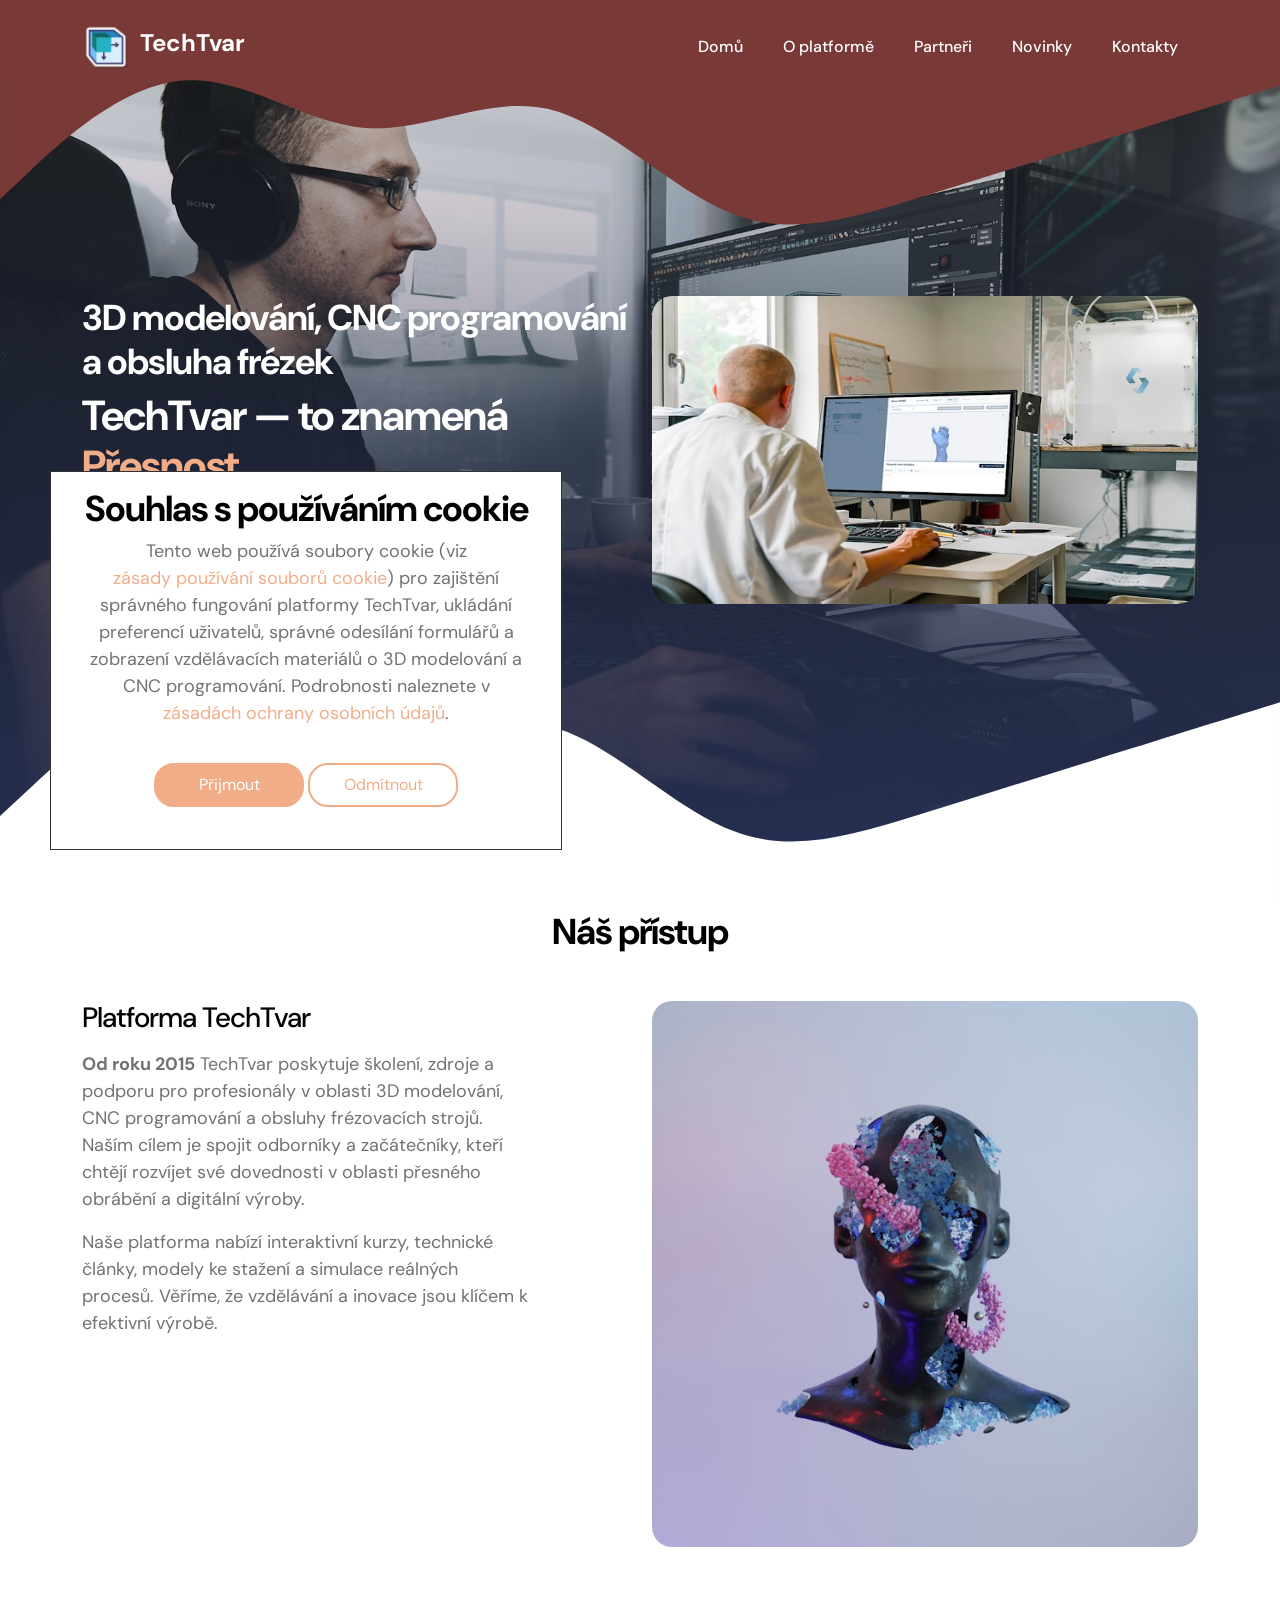
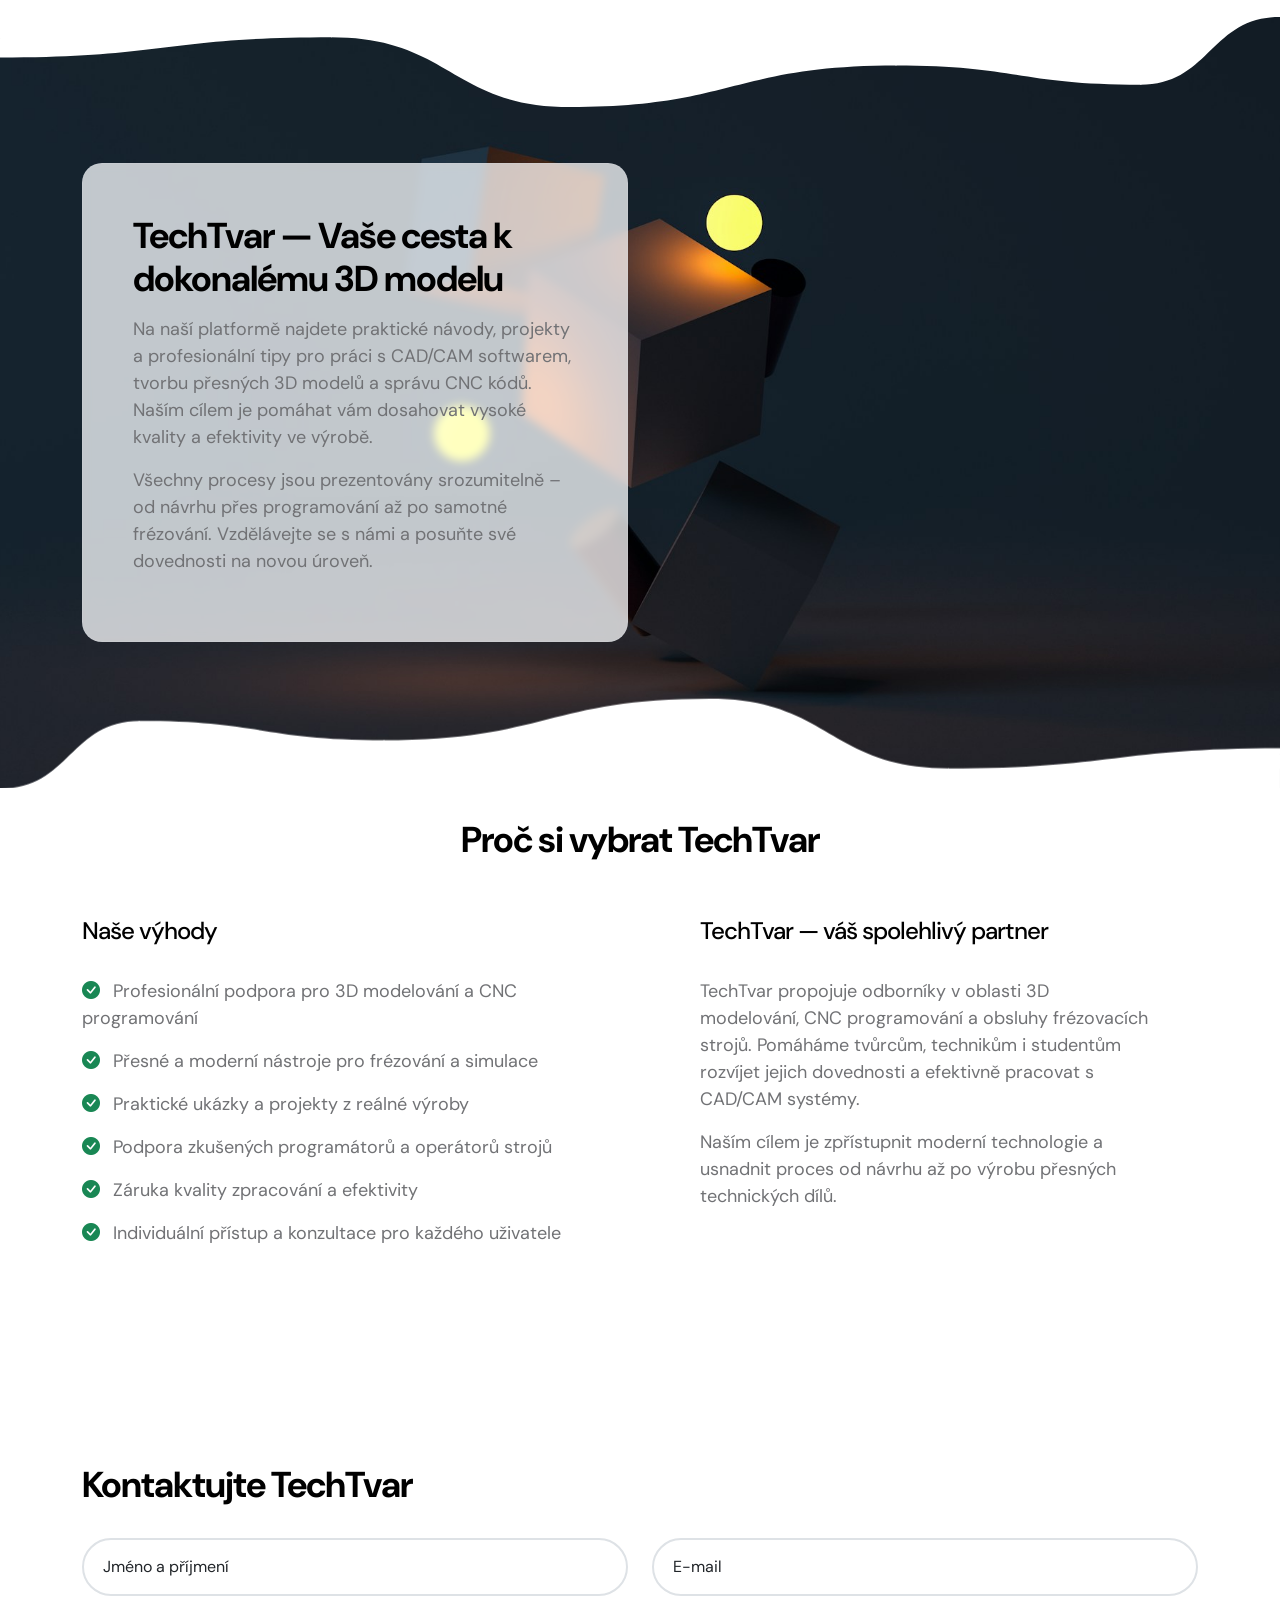
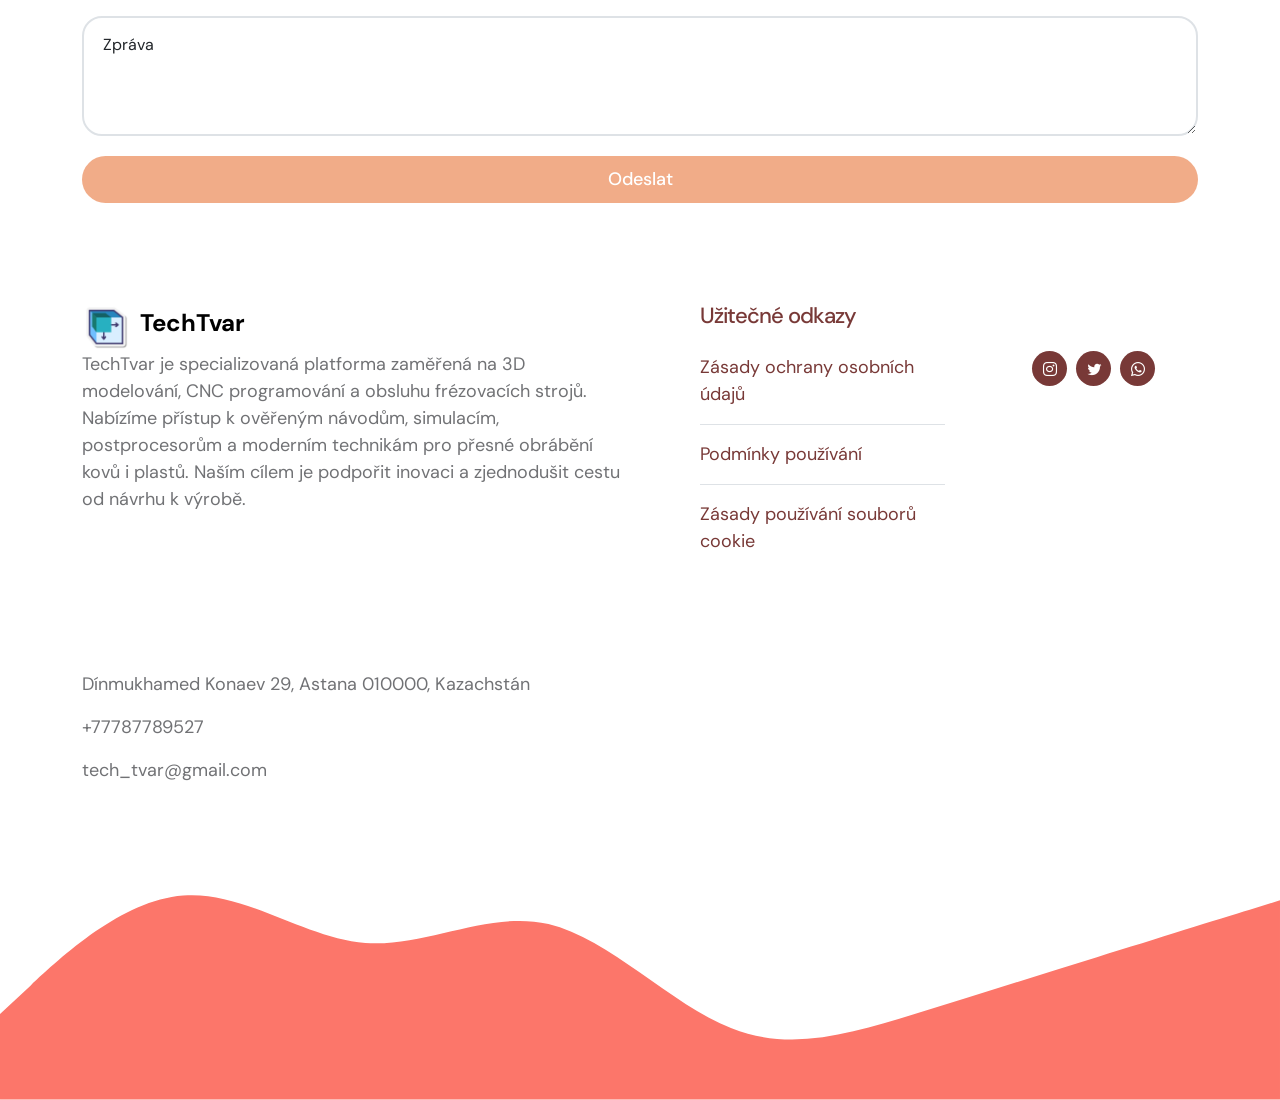
<file: index.html>
<!DOCTYPE html>
<html lang="en">
    <head>
        <meta charset="utf-8" />
        <meta name="viewport" content="width=device-width, initial-scale=1" />

        <meta
            name="description"
            content="Platforma pro 3D modelování, programování CNC a obsluhu frézovacích strojů. Najdete návody, CAD/CAM šablony, postprocesory, simulace a ověřené postupy pro přesné obrábění."
        />

        <title>TechTvar</title>

        <!-- CSS FILES -->
        <link rel="preconnect" href="https://fonts.googleapis.com" />

        <link rel="preconnect" href="https://fonts.gstatic.com" crossorigin />
        <link rel="shortcut icon" href="images/logo.png" type="image/x-icon" />

        <link
            href="https://fonts.googleapis.com/css2?family=DM+Sans:ital,wght@0,400;0,500;0,700;1,400&display=swap"
            rel="stylesheet"
        />

        <link href="css/bootstrap.min.css" rel="stylesheet" />

        <link href="css/bootstrap-icons.css" rel="stylesheet" />

        <link href="css/templatemo-tiya-golf-club.css" rel="stylesheet" />

        <!--

TemplateMo 587 Tiya Golf Club

https://templatemo.com/tm-587-tiya-golf-club

-->
    </head>

    <body>
        <main>
            <nav class="navbar navbar-expand-lg">
                <div class="container">
                    <a
                        class="navbar-brand d-flex align-items-center"
                        href="index.html"
                    >
                        <img
                            src="images/logo.png"
                            class="navbar-brand-image img-fluid"
                            alt="TechTvar"
                        />
                        <span class="navbar-brand-text">TechTvar</span>
                    </a>

                    <div class="d-lg-none ms-auto me-3">
                        <a
                            class="btn custom-btn custom-border-btn"
                            data-bs-toggle="offcanvas"
                            href="#offcanvasExample"
                            role="button"
                            aria-controls="offcanvasExample"
                            >Vstup pro klienty</a
                        >
                    </div>

                    <button
                        class="navbar-toggler"
                        type="button"
                        data-bs-toggle="collapse"
                        data-bs-target="#navbarNav"
                        aria-controls="navbarNav"
                        aria-expanded="false"
                        aria-label="Toggle navigation"
                    >
                        <span class="navbar-toggler-icon"></span>
                    </button>

                    <div class="collapse navbar-collapse" id="navbarNav">
                        <ul class="navbar-nav ms-lg-auto">
                            <li class="nav-item">
                                <a class="nav-link" href="index.html">Domů</a>
                            </li>

                            <li class="nav-item">
                                <a class="nav-link" href="about.html"
                                    >O platformě</a
                                >
                            </li>

                            <li class="nav-item">
                                <a class="nav-link" href="testimonials.html"
                                    >Partneři</a
                                >
                            </li>

                            <li class="nav-item">
                                <a class="nav-link" href="blog.html">Novinky</a>
                            </li>

                            <li class="nav-item">
                                <a class="nav-link" href="contact.html"
                                    >Kontakty</a
                                >
                            </li>
                        </ul>
                    </div>
                </div>
            </nav>

            <section
                class="hero-section d-flex justify-content-center align-items-center"
                id="section_1"
            >
                <div class="section-overlay"></div>

                <svg xmlns="http://www.w3.org/2000/svg" viewBox="0 0 1440 320">
                    <path
                        fill="#783937FF"
                        fill-opacity="1"
                        d="M0,224L34.3,192C68.6,160,137,96,206,90.7C274.3,85,343,139,411,144C480,149,549,107,617,122.7C685.7,139,754,213,823,240C891.4,267,960,245,1029,224C1097.1,203,1166,181,1234,160C1302.9,139,1371,117,1406,106.7L1440,96L1440,0L1405.7,0C1371.4,0,1303,0,1234,0C1165.7,0,1097,0,1029,0C960,0,891,0,823,0C754.3,0,686,0,617,0C548.6,0,480,0,411,0C342.9,0,274,0,206,0C137.1,0,69,0,34,0L0,0Z"
                    ></path>
                </svg>

                <div class="container">
                    <div class="row">
                        <div class="col-lg-6 col-12 mb-5 mb-lg-0">
                            <h2 class="text-white">
                                3D modelování, CNC programování a obsluha frézek
                            </h2>

                            <h1
                                class="cd-headline rotate-1 text-white mb-4 pb-2"
                            >
                                <span>TechTvar — to znamená</span>
                                <span class="cd-words-wrapper">
                                    <b class="is-visible">Přesnost</b>
                                    <b>Inovace</b>
                                    <b>Profesionální přístup</b>
                                </span>
                            </h1>

                            <div class="custom-btn-group">
                                <a href="blog.html" class="btn custom-btn me-3"
                                    >Náš Blog</a
                                >
                                <a href="contact.html" class="link"
                                    >Kontaktujte nás</a
                                >
                            </div>
                        </div>

                        <div class="col-lg-6 col-12">
                            <div class="ratio ratio-16x9">
                                <img
                                    src="images/hero.jpg"
                                    alt="TechTvar 3D modelování"
                                />
                            </div>
                        </div>
                    </div>
                </div>

                <svg xmlns="http://www.w3.org/2000/svg" viewBox="0 0 1440 320">
                    <path
                        fill="#ffffff"
                        fill-opacity="1"
                        d="M0,224L34.3,192C68.6,160,137,96,206,90.7C274.3,85,343,139,411,144C480,149,549,107,617,122.7C685.7,139,754,213,823,240C891.4,267,960,245,1029,224C1097.1,203,1166,181,1234,160C1302.9,139,1371,117,1406,106.7L1440,96L1440,320L1405.7,320C1371.4,320,1303,320,1234,320C1165.7,320,1097,320,1029,320C960,320,891,320,823,320C754.3,320,686,320,617,320C548.6,320,480,320,411,320C342.9,320,274,320,206,320C137.1,320,69,320,34,320L0,320Z"
                    ></path>
                </svg>
            </section>

            <section class="about-section section-padding" id="section_2">
                <div class="container">
                    <div class="row">
                        <div class="col-lg-12 col-12 text-center">
                            <h2 class="mb-lg-5 mb-4">Náš přístup</h2>
                        </div>

                        <div class="col-lg-5 col-12 me-auto mb-4 mb-lg-0">
                            <h3 class="mb-3">Platforma TechTvar</h3>

                            <p>
                                <strong>Od roku 2015</strong> TechTvar poskytuje
                                školení, zdroje a podporu pro profesionály v
                                oblasti 3D modelování, CNC programování a
                                obsluhy frézovacích strojů. Naším cílem je
                                spojit odborníky a začátečníky, kteří chtějí
                                rozvíjet své dovednosti v oblasti přesného
                                obrábění a digitální výroby.
                            </p>

                            <p>
                                Naše platforma nabízí interaktivní kurzy,
                                technické články, modely ke stažení a simulace
                                reálných procesů. Věříme, že vzdělávání a
                                inovace jsou klíčem k efektivní výrobě.
                            </p>
                        </div>

                        <div
                            class="col-lg-6 col-md-6 col-12 mb-4 mb-lg-0 mb-md-0"
                        >
                            <div class="member-block">
                                <div class="member-block-image-wrap">
                                    <img
                                        src="images/approach.jpg"
                                        class="member-block-image img-fluid"
                                        alt="3D modelování a CNC práce"
                                    />
                                </div>
                            </div>
                        </div>
                    </div>
                </div>
            </section>

            <section class="section-bg-image">
                <svg
                    viewBox="0 0 1265 144"
                    xmlns="http://www.w3.org/2000/svg"
                    xmlns:xlink="http://www.w3.org/1999/xlink"
                >
                    <path
                        fill="rgba(255, 255, 255, 1)"
                        d="M 0 40 C 164 40 164 20 328 20 L 328 20 L 328 0 L 0 0 Z"
                        stroke-width="0"
                    ></path>
                    <path
                        fill="rgba(255, 255, 255, 1)"
                        d="M 327 20 C 445.5 20 445.5 89 564 89 L 564 89 L 564 0 L 327 0 Z"
                        stroke-width="0"
                    ></path>
                    <path
                        fill="rgba(255, 255, 255, 1)"
                        d="M 563 89 C 724.5 89 724.5 48 886 48 L 886 48 L 886 0 L 563 0 Z"
                        stroke-width="0"
                    ></path>
                    <path
                        fill="rgba(255, 255, 255, 1)"
                        d="M 885 48 C 1006.5 48 1006.5 67 1128 67 L 1128 67 L 1128 0 L 885 0 Z"
                        stroke-width="0"
                    ></path>
                    <path
                        fill="rgba(255, 255, 255, 1)"
                        d="M 1127 67 C 1196 67 1196 0 1265 0 L 1265 0 L 1265 0 L 1127 0 Z"
                        stroke-width="0"
                    ></path>
                </svg>

                <div class="container">
                    <div class="row">
                        <div class="col-lg-6 col-12">
                            <div class="section-bg-image-block">
                                <h2 class="mb-lg-3">
                                    TechTvar — Vaše cesta k dokonalému 3D modelu
                                </h2>
                                <p>
                                    Na naší platformě najdete praktické návody,
                                    projekty a profesionální tipy pro práci s
                                    CAD/CAM softwarem, tvorbu přesných 3D modelů
                                    a správu CNC kódů. Naším cílem je pomáhat
                                    vám dosahovat vysoké kvality a efektivity ve
                                    výrobě.
                                </p>
                                <p>
                                    Všechny procesy jsou prezentovány
                                    srozumitelně – od návrhu přes programování
                                    až po samotné frézování. Vzdělávejte se s
                                    námi a posuňte své dovednosti na novou
                                    úroveň.
                                </p>
                            </div>
                        </div>
                    </div>
                </div>

                <svg
                    viewBox="0 0 1265 144"
                    xmlns="http://www.w3.org/2000/svg"
                    xmlns:xlink="http://www.w3.org/1999/xlink"
                >
                    <path
                        fill="rgba(255, 255, 255, 1)"
                        d="M 0 40 C 164 40 164 20 328 20 L 328 20 L 328 0 L 0 0 Z"
                        stroke-width="0"
                    ></path>
                    <path
                        fill="rgba(255, 255, 255, 1)"
                        d="M 327 20 C 445.5 20 445.5 89 564 89 L 564 89 L 564 0 L 327 0 Z"
                        stroke-width="0"
                    ></path>
                    <path
                        fill="rgba(255, 255, 255, 1)"
                        d="M 563 89 C 724.5 89 724.5 48 886 48 L 886 48 L 886 0 L 563 0 Z"
                        stroke-width="0"
                    ></path>
                    <path
                        fill="rgba(255, 255, 255, 1)"
                        d="M 885 48 C 1006.5 48 1006.5 67 1128 67 L 1128 67 L 1128 0 L 885 0 Z"
                        stroke-width="0"
                    ></path>
                    <path
                        fill="rgba(255, 255, 255, 1)"
                        d="M 1127 67 C 1196 67 1196 0 1265 0 L 1265 0 L 1265 0 L 1127 0 Z"
                        stroke-width="0"
                    ></path>
                </svg>
            </section>

            <section class="membership-section section-padding" id="section_3">
                <div class="container">
                    <div class="row">
                        <div
                            class="col-lg-12 col-12 text-center mx-auto mb-lg-5 mb-4"
                        >
                            <h2><span>Proč</span> si vybrat TechTvar</h2>
                        </div>

                        <div class="col-lg-6 col-12 mb-3 mb-lg-0">
                            <h4 class="mb-4 pb-lg-2">Naše výhody</h4>

                            <ul class="list-unstyled">
                                <li class="mb-3">
                                    <i
                                        class="bi-check-circle-fill me-2 text-success"
                                    ></i>
                                    Profesionální podpora pro 3D modelování a
                                    CNC programování
                                </li>
                                <li class="mb-3">
                                    <i
                                        class="bi-check-circle-fill me-2 text-success"
                                    ></i>
                                    Přesné a moderní nástroje pro frézování a
                                    simulace
                                </li>
                                <li class="mb-3">
                                    <i
                                        class="bi-check-circle-fill me-2 text-success"
                                    ></i>
                                    Praktické ukázky a projekty z reálné výroby
                                </li>
                                <li class="mb-3">
                                    <i
                                        class="bi-check-circle-fill me-2 text-success"
                                    ></i>
                                    Podpora zkušených programátorů a operátorů
                                    strojů
                                </li>
                                <li class="mb-3">
                                    <i
                                        class="bi-check-circle-fill me-2 text-success"
                                    ></i>
                                    Záruka kvality zpracování a efektivity
                                </li>
                                <li class="mb-3">
                                    <i
                                        class="bi-check-circle-fill me-2 text-success"
                                    ></i>
                                    Individuální přístup a konzultace pro
                                    každého uživatele
                                </li>
                            </ul>
                        </div>

                        <div class="col-lg-5 col-12 mx-auto">
                            <h4 class="mb-4 pb-lg-2">
                                TechTvar — váš spolehlivý partner
                            </h4>
                            <p>
                                TechTvar propojuje odborníky v oblasti 3D
                                modelování, CNC programování a obsluhy
                                frézovacích strojů. Pomáháme tvůrcům, technikům
                                i studentům rozvíjet jejich dovednosti a
                                efektivně pracovat s CAD/CAM systémy.
                            </p>
                            <p>
                                Naším cílem je zpřístupnit moderní technologie a
                                usnadnit proces od návrhu až po výrobu přesných
                                technických dílů.
                            </p>
                        </div>
                    </div>
                </div>
            </section>

            <section class="contact-section section-padding" id="section_5">
                <div class="container">
                    <div class="row">
                        <div class="col-lg-12 col-12">
                            <form
                                action="thanks.html"
                                method="get"
                                class="custom-form contact-form"
                                role="form"
                            >
                                <h2 class="mb-4 pb-2">Kontaktujte TechTvar</h2>

                                <div class="row">
                                    <div class="col-lg-6 col-md-6 col-12">
                                        <div class="form-floating">
                                            <input
                                                type="text"
                                                name="full-name"
                                                id="full-name"
                                                class="form-control"
                                                placeholder="Jméno a příjmení"
                                                required
                                            />
                                            <label for="full-name"
                                                >Jméno a příjmení</label
                                            >
                                        </div>
                                    </div>

                                    <div class="col-lg-6 col-md-6 col-12">
                                        <div class="form-floating">
                                            <input
                                                type="email"
                                                name="email"
                                                id="email"
                                                pattern="[^ @]*@[^ @]*"
                                                class="form-control"
                                                placeholder="E-mail"
                                                required
                                            />
                                            <label for="email">E-mail</label>
                                        </div>
                                    </div>

                                    <div class="col-lg-12 col-12">
                                        <div class="form-floating">
                                            <textarea
                                                class="form-control"
                                                id="message"
                                                name="message"
                                                placeholder="Popište svou zprávu"
                                            ></textarea>
                                            <label for="message">Zpráva</label>
                                        </div>

                                        <button
                                            type="submit"
                                            class="form-control"
                                        >
                                            Odeslat
                                        </button>
                                    </div>
                                </div>
                            </form>
                        </div>
                    </div>
                </div>
            </section>
        </main>

        <footer class="site-footer">
            <div class="container">
                <div class="row">
                    <div class="col-lg-6 col-12 me-auto mb-5 mb-lg-0">
                        <a
                            class="navbar-brand d-flex align-items-center"
                            href="index.html"
                        >
                            <img
                                src="images/logo.png"
                                class="navbar-brand-image img-fluid"
                                alt="TechTvar"
                            />
                            <span class="navbar-brand-text"> TechTvar </span>
                        </a>
                        <p>
                            TechTvar je specializovaná platforma zaměřená na 3D
                            modelování, CNC programování a obsluhu frézovacích
                            strojů. Nabízíme přístup k ověřeným návodům,
                            simulacím, postprocesorům a moderním technikám pro
                            přesné obrábění kovů i plastů. Naším cílem je
                            podpořit inovaci a zjednodušit cestu od návrhu k
                            výrobě.
                        </p>
                    </div>

                    <div class="col-lg-3 col-12">
                        <h5 class="site-footer-title mb-4">Užitečné odkazy</h5>

                        <p class="d-flex border-bottom pb-3 mb-3 me-lg-3">
                            <a href="privacy-policy.html"
                                >Zásady ochrany osobních údajů</a
                            >
                        </p>

                        <p class="d-flex border-bottom pb-3 mb-3 me-lg-3">
                            <a href="terms-of-use.html">Podmínky používání</a>
                        </p>

                        <p class="d-flex me-lg-3">
                            <a href="cookie-policy.html"
                                >Zásady používání souborů cookie</a
                            >
                        </p>
                    </div>

                    <div class="col-lg-2 col-12 ms-auto">
                        <ul class="social-icon mt-lg-5 mt-3 mb-4">
                            <li class="social-icon-item">
                                <a
                                    href="https://www.instagram.com/"
                                    class="social-icon-link bi-instagram"
                                    target="_blank"
                                ></a>
                            </li>

                            <li class="social-icon-item">
                                <a
                                    href="https://twitter.com/"
                                    class="social-icon-link bi-twitter"
                                    target="_blank"
                                ></a>
                            </li>

                            <li class="social-icon-item">
                                <a
                                    href="https://wa.me/77001234567"
                                    class="social-icon-link bi-whatsapp"
                                    target="_blank"
                                ></a>
                            </li>
                        </ul>
                    </div>

                    <div style="padding-bottom: 100px; padding-top: 100px">
                        <p>Dínmukhamed Konaev 29, Astana 010000, Kazachstán</p>
                        <p>+77787789527</p>
                        <p>tech_tvar@gmail.com</p>
                    </div>
                </div>
            </div>

            <svg xmlns="http://www.w3.org/2000/svg" viewBox="0 0 1440 320">
                <path
                    fill="#FC766AFF"
                    fill-opacity="1"
                    d="M0,224L34.3,192C68.6,160,137,96,206,90.7C274.3,85,343,139,411,144C480,149,549,107,617,122.7C685.7,139,754,213,823,240C891.4,267,960,245,1029,224C1097.1,203,1166,181,1234,160C1302.9,139,1371,117,1406,106.7L1440,96L1440,320L1405.7,320C1371.4,320,1303,320,1234,320C1165.7,320,1097,320,1029,320C960,320,891,320,823,320C754.3,320,686,320,617,320C548.6,320,480,320,411,320C342.9,320,274,320,206,320C137.1,320,69,320,34,320L0,320Z"
                ></path>
            </svg>
        </footer>

        <!-- Cookie banner -->
        <div class="cookie-wrapper show" draggable="false">
            <div>
                <i class="bx bx-cookie"></i>
                <h2 style="text-align: center">Souhlas s používáním cookie</h2>
            </div>

            <div class="data">
                <p>
                    Tento web používá soubory cookie (viz
                    <a href="cookie-policy.html"
                        >zásady používání souborů cookie</a
                    >) pro zajištění správného fungování platformy TechTvar,
                    ukládání preferencí uživatelů, správné odesílání formulářů a
                    zobrazení vzdělávacích materiálů o 3D modelování a CNC
                    programování. Podrobnosti naleznete v
                    <a href="privacy-policy.html"
                        >zásadách ochrany osobních údajů</a
                    >.
                </p>
            </div>

            <div class="buttons">
                <button class="cookie-button" id="acceptBtn">Přijmout</button>
                <button class="cookie-button" id="declineBtn">Odmítnout</button>
            </div>
        </div>

        <!-- JAVASCRIPT FILES -->
        <script src="js/jquery.min.js"></script>
        <script src="js/bootstrap.bundle.min.js"></script>
        <script src="js/jquery.sticky.js"></script>
        <script src="js/animated-headline.js"></script>
        <script src="js/modernizr.js"></script>
        <script src="js/custom.js"></script>
        <script src="js/cookiebanner.js"></script>
    </body>
</html>
</file>
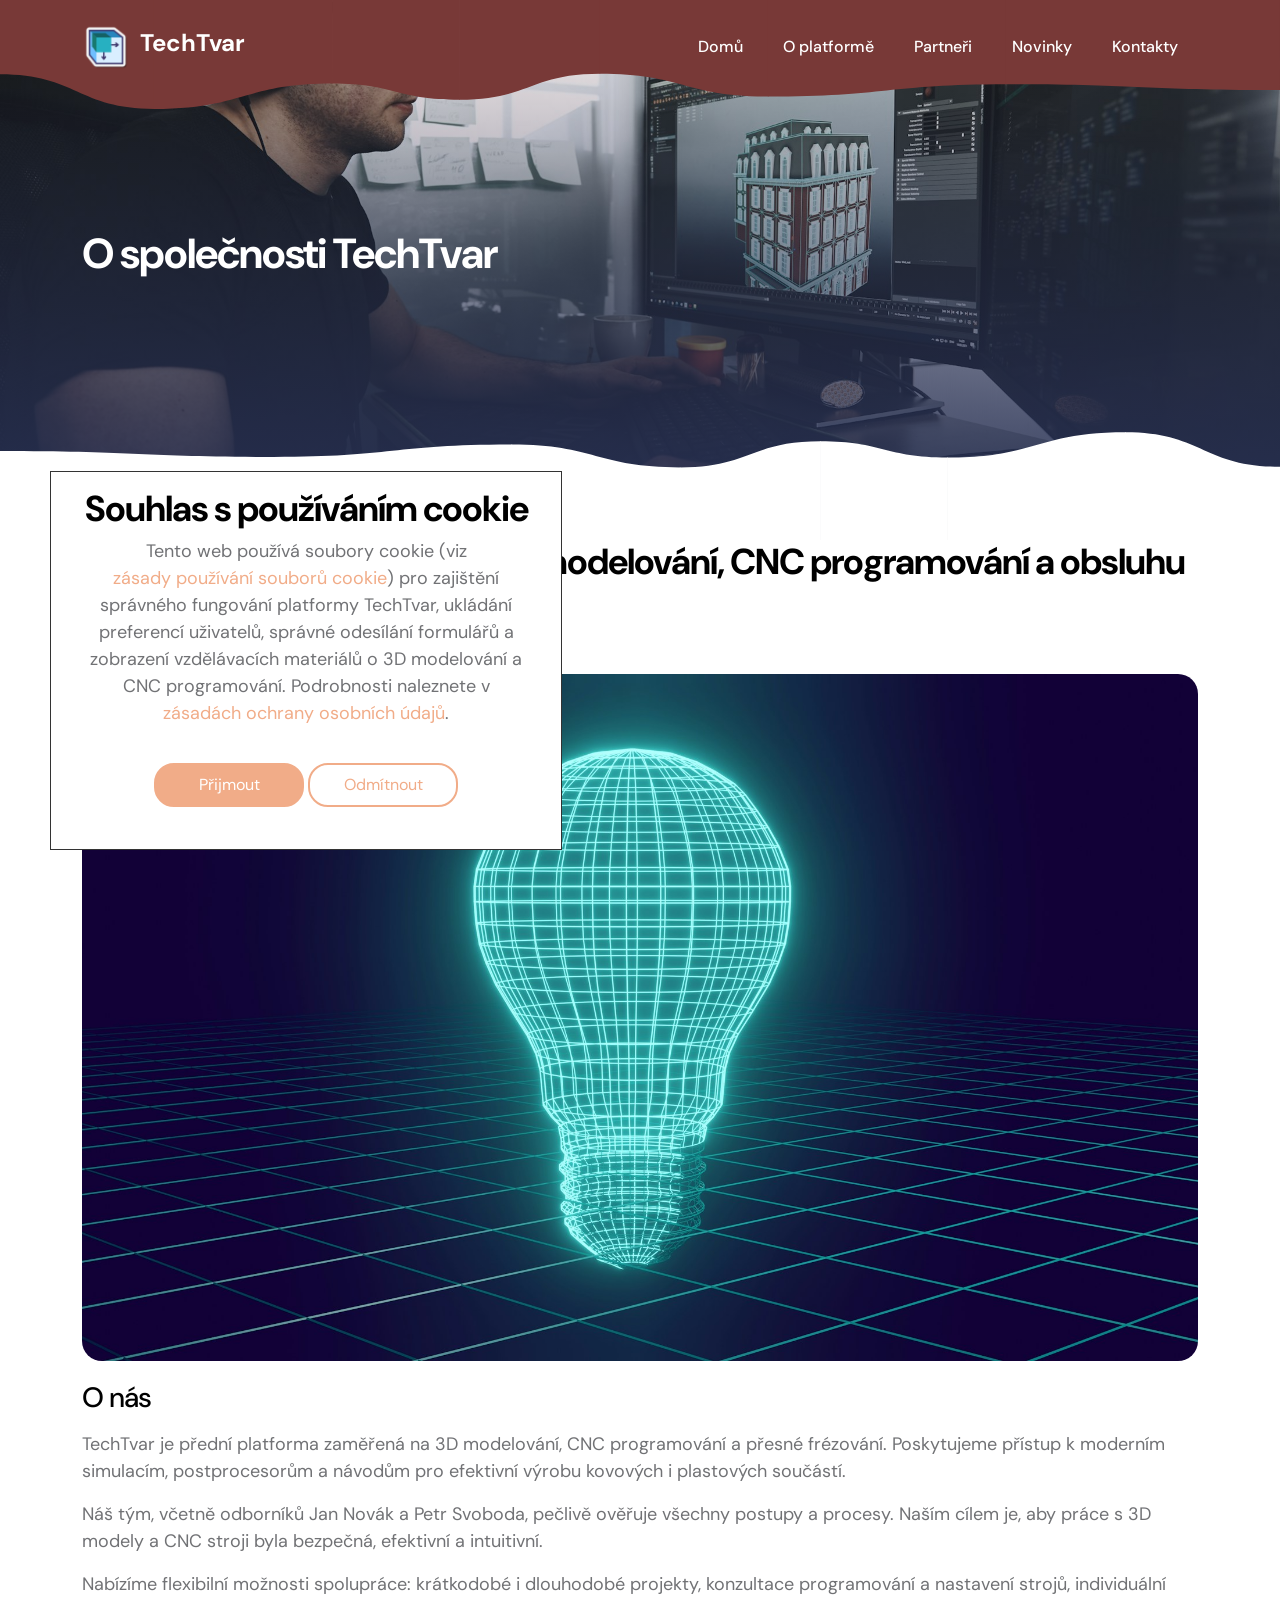
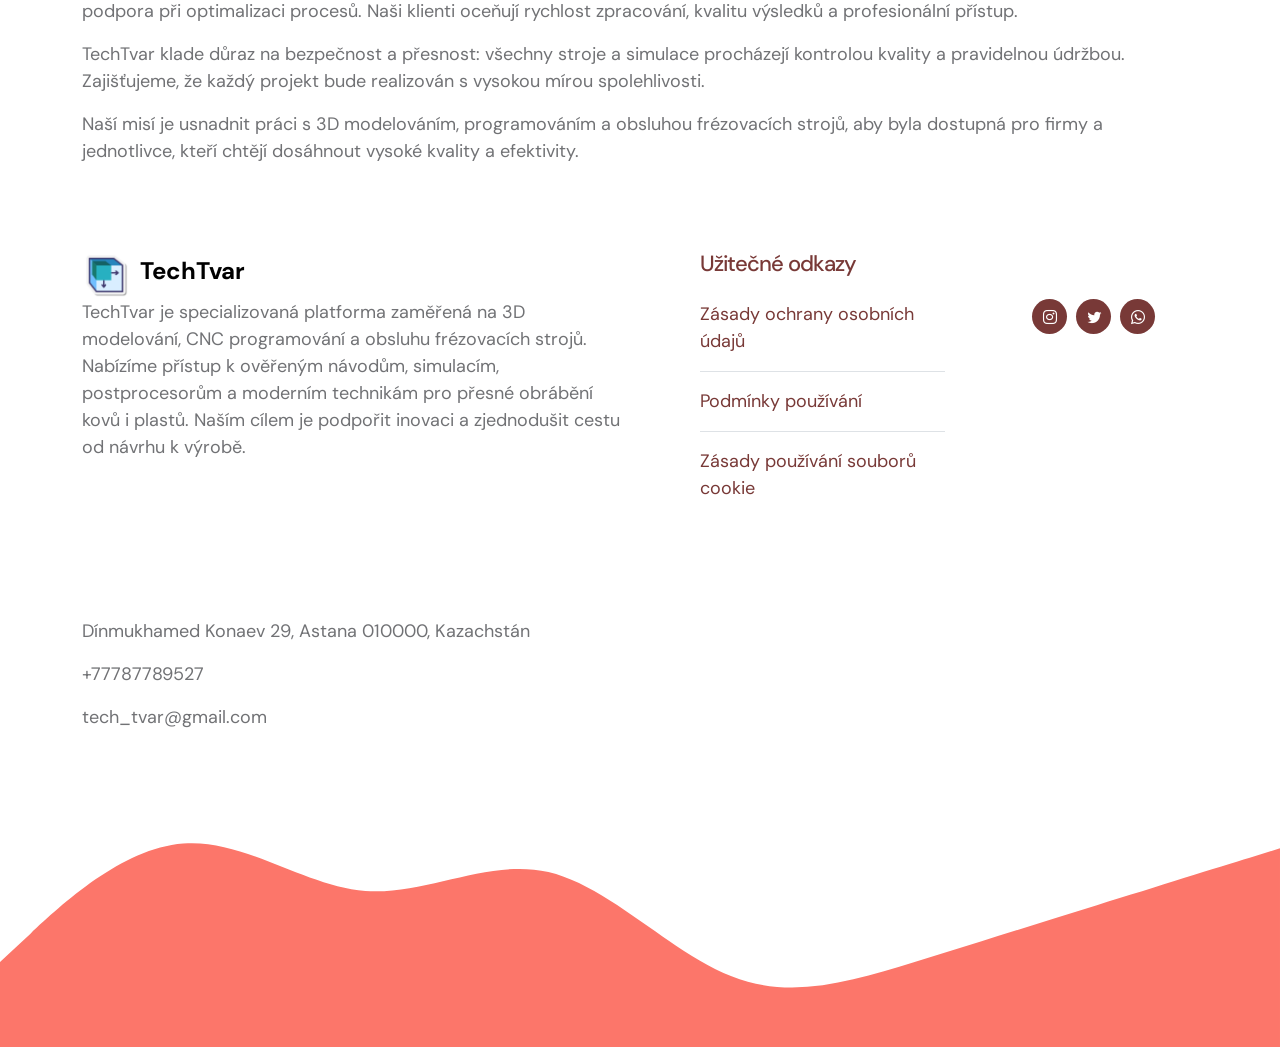
<file: about.html>
<!DOCTYPE html>
<html lang="en">
    <head>
        <meta charset="utf-8" />
        <meta name="viewport" content="width=device-width, initial-scale=1" />

        <meta
            name="description"
            content="Platforma pro 3D modelování, programování CNC a obsluhu frézovacích strojů. Najdete návody, CAD/CAM šablony, postprocesory, simulace a ověřené postupy pro přesné obrábění."
        />

        <title>TechTvar</title>

        <!-- CSS FILES -->
        <link rel="preconnect" href="https://fonts.googleapis.com" />

        <link rel="preconnect" href="https://fonts.gstatic.com" crossorigin />
        <link rel="shortcut icon" href="images/logo.png" type="image/x-icon" />

        <link
            href="https://fonts.googleapis.com/css2?family=DM+Sans:ital,wght@0,400;0,500;0,700;1,400&display=swap"
            rel="stylesheet"
        />

        <link href="css/bootstrap.min.css" rel="stylesheet" />

        <link href="css/bootstrap-icons.css" rel="stylesheet" />

        <link href="css/templatemo-tiya-golf-club.css" rel="stylesheet" />

        <!--

TemplateMo 587 Tiya Golf Club

https://templatemo.com/tm-587-tiya-golf-club

-->
    </head>

    <body>
        <main>
            <nav class="navbar navbar-expand-lg">
                <div class="container">
                    <a
                        class="navbar-brand d-flex align-items-center"
                        href="index.html"
                    >
                        <img
                            src="images/logo.png"
                            class="navbar-brand-image img-fluid"
                            alt="TechTvar"
                        />
                        <span class="navbar-brand-text">TechTvar</span>
                    </a>

                    <div class="d-lg-none ms-auto me-3">
                        <a
                            class="btn custom-btn custom-border-btn"
                            data-bs-toggle="offcanvas"
                            href="#offcanvasExample"
                            role="button"
                            aria-controls="offcanvasExample"
                            >Vstup pro klienty</a
                        >
                    </div>

                    <button
                        class="navbar-toggler"
                        type="button"
                        data-bs-toggle="collapse"
                        data-bs-target="#navbarNav"
                        aria-controls="navbarNav"
                        aria-expanded="false"
                        aria-label="Toggle navigation"
                    >
                        <span class="navbar-toggler-icon"></span>
                    </button>

                    <div class="collapse navbar-collapse" id="navbarNav">
                        <ul class="navbar-nav ms-lg-auto">
                            <li class="nav-item">
                                <a class="nav-link" href="index.html">Domů</a>
                            </li>

                            <li class="nav-item">
                                <a class="nav-link" href="about.html"
                                    >O platformě</a
                                >
                            </li>

                            <li class="nav-item">
                                <a class="nav-link" href="testimonials.html"
                                    >Partneři</a
                                >
                            </li>

                            <li class="nav-item">
                                <a class="nav-link" href="blog.html">Novinky</a>
                            </li>

                            <li class="nav-item">
                                <a class="nav-link" href="contact.html"
                                    >Kontakty</a
                                >
                            </li>
                        </ul>
                    </div>
                </div>
            </nav>

            <section
                class="hero-section hero-50 d-flex justify-content-center align-items-center"
                id="section_1"
            >
                <div class="section-overlay"></div>

                <svg
                    viewBox="0 0 1962 178"
                    xmlns="http://www.w3.org/2000/svg"
                    xmlns:xlink="http://www.w3.org/1999/xlink"
                >
                    <path
                        fill="#783937FF"
                        d="M 0 114 C 118.5 114 118.5 167 237 167 L 237 167 L 237 0 L 0 0 Z"
                        stroke-width="0"
                    ></path>
                    <path
                        fill="#783937FF"
                        d="M 236 167 C 373 167 373 128 510 128 L 510 128 L 510 0 L 236 0 Z"
                        stroke-width="0"
                    ></path>
                    <path
                        fill="#783937FF"
                        d="M 509 128 C 607 128 607 153 705 153 L 705 153 L 705 0 L 509 0 Z"
                        stroke-width="0"
                    ></path>
                    <path
                        fill="#783937FF"
                        d="M 704 153 C 812 153 812 113 920 113 L 920 113 L 920 0 L 704 0 Z"
                        stroke-width="0"
                    ></path>
                    <path
                        fill="#783937FF"
                        d="M 919 113 C 1048.5 113 1048.5 148 1178 148 L 1178 148 L 1178 0 L 919 0 Z"
                        stroke-width="0"
                    ></path>
                    <path
                        fill="#783937FF"
                        d="M 1177 148 C 1359.5 148 1359.5 129 1542 129 L 1542 129 L 1542 0 L 1177 0 Z"
                        stroke-width="0"
                    ></path>
                    <path
                        fill="#783937FF"
                        d="M 1541 129 C 1751.5 129 1751.5 138 1962 138 L 1962 138 L 1962 0 L 1541 0 Z"
                        stroke-width="0"
                    ></path>
                </svg>

                <div class="container">
                    <div class="row">
                        <div class="col-lg-6 col-12">
                            <h1 class="text-white mb-4 pb-2">
                                O společnosti TechTvar
                            </h1>
                        </div>
                    </div>
                </div>

                <svg
                    viewBox="0 0 1962 178"
                    xmlns="http://www.w3.org/2000/svg"
                    xmlns:xlink="http://www.w3.org/1999/xlink"
                >
                    <path
                        fill="#ffffff"
                        d="M 0 114 C 118.5 114 118.5 167 237 167 L 237 167 L 237 0 L 0 0 Z"
                        stroke-width="0"
                    ></path>
                    <path
                        fill="#ffffff"
                        d="M 236 167 C 373 167 373 128 510 128 L 510 128 L 510 0 L 236 0 Z"
                        stroke-width="0"
                    ></path>
                    <path
                        fill="#ffffff"
                        d="M 509 128 C 607 128 607 153 705 153 L 705 153 L 705 0 L 509 0 Z"
                        stroke-width="0"
                    ></path>
                    <path
                        fill="#ffffff"
                        d="M 704 153 C 812 153 812 113 920 113 L 920 113 L 920 0 L 704 0 Z"
                        stroke-width="0"
                    ></path>
                    <path
                        fill="#ffffff"
                        d="M 919 113 C 1048.5 113 1048.5 148 1178 148 L 1178 148 L 1178 0 L 919 0 Z"
                        stroke-width="0"
                    ></path>
                    <path
                        fill="#ffffff"
                        d="M 1177 148 C 1359.5 148 1359.5 129 1542 129 L 1542 129 L 1542 0 L 1177 0 Z"
                        stroke-width="0"
                    ></path>
                    <path
                        fill="#ffffff"
                        d="M 1541 129 C 1751.5 129 1751.5 138 1962 138 L 1962 138 L 1962 0 L 1541 0 Z"
                        stroke-width="0"
                    ></path>
                </svg>
            </section>

            <section class="about-section section-padding" id="section_2">
                <div class="container">
                    <div class="row">
                        <div class="col-lg-12 col-md-12 col-12 mx-auto">
                            <h2 class="mb-lg-5 mb-4">
                                TechTvar — Platforma pro 3D modelování, CNC
                                programování a obsluhu frézovacích strojů
                            </h2>

                            <div class="custom-block-image-wrap">
                                <img
                                    src="images/professional-golf-player.jpg"
                                    class="custom-block-image img-fluid"
                                    alt=""
                                    style="width: 100%"
                                />
                            </div>

                            <div class="custom-block-info">
                                <h3 class="mb-3">O nás</h3>

                                <p>
                                    TechTvar je přední platforma zaměřená na 3D
                                    modelování, CNC programování a přesné
                                    frézování. Poskytujeme přístup k moderním
                                    simulacím, postprocesorům a návodům pro
                                    efektivní výrobu kovových i plastových
                                    součástí.
                                </p>

                                <p>
                                    Náš tým, včetně odborníků Jan Novák a Petr
                                    Svoboda, pečlivě ověřuje všechny postupy a
                                    procesy. Naším cílem je, aby práce s 3D
                                    modely a CNC stroji byla bezpečná, efektivní
                                    a intuitivní.
                                </p>

                                <p>
                                    Nabízíme flexibilní možnosti spolupráce:
                                    krátkodobé i dlouhodobé projekty, konzultace
                                    programování a nastavení strojů,
                                    individuální podpora při optimalizaci
                                    procesů. Naši klienti oceňují rychlost
                                    zpracování, kvalitu výsledků a profesionální
                                    přístup.
                                </p>

                                <p>
                                    TechTvar klade důraz na bezpečnost a
                                    přesnost: všechny stroje a simulace
                                    procházejí kontrolou kvality a pravidelnou
                                    údržbou. Zajišťujeme, že každý projekt bude
                                    realizován s vysokou mírou spolehlivosti.
                                </p>

                                <p>
                                    Naší misí je usnadnit práci s 3D
                                    modelováním, programováním a obsluhou
                                    frézovacích strojů, aby byla dostupná pro
                                    firmy a jednotlivce, kteří chtějí dosáhnout
                                    vysoké kvality a efektivity.
                                </p>
                            </div>
                        </div>
                    </div>
                </div>
            </section>
        </main>

        <footer class="site-footer">
            <div class="container">
                <div class="row">
                    <div class="col-lg-6 col-12 me-auto mb-5 mb-lg-0">
                        <a
                            class="navbar-brand d-flex align-items-center"
                            href="index.html"
                        >
                            <img
                                src="images/logo.png"
                                class="navbar-brand-image img-fluid"
                                alt="TechTvar"
                            />
                            <span class="navbar-brand-text"> TechTvar </span>
                        </a>
                        <p>
                            TechTvar je specializovaná platforma zaměřená na 3D
                            modelování, CNC programování a obsluhu frézovacích
                            strojů. Nabízíme přístup k ověřeným návodům,
                            simulacím, postprocesorům a moderním technikám pro
                            přesné obrábění kovů i plastů. Naším cílem je
                            podpořit inovaci a zjednodušit cestu od návrhu k
                            výrobě.
                        </p>
                    </div>

                    <div class="col-lg-3 col-12">
                        <h5 class="site-footer-title mb-4">Užitečné odkazy</h5>

                        <p class="d-flex border-bottom pb-3 mb-3 me-lg-3">
                            <a href="privacy-policy.html"
                                >Zásady ochrany osobních údajů</a
                            >
                        </p>

                        <p class="d-flex border-bottom pb-3 mb-3 me-lg-3">
                            <a href="terms-of-use.html">Podmínky používání</a>
                        </p>

                        <p class="d-flex me-lg-3">
                            <a href="cookie-policy.html"
                                >Zásady používání souborů cookie</a
                            >
                        </p>
                    </div>

                    <div class="col-lg-2 col-12 ms-auto">
                        <ul class="social-icon mt-lg-5 mt-3 mb-4">
                            <li class="social-icon-item">
                                <a
                                    href="https://www.instagram.com/"
                                    class="social-icon-link bi-instagram"
                                    target="_blank"
                                ></a>
                            </li>

                            <li class="social-icon-item">
                                <a
                                    href="https://twitter.com/"
                                    class="social-icon-link bi-twitter"
                                    target="_blank"
                                ></a>
                            </li>

                            <li class="social-icon-item">
                                <a
                                    href="https://wa.me/77001234567"
                                    class="social-icon-link bi-whatsapp"
                                    target="_blank"
                                ></a>
                            </li>
                        </ul>
                    </div>

                    <div style="padding-bottom: 100px; padding-top: 100px">
                        <p>Dínmukhamed Konaev 29, Astana 010000, Kazachstán</p>
                        <p>+77787789527</p>
                        <p>tech_tvar@gmail.com</p>
                    </div>
                </div>
            </div>

            <svg xmlns="http://www.w3.org/2000/svg" viewBox="0 0 1440 320">
                <path
                    fill="#FC766AFF"
                    fill-opacity="1"
                    d="M0,224L34.3,192C68.6,160,137,96,206,90.7C274.3,85,343,139,411,144C480,149,549,107,617,122.7C685.7,139,754,213,823,240C891.4,267,960,245,1029,224C1097.1,203,1166,181,1234,160C1302.9,139,1371,117,1406,106.7L1440,96L1440,320L1405.7,320C1371.4,320,1303,320,1234,320C1165.7,320,1097,320,1029,320C960,320,891,320,823,320C754.3,320,686,320,617,320C548.6,320,480,320,411,320C342.9,320,274,320,206,320C137.1,320,69,320,34,320L0,320Z"
                ></path>
            </svg>
        </footer>

        <!-- Cookie banner -->
        <div class="cookie-wrapper show" draggable="false">
            <div>
                <i class="bx bx-cookie"></i>
                <h2 style="text-align: center">Souhlas s používáním cookie</h2>
            </div>

            <div class="data">
                <p>
                    Tento web používá soubory cookie (viz
                    <a href="cookie-policy.html"
                        >zásady používání souborů cookie</a
                    >) pro zajištění správného fungování platformy TechTvar,
                    ukládání preferencí uživatelů, správné odesílání formulářů a
                    zobrazení vzdělávacích materiálů o 3D modelování a CNC
                    programování. Podrobnosti naleznete v
                    <a href="privacy-policy.html"
                        >zásadách ochrany osobních údajů</a
                    >.
                </p>
            </div>

            <div class="buttons">
                <button class="cookie-button" id="acceptBtn">Přijmout</button>
                <button class="cookie-button" id="declineBtn">Odmítnout</button>
            </div>
        </div>

        <!-- JAVASCRIPT FILES -->
        <script src="js/jquery.min.js"></script>
        <script src="js/bootstrap.bundle.min.js"></script>
        <script src="js/jquery.sticky.js"></script>
        <script src="js/animated-headline.js"></script>
        <script src="js/modernizr.js"></script>
        <script src="js/custom.js"></script>
        <script src="js/cookiebanner.js"></script>
    </body>
</html>
</file>
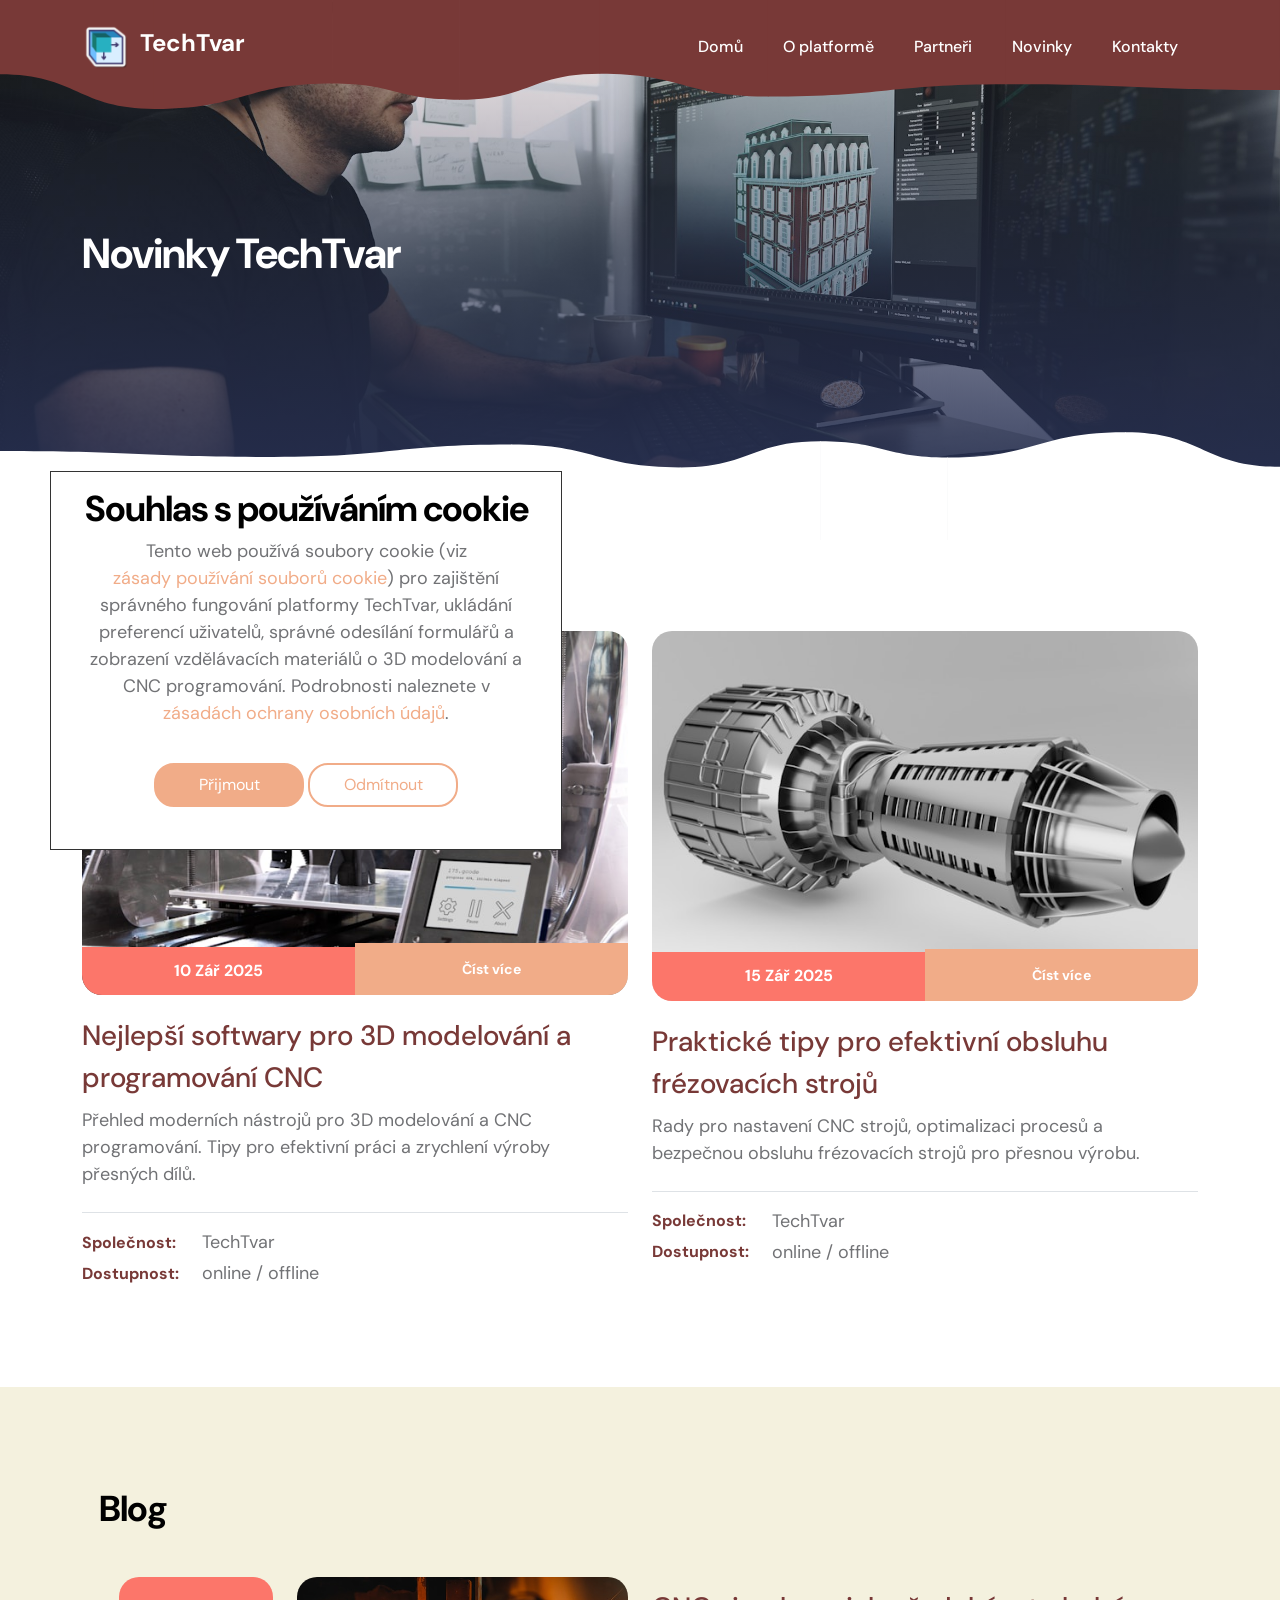
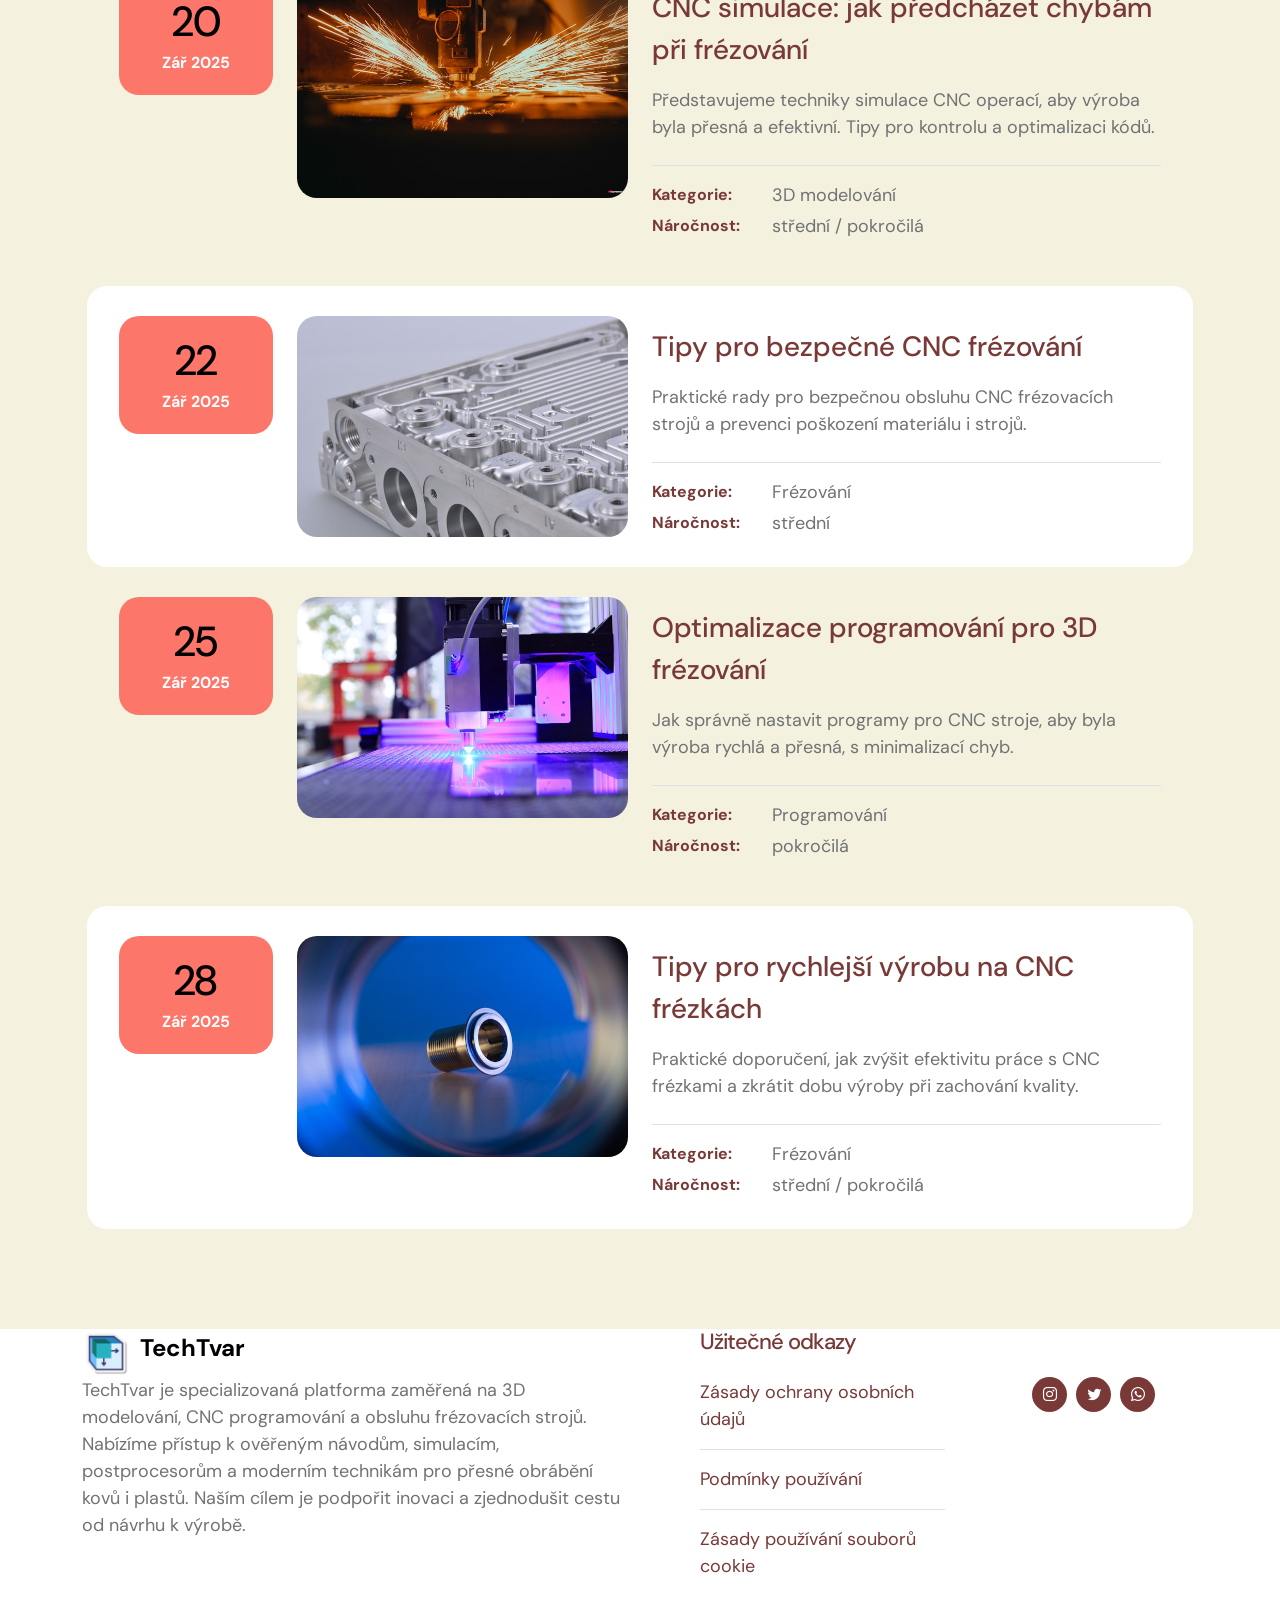
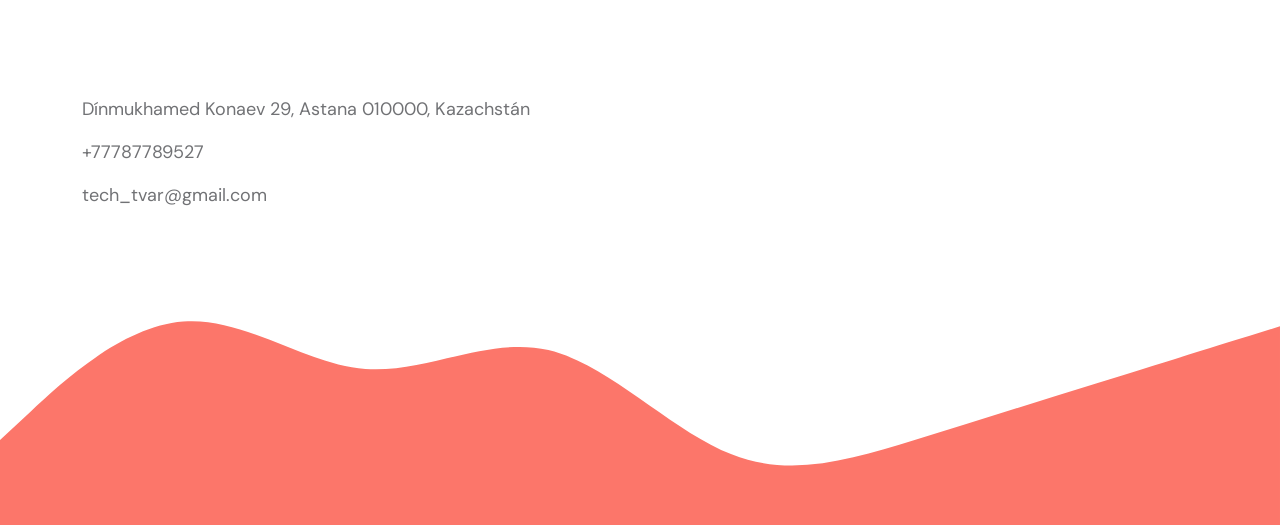
<file: blog.html>
<!DOCTYPE html>
<html lang="en">
    <head>
        <meta charset="utf-8" />
        <meta name="viewport" content="width=device-width, initial-scale=1" />

        <meta
            name="description"
            content="Platforma pro 3D modelování, programování CNC a obsluhu frézovacích strojů. Najdete návody, CAD/CAM šablony, postprocesory, simulace a ověřené postupy pro přesné obrábění."
        />

        <title>TechTvar</title>

        <!-- CSS FILES -->
        <link rel="preconnect" href="https://fonts.googleapis.com" />

        <link rel="preconnect" href="https://fonts.gstatic.com" crossorigin />
        <link rel="shortcut icon" href="images/logo.png" type="image/x-icon" />

        <link
            href="https://fonts.googleapis.com/css2?family=DM+Sans:ital,wght@0,400;0,500;0,700;1,400&display=swap"
            rel="stylesheet"
        />

        <link href="css/bootstrap.min.css" rel="stylesheet" />

        <link href="css/bootstrap-icons.css" rel="stylesheet" />

        <link href="css/templatemo-tiya-golf-club.css" rel="stylesheet" />

        <!--

TemplateMo 587 Tiya Golf Club

https://templatemo.com/tm-587-tiya-golf-club

-->
    </head>

    <body>
        <main>
            <nav class="navbar navbar-expand-lg">
                <div class="container">
                    <a
                        class="navbar-brand d-flex align-items-center"
                        href="index.html"
                    >
                        <img
                            src="images/logo.png"
                            class="navbar-brand-image img-fluid"
                            alt="TechTvar"
                        />
                        <span class="navbar-brand-text">TechTvar</span>
                    </a>

                    <div class="d-lg-none ms-auto me-3">
                        <a
                            class="btn custom-btn custom-border-btn"
                            data-bs-toggle="offcanvas"
                            href="#offcanvasExample"
                            role="button"
                            aria-controls="offcanvasExample"
                            >Vstup pro klienty</a
                        >
                    </div>

                    <button
                        class="navbar-toggler"
                        type="button"
                        data-bs-toggle="collapse"
                        data-bs-target="#navbarNav"
                        aria-controls="navbarNav"
                        aria-expanded="false"
                        aria-label="Toggle navigation"
                    >
                        <span class="navbar-toggler-icon"></span>
                    </button>

                    <div class="collapse navbar-collapse" id="navbarNav">
                        <ul class="navbar-nav ms-lg-auto">
                            <li class="nav-item">
                                <a class="nav-link" href="index.html">Domů</a>
                            </li>

                            <li class="nav-item">
                                <a class="nav-link" href="about.html"
                                    >O platformě</a
                                >
                            </li>

                            <li class="nav-item">
                                <a class="nav-link" href="testimonials.html"
                                    >Partneři</a
                                >
                            </li>

                            <li class="nav-item">
                                <a class="nav-link" href="blog.html">Novinky</a>
                            </li>

                            <li class="nav-item">
                                <a class="nav-link" href="contact.html"
                                    >Kontakty</a
                                >
                            </li>
                        </ul>
                    </div>
                </div>
            </nav>
            <section
                class="hero-section hero-50 d-flex justify-content-center align-items-center"
                id="section_1"
            >
                <div class="section-overlay"></div>

                <svg
                    viewBox="0 0 1962 178"
                    xmlns="http://www.w3.org/2000/svg"
                    xmlns:xlink="http://www.w3.org/1999/xlink"
                >
                    <path
                        fill="#783937FF"
                        d="M 0 114 C 118.5 114 118.5 167 237 167 L 237 167 L 237 0 L 0 0 Z"
                        stroke-width="0"
                    ></path>
                    <path
                        fill="#783937FF"
                        d="M 236 167 C 373 167 373 128 510 128 L 510 128 L 510 0 L 236 0 Z"
                        stroke-width="0"
                    ></path>
                    <path
                        fill="#783937FF"
                        d="M 509 128 C 607 128 607 153 705 153 L 705 153 L 705 0 L 509 0 Z"
                        stroke-width="0"
                    ></path>
                    <path
                        fill="#783937FF"
                        d="M 704 153 C 812 153 812 113 920 113 L 920 113 L 920 0 L 704 0 Z"
                        stroke-width="0"
                    ></path>
                    <path
                        fill="#783937FF"
                        d="M 919 113 C 1048.5 113 1048.5 148 1178 148 L 1178 148 L 1178 0 L 919 0 Z"
                        stroke-width="0"
                    ></path>
                    <path
                        fill="#783937FF"
                        d="M 1177 148 C 1359.5 148 1359.5 129 1542 129 L 1542 129 L 1542 0 L 1177 0 Z"
                        stroke-width="0"
                    ></path>
                    <path
                        fill="#783937FF"
                        d="M 1541 129 C 1751.5 129 1751.5 138 1962 138 L 1962 138 L 1962 0 L 1541 0 Z"
                        stroke-width="0"
                    ></path>
                </svg>

                <div class="container">
                    <div class="row">
                        <div class="col-lg-6 col-12">
                            <h1 class="text-white mb-4 pb-2">
                                Novinky TechTvar
                            </h1>
                        </div>
                    </div>
                </div>

                <svg
                    viewBox="0 0 1962 178"
                    xmlns="http://www.w3.org/2000/svg"
                    xmlns:xlink="http://www.w3.org/1999/xlink"
                >
                    <path
                        fill="#ffffff"
                        d="M 0 114 C 118.5 114 118.5 167 237 167 L 237 167 L 237 0 L 0 0 Z"
                        stroke-width="0"
                    ></path>
                    <path
                        fill="#ffffff"
                        d="M 236 167 C 373 167 373 128 510 128 L 510 128 L 510 0 L 236 0 Z"
                        stroke-width="0"
                    ></path>
                    <path
                        fill="#ffffff"
                        d="M 509 128 C 607 128 607 153 705 153 L 705 153 L 705 0 L 509 0 Z"
                        stroke-width="0"
                    ></path>
                    <path
                        fill="#ffffff"
                        d="M 704 153 C 812 153 812 113 920 113 L 920 113 L 920 0 L 704 0 Z"
                        stroke-width="0"
                    ></path>
                    <path
                        fill="#ffffff"
                        d="M 919 113 C 1048.5 113 1048.5 148 1178 148 L 1178 148 L 1178 0 L 919 0 Z"
                        stroke-width="0"
                    ></path>
                    <path
                        fill="#ffffff"
                        d="M 1177 148 C 1359.5 148 1359.5 129 1542 129 L 1542 129 L 1542 0 L 1177 0 Z"
                        stroke-width="0"
                    ></path>
                    <path
                        fill="#ffffff"
                        d="M 1541 129 C 1751.5 129 1751.5 138 1962 138 L 1962 138 L 1962 0 L 1541 0 Z"
                        stroke-width="0"
                    ></path>
                </svg>
            </section>

            <section class="events-section section-padding" id="blog">
                <div class="container">
                    <div class="row">
                        <div class="col-lg-12 col-12">
                            <h2 class="mb-lg-5 mb-4">Blog</h2>
                        </div>

                        <!-- Blog Card 1 -->
                        <div class="col-lg-6 col-12 mb-5 mb-lg-0">
                            <div class="custom-block-image-wrap">
                                <a>
                                    <img
                                        src="images/blog-1.jpg"
                                        class="custom-block-image img-fluid"
                                        alt=""
                                    />
                                </a>

                                <div class="custom-block-date-wrap">
                                    <strong class="text-white"
                                        >10 Zář 2025</strong
                                    >
                                </div>

                                <div class="custom-btn-wrap">
                                    <a class="btn custom-btn">Číst více</a>
                                </div>
                            </div>

                            <div class="custom-block-info">
                                <a class="events-title mb-2">
                                    Nejlepší softwary pro 3D modelování a
                                    programování CNC
                                </a>
                                <p class="mb-0">
                                    Přehled moderních nástrojů pro 3D modelování
                                    a CNC programování. Tipy pro efektivní práci
                                    a zrychlení výroby přesných dílů.
                                </p>

                                <div class="border-top mt-4 pt-3">
                                    <div
                                        class="d-flex flex-wrap align-items-center mb-1"
                                    >
                                        <span class="custom-block-span"
                                            >Společnost:</span
                                        >
                                        <p class="mb-0">TechTvar</p>
                                    </div>
                                    <div
                                        class="d-flex flex-wrap align-items-center"
                                    >
                                        <span class="custom-block-span"
                                            >Dostupnost:</span
                                        >
                                        <p class="mb-0">online / offline</p>
                                    </div>
                                </div>
                            </div>
                        </div>

                        <!-- Blog Card 2 -->
                        <div class="col-lg-6 col-12">
                            <div class="custom-block-image-wrap">
                                <a>
                                    <img
                                        src="images/blog-2.jpg"
                                        class="custom-block-image img-fluid"
                                        alt=""
                                    />
                                </a>

                                <div class="custom-block-date-wrap">
                                    <strong class="text-white"
                                        >15 Zář 2025</strong
                                    >
                                </div>

                                <div class="custom-btn-wrap">
                                    <a class="btn custom-btn">Číst více</a>
                                </div>
                            </div>

                            <div class="custom-block-info">
                                <a class="events-title mb-2">
                                    Praktické tipy pro efektivní obsluhu
                                    frézovacích strojů
                                </a>
                                <p class="mb-0">
                                    Rady pro nastavení CNC strojů, optimalizaci
                                    procesů a bezpečnou obsluhu frézovacích
                                    strojů pro přesnou výrobu.
                                </p>

                                <div class="border-top mt-4 pt-3">
                                    <div
                                        class="d-flex flex-wrap align-items-center mb-1"
                                    >
                                        <span class="custom-block-span"
                                            >Společnost:</span
                                        >
                                        <p class="mb-0">TechTvar</p>
                                    </div>
                                    <div
                                        class="d-flex flex-wrap align-items-center"
                                    >
                                        <span class="custom-block-span"
                                            >Dostupnost:</span
                                        >
                                        <p class="mb-0">online / offline</p>
                                    </div>
                                </div>
                            </div>
                        </div>
                    </div>
                </div>
            </section>

            <section
                class="events-section section-bg section-padding"
                id="blog"
            >
                <div class="container">
                    <div class="row">
                        <div class="col-lg-12 col-12">
                            <h2 class="mb-lg-3">Blog</h2>
                        </div>

                        <!-- Row 1 -->
                        <div class="row custom-block mb-3">
                            <div
                                class="col-lg-2 col-md-4 col-12 order-2 order-md-0 order-lg-0"
                            >
                                <div
                                    class="custom-block-date-wrap d-flex d-lg-block d-md-block align-items-center mt-3 mt-lg-0 mt-md-0"
                                >
                                    <h6
                                        class="custom-block-date mb-lg-1 mb-0 me-3 me-lg-0 me-md-0"
                                    >
                                        20
                                    </h6>
                                    <strong class="text-white">Zář 2025</strong>
                                </div>
                            </div>

                            <div
                                class="col-lg-4 col-md-8 col-12 order-1 order-lg-0"
                            >
                                <div class="custom-block-image-wrap">
                                    <a>
                                        <img
                                            src="images/blog-3.jpg"
                                            class="custom-block-image img-fluid"
                                            alt=""
                                        />
                                        <i
                                            class="custom-block-icon bi-link"
                                        ></i>
                                    </a>
                                </div>
                            </div>

                            <div class="col-lg-6 col-12 order-3 order-lg-0">
                                <div class="custom-block-info mt-2 mt-lg-0">
                                    <a class="events-title mb-3">
                                        CNC simulace: jak předcházet chybám při
                                        frézování
                                    </a>
                                    <p class="mb-0">
                                        Představujeme techniky simulace CNC
                                        operací, aby výroba byla přesná a
                                        efektivní. Tipy pro kontrolu a
                                        optimalizaci kódů.
                                    </p>
                                    <div
                                        class="d-flex flex-wrap border-top mt-4 pt-3"
                                    >
                                        <div class="mb-4 mb-lg-0">
                                            <div
                                                class="d-flex flex-wrap align-items-center mb-1"
                                            >
                                                <span class="custom-block-span"
                                                    >Kategorie:</span
                                                >
                                                <p class="mb-0">
                                                    3D modelování
                                                </p>
                                            </div>
                                            <div
                                                class="d-flex flex-wrap align-items-center"
                                            >
                                                <span class="custom-block-span"
                                                    >Náročnost:</span
                                                >
                                                <p class="mb-0">
                                                    střední / pokročilá
                                                </p>
                                            </div>
                                        </div>
                                    </div>
                                </div>
                            </div>
                        </div>

                        <!-- Row 2 -->
                        <div class="row custom-block custom-block-bg">
                            <div
                                class="col-lg-2 col-md-4 col-12 order-2 order-md-0 order-lg-0"
                            >
                                <div
                                    class="custom-block-date-wrap d-flex d-lg-block d-md-block align-items-center mt-3 mt-lg-0 mt-md-0"
                                >
                                    <h6
                                        class="custom-block-date mb-lg-1 mb-0 me-3 me-lg-0 me-md-0"
                                    >
                                        22
                                    </h6>
                                    <strong class="text-white">Zář 2025</strong>
                                </div>
                            </div>

                            <div
                                class="col-lg-4 col-md-8 col-12 order-1 order-lg-0"
                            >
                                <div class="custom-block-image-wrap">
                                    <a>
                                        <img
                                            src="images/blog-4.jpg"
                                            class="custom-block-image img-fluid"
                                            alt=""
                                        />
                                        <i
                                            class="custom-block-icon bi-link"
                                        ></i>
                                    </a>
                                </div>
                            </div>

                            <div class="col-lg-6 col-12 order-3 order-lg-0">
                                <div class="custom-block-info mt-2 mt-lg-0">
                                    <a class="events-title mb-3">
                                        Tipy pro bezpečné CNC frézování
                                    </a>
                                    <p class="mb-0">
                                        Praktické rady pro bezpečnou obsluhu CNC
                                        frézovacích strojů a prevenci poškození
                                        materiálu i strojů.
                                    </p>
                                    <div
                                        class="d-flex flex-wrap border-top mt-4 pt-3"
                                    >
                                        <div class="mb-4 mb-lg-0">
                                            <div
                                                class="d-flex flex-wrap align-items-center mb-1"
                                            >
                                                <span class="custom-block-span"
                                                    >Kategorie:</span
                                                >
                                                <p class="mb-0">Frézování</p>
                                            </div>
                                            <div
                                                class="d-flex flex-wrap align-items-center"
                                            >
                                                <span class="custom-block-span"
                                                    >Náročnost:</span
                                                >
                                                <p class="mb-0">střední</p>
                                            </div>
                                        </div>
                                    </div>
                                </div>
                            </div>
                        </div>

                        <!-- Row 3 -->
                        <div class="row custom-block mb-3">
                            <div
                                class="col-lg-2 col-md-4 col-12 order-2 order-md-0 order-lg-0"
                            >
                                <div
                                    class="custom-block-date-wrap d-flex d-lg-block d-md-block align-items-center mt-3 mt-lg-0 mt-md-0"
                                >
                                    <h6
                                        class="custom-block-date mb-lg-1 mb-0 me-3 me-lg-0 me-md-0"
                                    >
                                        25
                                    </h6>
                                    <strong class="text-white">Zář 2025</strong>
                                </div>
                            </div>

                            <div
                                class="col-lg-4 col-md-8 col-12 order-1 order-lg-0"
                            >
                                <div class="custom-block-image-wrap">
                                    <a>
                                        <img
                                            src="images/blog-5.jpg"
                                            class="custom-block-image img-fluid"
                                            alt=""
                                        />
                                        <i
                                            class="custom-block-icon bi-link"
                                        ></i>
                                    </a>
                                </div>
                            </div>

                            <div class="col-lg-6 col-12 order-3 order-lg-0">
                                <div class="custom-block-info mt-2 mt-lg-0">
                                    <a class="events-title mb-3">
                                        Optimalizace programování pro 3D
                                        frézování
                                    </a>
                                    <p class="mb-0">
                                        Jak správně nastavit programy pro CNC
                                        stroje, aby byla výroba rychlá a přesná,
                                        s minimalizací chyb.
                                    </p>
                                    <div
                                        class="d-flex flex-wrap border-top mt-4 pt-3"
                                    >
                                        <div class="mb-4 mb-lg-0">
                                            <div
                                                class="d-flex flex-wrap align-items-center mb-1"
                                            >
                                                <span class="custom-block-span"
                                                    >Kategorie:</span
                                                >
                                                <p class="mb-0">Programování</p>
                                            </div>
                                            <div
                                                class="d-flex flex-wrap align-items-center"
                                            >
                                                <span class="custom-block-span"
                                                    >Náročnost:</span
                                                >
                                                <p class="mb-0">pokročilá</p>
                                            </div>
                                        </div>
                                    </div>
                                </div>
                            </div>
                        </div>

                        <!-- Row 4 -->
                        <div class="row custom-block custom-block-bg">
                            <div
                                class="col-lg-2 col-md-4 col-12 order-2 order-md-0 order-lg-0"
                            >
                                <div
                                    class="custom-block-date-wrap d-flex d-lg-block d-md-block align-items-center mt-3 mt-lg-0 mt-md-0"
                                >
                                    <h6
                                        class="custom-block-date mb-lg-1 mb-0 me-3 me-lg-0 me-md-0"
                                    >
                                        28
                                    </h6>
                                    <strong class="text-white">Zář 2025</strong>
                                </div>
                            </div>

                            <div
                                class="col-lg-4 col-md-8 col-12 order-1 order-lg-0"
                            >
                                <div class="custom-block-image-wrap">
                                    <a>
                                        <img
                                            src="images/blog-6.jpg"
                                            class="custom-block-image img-fluid"
                                            alt=""
                                        />
                                        <i
                                            class="custom-block-icon bi-link"
                                        ></i>
                                    </a>
                                </div>
                            </div>

                            <div class="col-lg-6 col-12 order-3 order-lg-0">
                                <div class="custom-block-info mt-2 mt-lg-0">
                                    <a class="events-title mb-3">
                                        Tipy pro rychlejší výrobu na CNC
                                        frézkách
                                    </a>
                                    <p class="mb-0">
                                        Praktické doporučení, jak zvýšit
                                        efektivitu práce s CNC frézkami a
                                        zkrátit dobu výroby při zachování
                                        kvality.
                                    </p>
                                    <div
                                        class="d-flex flex-wrap border-top mt-4 pt-3"
                                    >
                                        <div class="mb-4 mb-lg-0">
                                            <div
                                                class="d-flex flex-wrap align-items-center mb-1"
                                            >
                                                <span class="custom-block-span"
                                                    >Kategorie:</span
                                                >
                                                <p class="mb-0">Frézování</p>
                                            </div>
                                            <div
                                                class="d-flex flex-wrap align-items-center"
                                            >
                                                <span class="custom-block-span"
                                                    >Náročnost:</span
                                                >
                                                <p class="mb-0">
                                                    střední / pokročilá
                                                </p>
                                            </div>
                                        </div>
                                    </div>
                                </div>
                            </div>
                        </div>
                    </div>
                </div>
            </section>
        </main>

        <footer class="site-footer">
            <div class="container">
                <div class="row">
                    <div class="col-lg-6 col-12 me-auto mb-5 mb-lg-0">
                        <a
                            class="navbar-brand d-flex align-items-center"
                            href="index.html"
                        >
                            <img
                                src="images/logo.png"
                                class="navbar-brand-image img-fluid"
                                alt="TechTvar"
                            />
                            <span class="navbar-brand-text"> TechTvar </span>
                        </a>
                        <p>
                            TechTvar je specializovaná platforma zaměřená na 3D
                            modelování, CNC programování a obsluhu frézovacích
                            strojů. Nabízíme přístup k ověřeným návodům,
                            simulacím, postprocesorům a moderním technikám pro
                            přesné obrábění kovů i plastů. Naším cílem je
                            podpořit inovaci a zjednodušit cestu od návrhu k
                            výrobě.
                        </p>
                    </div>

                    <div class="col-lg-3 col-12">
                        <h5 class="site-footer-title mb-4">Užitečné odkazy</h5>

                        <p class="d-flex border-bottom pb-3 mb-3 me-lg-3">
                            <a href="privacy-policy.html"
                                >Zásady ochrany osobních údajů</a
                            >
                        </p>

                        <p class="d-flex border-bottom pb-3 mb-3 me-lg-3">
                            <a href="terms-of-use.html">Podmínky používání</a>
                        </p>

                        <p class="d-flex me-lg-3">
                            <a href="cookie-policy.html"
                                >Zásady používání souborů cookie</a
                            >
                        </p>
                    </div>

                    <div class="col-lg-2 col-12 ms-auto">
                        <ul class="social-icon mt-lg-5 mt-3 mb-4">
                            <li class="social-icon-item">
                                <a
                                    href="https://www.instagram.com/"
                                    class="social-icon-link bi-instagram"
                                    target="_blank"
                                ></a>
                            </li>

                            <li class="social-icon-item">
                                <a
                                    href="https://twitter.com/"
                                    class="social-icon-link bi-twitter"
                                    target="_blank"
                                ></a>
                            </li>

                            <li class="social-icon-item">
                                <a
                                    href="https://wa.me/77001234567"
                                    class="social-icon-link bi-whatsapp"
                                    target="_blank"
                                ></a>
                            </li>
                        </ul>
                    </div>

                    <div style="padding-bottom: 100px; padding-top: 100px">
                        <p>Dínmukhamed Konaev 29, Astana 010000, Kazachstán</p>
                        <p>+77787789527</p>
                        <p>tech_tvar@gmail.com</p>
                    </div>
                </div>
            </div>

            <svg xmlns="http://www.w3.org/2000/svg" viewBox="0 0 1440 320">
                <path
                    fill="#FC766AFF"
                    fill-opacity="1"
                    d="M0,224L34.3,192C68.6,160,137,96,206,90.7C274.3,85,343,139,411,144C480,149,549,107,617,122.7C685.7,139,754,213,823,240C891.4,267,960,245,1029,224C1097.1,203,1166,181,1234,160C1302.9,139,1371,117,1406,106.7L1440,96L1440,320L1405.7,320C1371.4,320,1303,320,1234,320C1165.7,320,1097,320,1029,320C960,320,891,320,823,320C754.3,320,686,320,617,320C548.6,320,480,320,411,320C342.9,320,274,320,206,320C137.1,320,69,320,34,320L0,320Z"
                ></path>
            </svg>
        </footer>

        <!-- Cookie banner -->
        <div class="cookie-wrapper show" draggable="false">
            <div>
                <i class="bx bx-cookie"></i>
                <h2 style="text-align: center">Souhlas s používáním cookie</h2>
            </div>

            <div class="data">
                <p>
                    Tento web používá soubory cookie (viz
                    <a href="cookie-policy.html"
                        >zásady používání souborů cookie</a
                    >) pro zajištění správného fungování platformy TechTvar,
                    ukládání preferencí uživatelů, správné odesílání formulářů a
                    zobrazení vzdělávacích materiálů o 3D modelování a CNC
                    programování. Podrobnosti naleznete v
                    <a href="privacy-policy.html"
                        >zásadách ochrany osobních údajů</a
                    >.
                </p>
            </div>

            <div class="buttons">
                <button class="cookie-button" id="acceptBtn">Přijmout</button>
                <button class="cookie-button" id="declineBtn">Odmítnout</button>
            </div>
        </div>

        <!-- JAVASCRIPT FILES -->
        <script src="js/jquery.min.js"></script>
        <script src="js/bootstrap.bundle.min.js"></script>
        <script src="js/jquery.sticky.js"></script>
        <script src="js/animated-headline.js"></script>
        <script src="js/modernizr.js"></script>
        <script src="js/custom.js"></script>
        <script src="js/cookiebanner.js"></script>
    </body>
</html>
</file>
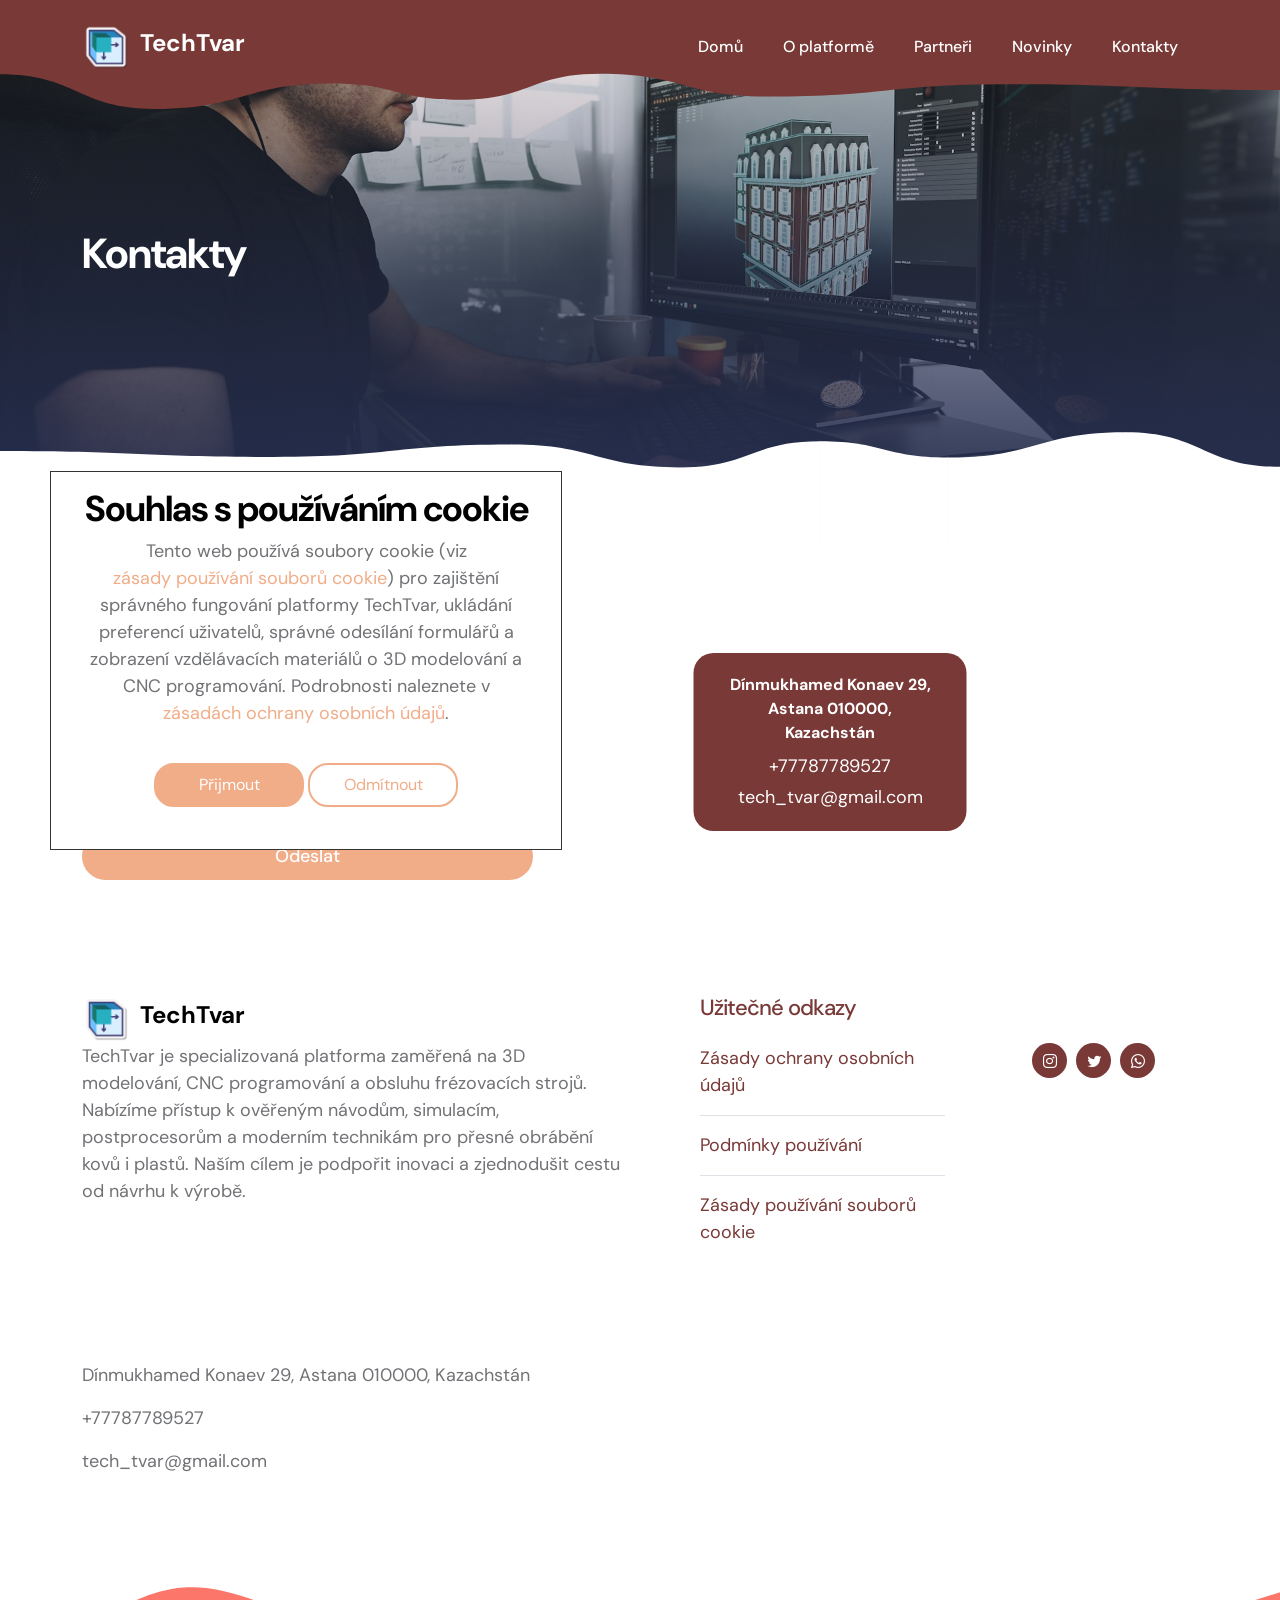
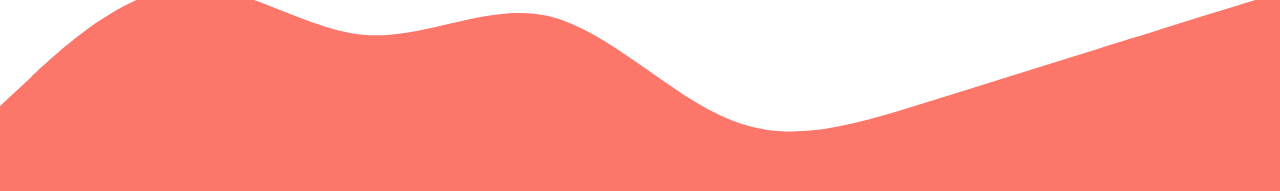
<file: contact.html>
<!DOCTYPE html>
<html lang="en">
    <head>
        <meta charset="utf-8" />
        <meta name="viewport" content="width=device-width, initial-scale=1" />

        <meta
            name="description"
            content="Platforma pro 3D modelování, programování CNC a obsluhu frézovacích strojů. Najdete návody, CAD/CAM šablony, postprocesory, simulace a ověřené postupy pro přesné obrábění."
        />

        <title>TechTvar</title>

        <!-- CSS FILES -->
        <link rel="preconnect" href="https://fonts.googleapis.com" />

        <link rel="preconnect" href="https://fonts.gstatic.com" crossorigin />
        <link rel="shortcut icon" href="images/logo.png" type="image/x-icon" />

        <link
            href="https://fonts.googleapis.com/css2?family=DM+Sans:ital,wght@0,400;0,500;0,700;1,400&display=swap"
            rel="stylesheet"
        />

        <link href="css/bootstrap.min.css" rel="stylesheet" />

        <link href="css/bootstrap-icons.css" rel="stylesheet" />

        <link href="css/templatemo-tiya-golf-club.css" rel="stylesheet" />

        <!--

TemplateMo 587 Tiya Golf Club

https://templatemo.com/tm-587-tiya-golf-club

-->
    </head>

    <body>
        <main>
            <nav class="navbar navbar-expand-lg">
                <div class="container">
                    <a
                        class="navbar-brand d-flex align-items-center"
                        href="index.html"
                    >
                        <img
                            src="images/logo.png"
                            class="navbar-brand-image img-fluid"
                            alt="TechTvar"
                        />
                        <span class="navbar-brand-text">TechTvar</span>
                    </a>

                    <div class="d-lg-none ms-auto me-3">
                        <a
                            class="btn custom-btn custom-border-btn"
                            data-bs-toggle="offcanvas"
                            href="#offcanvasExample"
                            role="button"
                            aria-controls="offcanvasExample"
                            >Vstup pro klienty</a
                        >
                    </div>

                    <button
                        class="navbar-toggler"
                        type="button"
                        data-bs-toggle="collapse"
                        data-bs-target="#navbarNav"
                        aria-controls="navbarNav"
                        aria-expanded="false"
                        aria-label="Toggle navigation"
                    >
                        <span class="navbar-toggler-icon"></span>
                    </button>

                    <div class="collapse navbar-collapse" id="navbarNav">
                        <ul class="navbar-nav ms-lg-auto">
                            <li class="nav-item">
                                <a class="nav-link" href="index.html">Domů</a>
                            </li>

                            <li class="nav-item">
                                <a class="nav-link" href="about.html"
                                    >O platformě</a
                                >
                            </li>

                            <li class="nav-item">
                                <a class="nav-link" href="testimonials.html"
                                    >Partneři</a
                                >
                            </li>

                            <li class="nav-item">
                                <a class="nav-link" href="blog.html">Novinky</a>
                            </li>

                            <li class="nav-item">
                                <a class="nav-link" href="contact.html"
                                    >Kontakty</a
                                >
                            </li>
                        </ul>
                    </div>
                </div>
            </nav>

            <section
                class="hero-section hero-50 d-flex justify-content-center align-items-center"
                id="section_1"
            >
                <div class="section-overlay"></div>

                <svg
                    viewBox="0 0 1962 178"
                    xmlns="http://www.w3.org/2000/svg"
                    xmlns:xlink="http://www.w3.org/1999/xlink"
                >
                    <path
                        fill="#783937FF"
                        d="M 0 114 C 118.5 114 118.5 167 237 167 L 237 167 L 237 0 L 0 0 Z"
                        stroke-width="0"
                    ></path>
                    <path
                        fill="#783937FF"
                        d="M 236 167 C 373 167 373 128 510 128 L 510 128 L 510 0 L 236 0 Z"
                        stroke-width="0"
                    ></path>
                    <path
                        fill="#783937FF"
                        d="M 509 128 C 607 128 607 153 705 153 L 705 153 L 705 0 L 509 0 Z"
                        stroke-width="0"
                    ></path>
                    <path
                        fill="#783937FF"
                        d="M 704 153 C 812 153 812 113 920 113 L 920 113 L 920 0 L 704 0 Z"
                        stroke-width="0"
                    ></path>
                    <path
                        fill="#783937FF"
                        d="M 919 113 C 1048.5 113 1048.5 148 1178 148 L 1178 148 L 1178 0 L 919 0 Z"
                        stroke-width="0"
                    ></path>
                    <path
                        fill="#783937FF"
                        d="M 1177 148 C 1359.5 148 1359.5 129 1542 129 L 1542 129 L 1542 0 L 1177 0 Z"
                        stroke-width="0"
                    ></path>
                    <path
                        fill="#783937FF"
                        d="M 1541 129 C 1751.5 129 1751.5 138 1962 138 L 1962 138 L 1962 0 L 1541 0 Z"
                        stroke-width="0"
                    ></path>
                </svg>

                <div class="container">
                    <div class="row">
                        <div class="col-lg-6 col-12">
                            <h1 class="text-white mb-4 pb-2">Kontakty</h1>
                        </div>
                    </div>
                </div>

                <svg
                    viewBox="0 0 1962 178"
                    xmlns="http://www.w3.org/2000/svg"
                    xmlns:xlink="http://www.w3.org/1999/xlink"
                >
                    <path
                        fill="#ffffff"
                        d="M 0 114 C 118.5 114 118.5 167 237 167 L 237 167 L 237 0 L 0 0 Z"
                        stroke-width="0"
                    ></path>
                    <path
                        fill="#ffffff"
                        d="M 236 167 C 373 167 373 128 510 128 L 510 128 L 510 0 L 236 0 Z"
                        stroke-width="0"
                    ></path>
                    <path
                        fill="#ffffff"
                        d="M 509 128 C 607 128 607 153 705 153 L 705 153 L 705 0 L 509 0 Z"
                        stroke-width="0"
                    ></path>
                    <path
                        fill="#ffffff"
                        d="M 704 153 C 812 153 812 113 920 113 L 920 113 L 920 0 L 704 0 Z"
                        stroke-width="0"
                    ></path>
                    <path
                        fill="#ffffff"
                        d="M 919 113 C 1048.5 113 1048.5 148 1178 148 L 1178 148 L 1178 0 L 919 0 Z"
                        stroke-width="0"
                    ></path>
                    <path
                        fill="#ffffff"
                        d="M 1177 148 C 1359.5 148 1359.5 129 1542 129 L 1542 129 L 1542 0 L 1177 0 Z"
                        stroke-width="0"
                    ></path>
                    <path
                        fill="#ffffff"
                        d="M 1541 129 C 1751.5 129 1751.5 138 1962 138 L 1962 138 L 1962 0 L 1541 0 Z"
                        stroke-width="0"
                    ></path>
                </svg>
            </section>

            <section class="contact-section section-padding" id="section_5">
                <div class="container">
                    <div class="row">
                        <div class="col-lg-5 col-12">
                            <form
                                action="thanks.html"
                                method="get"
                                class="custom-form contact-form"
                                role="form"
                            >
                                <h2 class="mb-4 pb-2">Kontaktujte TechTvar</h2>

                                <div class="row">
                                    <div class="col-lg-6 col-md-6 col-12">
                                        <div class="form-floating">
                                            <input
                                                type="text"
                                                name="full-name"
                                                id="full-name"
                                                class="form-control"
                                                placeholder="Jméno a příjmení"
                                                required
                                            />
                                            <label for="full-name"
                                                >Jméno a příjmení</label
                                            >
                                        </div>
                                    </div>

                                    <div class="col-lg-6 col-md-6 col-12">
                                        <div class="form-floating">
                                            <input
                                                type="email"
                                                name="email"
                                                id="email"
                                                pattern="[^ @]*@[^ @]*"
                                                class="form-control"
                                                placeholder="E-mail"
                                                required
                                            />
                                            <label for="email">E-mail</label>
                                        </div>
                                    </div>

                                    <div class="col-lg-12 col-12">
                                        <div class="form-floating">
                                            <textarea
                                                class="form-control"
                                                id="message"
                                                name="message"
                                                placeholder="Popište vaši zprávu"
                                            ></textarea>
                                            <label for="message">Zpráva</label>
                                        </div>

                                        <button
                                            type="submit"
                                            class="form-control"
                                        >
                                            Odeslat
                                        </button>
                                    </div>
                                </div>
                            </form>
                        </div>

                        <div class="col-lg-6 col-12">
                            <div class="contact-info mt-5">
                                <div class="contact-info-item">
                                    <div class="contact-info-body">
                                        <strong>
                                            Dínmukhamed Konaev 29, Astana
                                            010000, Kazachstán
                                        </strong>
                                        <p class="mt-2 mb-1">
                                            <a
                                                href="tel: 010-020-0340"
                                                class="contact-link"
                                            >
                                                +77787789527
                                            </a>
                                        </p>
                                        <p class="mb-0">
                                            <a
                                                href="mailto:tech_tvar@gmail.com"
                                                class="contact-link"
                                            >
                                                tech_tvar@gmail.com
                                            </a>
                                        </p>
                                    </div>
                                </div>

                                <iframe
                                    src="https://www.google.com/maps/embed?pb=!1m18!1m12!1m3!1d39082.22852734897!2d71.38241844850648!3d51.142101377578776!2m3!1f0!2f0!3f0!3m2!1i1024!2i768!4f13.1!3m3!1m2!1s0x424581c41c225839%3A0x519a70c075bb96f9!2sDostavka%20Tsvetov%20Astana%2C%20Tsvety%20V%20Astane%20-%20Kruglosutochno!5e0!3m2!1suk!2sua!4v1758278994433!5m2!1suk!2sua"
                                    width="100%"
                                    height="300px"
                                    style="border: 0"
                                    allowfullscreen=""
                                    loading="lazy"
                                    referrerpolicy="no-referrer-when-downgrade"
                                ></iframe>
                            </div>
                        </div>
                    </div>
                </div>
            </section>
        </main>

        <footer class="site-footer">
            <div class="container">
                <div class="row">
                    <div class="col-lg-6 col-12 me-auto mb-5 mb-lg-0">
                        <a
                            class="navbar-brand d-flex align-items-center"
                            href="index.html"
                        >
                            <img
                                src="images/logo.png"
                                class="navbar-brand-image img-fluid"
                                alt="TechTvar"
                            />
                            <span class="navbar-brand-text"> TechTvar </span>
                        </a>
                        <p>
                            TechTvar je specializovaná platforma zaměřená na 3D
                            modelování, CNC programování a obsluhu frézovacích
                            strojů. Nabízíme přístup k ověřeným návodům,
                            simulacím, postprocesorům a moderním technikám pro
                            přesné obrábění kovů i plastů. Naším cílem je
                            podpořit inovaci a zjednodušit cestu od návrhu k
                            výrobě.
                        </p>
                    </div>

                    <div class="col-lg-3 col-12">
                        <h5 class="site-footer-title mb-4">Užitečné odkazy</h5>

                        <p class="d-flex border-bottom pb-3 mb-3 me-lg-3">
                            <a href="privacy-policy.html"
                                >Zásady ochrany osobních údajů</a
                            >
                        </p>

                        <p class="d-flex border-bottom pb-3 mb-3 me-lg-3">
                            <a href="terms-of-use.html">Podmínky používání</a>
                        </p>

                        <p class="d-flex me-lg-3">
                            <a href="cookie-policy.html"
                                >Zásady používání souborů cookie</a
                            >
                        </p>
                    </div>

                    <div class="col-lg-2 col-12 ms-auto">
                        <ul class="social-icon mt-lg-5 mt-3 mb-4">
                            <li class="social-icon-item">
                                <a
                                    href="https://www.instagram.com/"
                                    class="social-icon-link bi-instagram"
                                    target="_blank"
                                ></a>
                            </li>

                            <li class="social-icon-item">
                                <a
                                    href="https://twitter.com/"
                                    class="social-icon-link bi-twitter"
                                    target="_blank"
                                ></a>
                            </li>

                            <li class="social-icon-item">
                                <a
                                    href="https://wa.me/77001234567"
                                    class="social-icon-link bi-whatsapp"
                                    target="_blank"
                                ></a>
                            </li>
                        </ul>
                    </div>

                    <div style="padding-bottom: 100px; padding-top: 100px">
                        <p>Dínmukhamed Konaev 29, Astana 010000, Kazachstán</p>
                        <p>+77787789527</p>
                        <p>tech_tvar@gmail.com</p>
                    </div>
                </div>
            </div>

            <svg xmlns="http://www.w3.org/2000/svg" viewBox="0 0 1440 320">
                <path
                    fill="#FC766AFF"
                    fill-opacity="1"
                    d="M0,224L34.3,192C68.6,160,137,96,206,90.7C274.3,85,343,139,411,144C480,149,549,107,617,122.7C685.7,139,754,213,823,240C891.4,267,960,245,1029,224C1097.1,203,1166,181,1234,160C1302.9,139,1371,117,1406,106.7L1440,96L1440,320L1405.7,320C1371.4,320,1303,320,1234,320C1165.7,320,1097,320,1029,320C960,320,891,320,823,320C754.3,320,686,320,617,320C548.6,320,480,320,411,320C342.9,320,274,320,206,320C137.1,320,69,320,34,320L0,320Z"
                ></path>
            </svg>
        </footer>

        <!-- Cookie banner -->
        <div class="cookie-wrapper show" draggable="false">
            <div>
                <i class="bx bx-cookie"></i>
                <h2 style="text-align: center">Souhlas s používáním cookie</h2>
            </div>

            <div class="data">
                <p>
                    Tento web používá soubory cookie (viz
                    <a href="cookie-policy.html"
                        >zásady používání souborů cookie</a
                    >) pro zajištění správného fungování platformy TechTvar,
                    ukládání preferencí uživatelů, správné odesílání formulářů a
                    zobrazení vzdělávacích materiálů o 3D modelování a CNC
                    programování. Podrobnosti naleznete v
                    <a href="privacy-policy.html"
                        >zásadách ochrany osobních údajů</a
                    >.
                </p>
            </div>

            <div class="buttons">
                <button class="cookie-button" id="acceptBtn">Přijmout</button>
                <button class="cookie-button" id="declineBtn">Odmítnout</button>
            </div>
        </div>

        <!-- JAVASCRIPT FILES -->
        <script src="js/jquery.min.js"></script>
        <script src="js/bootstrap.bundle.min.js"></script>
        <script src="js/jquery.sticky.js"></script>
        <script src="js/animated-headline.js"></script>
        <script src="js/modernizr.js"></script>
        <script src="js/custom.js"></script>
        <script src="js/cookiebanner.js"></script>
    </body>
</html>
</file>
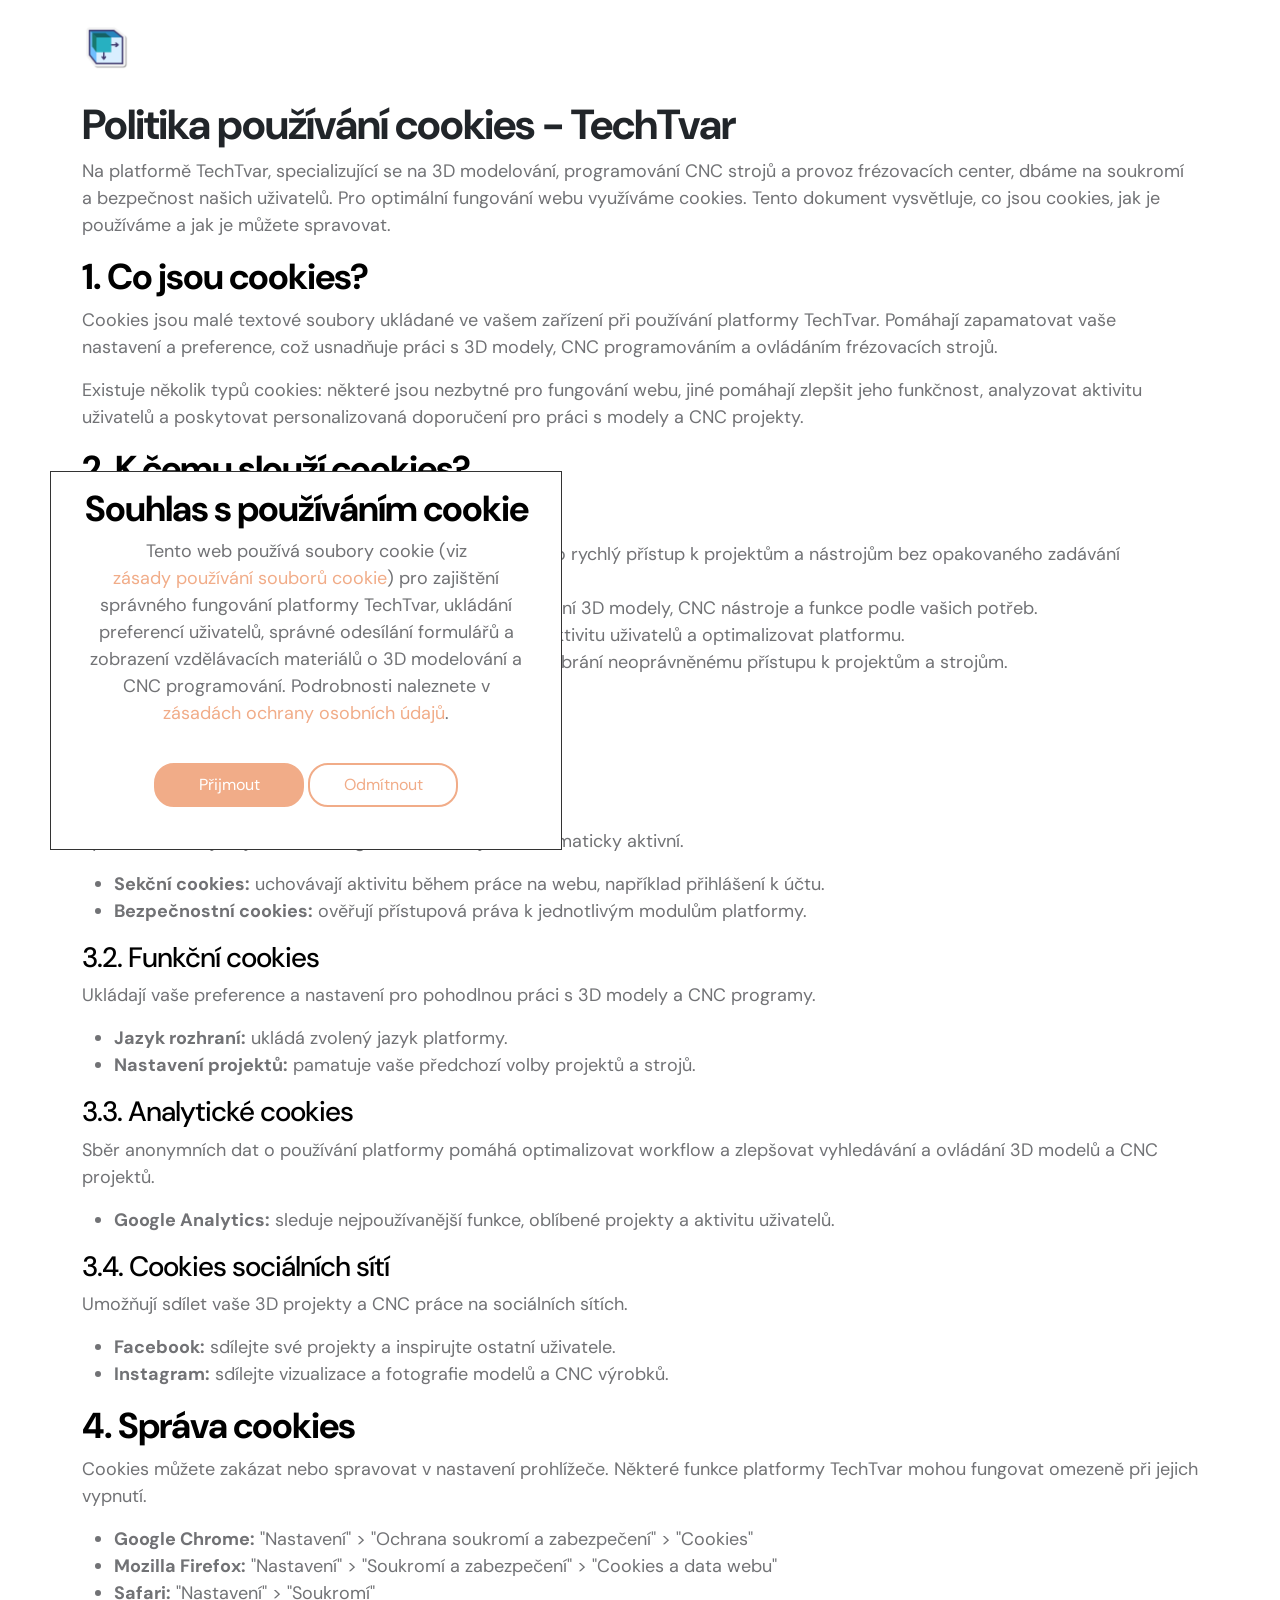
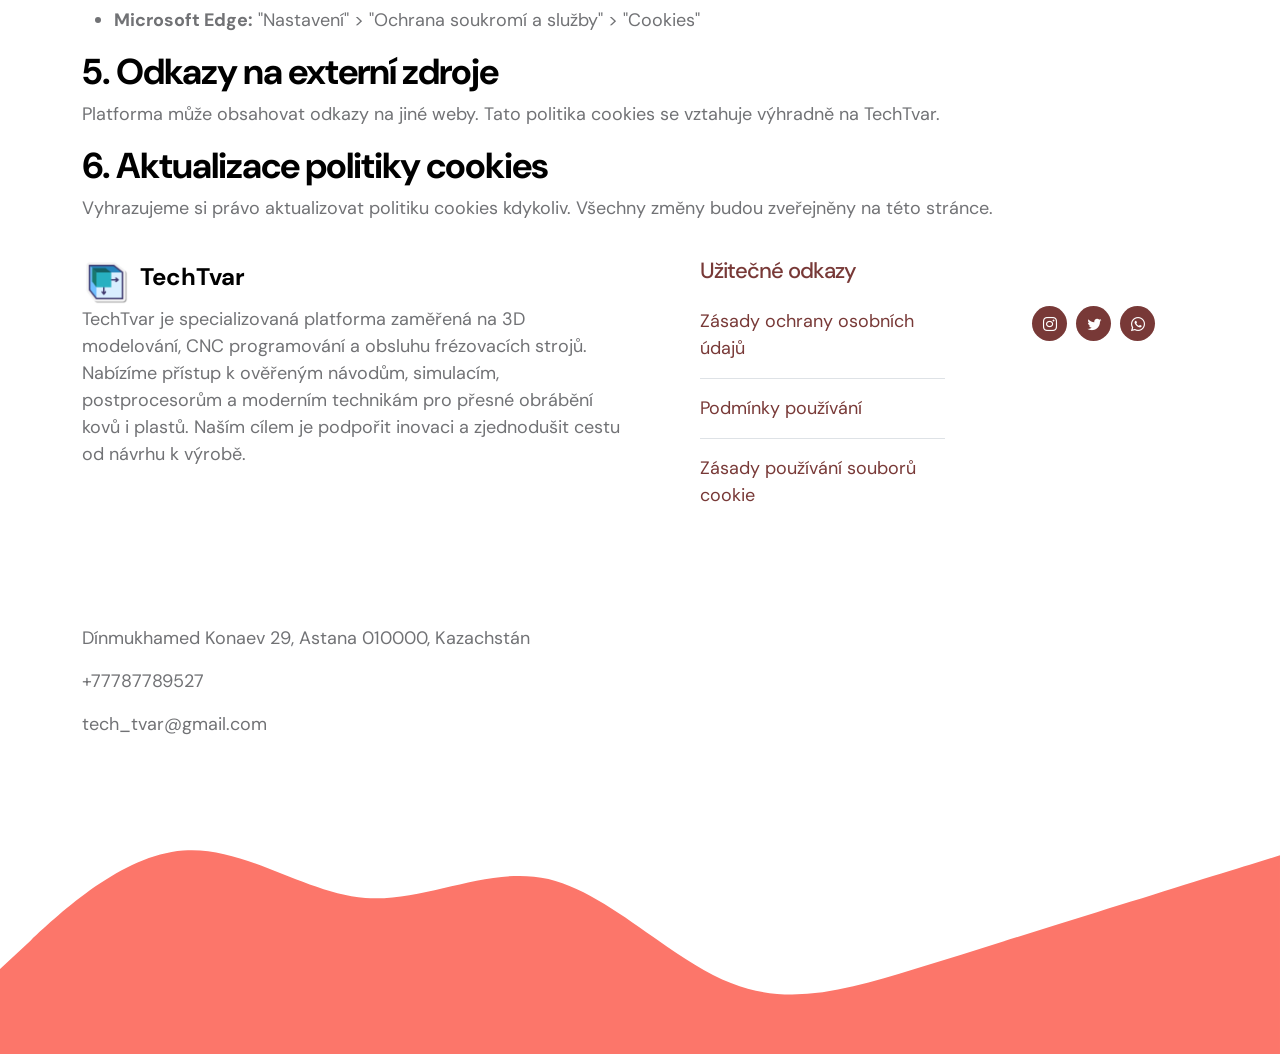
<file: cookie-policy.html>
<!DOCTYPE html>
<html lang="en">
    <head>
        <meta charset="utf-8" />
        <meta name="viewport" content="width=device-width, initial-scale=1" />

        <meta
            name="description"
            content="Platforma pro 3D modelování, programování CNC a obsluhu frézovacích strojů. Najdete návody, CAD/CAM šablony, postprocesory, simulace a ověřené postupy pro přesné obrábění."
        />

        <title>TechTvar</title>

        <!-- CSS FILES -->
        <link rel="preconnect" href="https://fonts.googleapis.com" />

        <link rel="preconnect" href="https://fonts.gstatic.com" crossorigin />
        <link rel="shortcut icon" href="images/logo.png" type="image/x-icon" />

        <link
            href="https://fonts.googleapis.com/css2?family=DM+Sans:ital,wght@0,400;0,500;0,700;1,400&display=swap"
            rel="stylesheet"
        />

        <link href="css/bootstrap.min.css" rel="stylesheet" />

        <link href="css/bootstrap-icons.css" rel="stylesheet" />

        <link href="css/templatemo-tiya-golf-club.css" rel="stylesheet" />

        <!--

TemplateMo 587 Tiya Golf Club

https://templatemo.com/tm-587-tiya-golf-club

-->
    </head>

    <body>
        <main>
            <nav class="navbar navbar-expand-lg">
                <div class="container">
                    <a
                        class="navbar-brand d-flex align-items-center"
                        href="index.html"
                    >
                        <img
                            src="images/logo.png"
                            class="navbar-brand-image img-fluid"
                            alt="TechTvar"
                        />
                        <span class="navbar-brand-text">TechTvar</span>
                    </a>

                    <div class="d-lg-none ms-auto me-3">
                        <a
                            class="btn custom-btn custom-border-btn"
                            data-bs-toggle="offcanvas"
                            href="#offcanvasExample"
                            role="button"
                            aria-controls="offcanvasExample"
                            >Vstup pro klienty</a
                        >
                    </div>

                    <button
                        class="navbar-toggler"
                        type="button"
                        data-bs-toggle="collapse"
                        data-bs-target="#navbarNav"
                        aria-controls="navbarNav"
                        aria-expanded="false"
                        aria-label="Toggle navigation"
                    >
                        <span class="navbar-toggler-icon"></span>
                    </button>

                    <div class="collapse navbar-collapse" id="navbarNav">
                        <ul class="navbar-nav ms-lg-auto">
                            <li class="nav-item">
                                <a class="nav-link" href="index.html">Domů</a>
                            </li>

                            <li class="nav-item">
                                <a class="nav-link" href="about.html"
                                    >O platformě</a
                                >
                            </li>

                            <li class="nav-item">
                                <a class="nav-link" href="testimonials.html"
                                    >Partneři</a
                                >
                            </li>

                            <li class="nav-item">
                                <a class="nav-link" href="blog.html">Novinky</a>
                            </li>

                            <li class="nav-item">
                                <a class="nav-link" href="contact.html"
                                    >Kontakty</a
                                >
                            </li>
                        </ul>
                    </div>
                </div>
            </nav>

            <article
                class="container additional-wrapper"
                style="margin-top: 80px"
                contenteditable="false"
            >
                <div class="page__content" style="padding: 20px 0px">
                    <h1>Politika používání cookies - TechTvar</h1>

                    <p>
                        Na platformě TechTvar, specializující se na 3D
                        modelování, programování CNC strojů a provoz frézovacích
                        center, dbáme na soukromí a bezpečnost našich uživatelů.
                        Pro optimální fungování webu využíváme cookies. Tento
                        dokument vysvětluje, co jsou cookies, jak je používáme a
                        jak je můžete spravovat.
                    </p>

                    <h2>1. Co jsou cookies?</h2>
                    <p>
                        Cookies jsou malé textové soubory ukládané ve vašem
                        zařízení při používání platformy TechTvar. Pomáhají
                        zapamatovat vaše nastavení a preference, což usnadňuje
                        práci s 3D modely, CNC programováním a ovládáním
                        frézovacích strojů.
                    </p>

                    <p>
                        Existuje několik typů cookies: některé jsou nezbytné pro
                        fungování webu, jiné pomáhají zlepšit jeho funkčnost,
                        analyzovat aktivitu uživatelů a poskytovat
                        personalizovaná doporučení pro práci s modely a CNC
                        projekty.
                    </p>

                    <h2>2. K čemu slouží cookies?</h2>
                    <p>Na TechTvar se cookies používají pro tyto účely:</p>
                    <ul>
                        <li>
                            <strong>Pohodlí uživatelů:</strong> cookies ukládají
                            vaše nastavení pro rychlý přístup k projektům a
                            nástrojům bez opakovaného zadávání informací.
                        </li>
                        <li>
                            <strong>Personalizace:</strong> cookies pomáhají
                            zobrazovat relevantní 3D modely, CNC nástroje a
                            funkce podle vašich potřeb.
                        </li>
                        <li>
                            <strong>Analytika:</strong> cookies umožňují
                            sledovat využití funkcí, aktivitu uživatelů a
                            optimalizovat platformu.
                        </li>
                        <li>
                            <strong>Bezpečnost:</strong> některé cookies
                            zajišťují ochranu účtů a brání neoprávněnému
                            přístupu k projektům a strojům.
                        </li>
                    </ul>

                    <h2>3. Typy cookies na platformě</h2>
                    <p>Využíváme různé kategorie cookies:</p>

                    <h3>3.1. Nezbytné cookies</h3>
                    <p>
                        Tyto cookies zajišťují základní fungování webu a jsou
                        automaticky aktivní.
                    </p>
                    <ul>
                        <li>
                            <strong>Sekční cookies:</strong> uchovávají aktivitu
                            během práce na webu, například přihlášení k účtu.
                        </li>
                        <li>
                            <strong>Bezpečnostní cookies:</strong> ověřují
                            přístupová práva k jednotlivým modulům platformy.
                        </li>
                    </ul>

                    <h3>3.2. Funkční cookies</h3>
                    <p>
                        Ukládají vaše preference a nastavení pro pohodlnou práci
                        s 3D modely a CNC programy.
                    </p>
                    <ul>
                        <li>
                            <strong>Jazyk rozhraní:</strong> ukládá zvolený
                            jazyk platformy.
                        </li>
                        <li>
                            <strong>Nastavení projektů:</strong> pamatuje vaše
                            předchozí volby projektů a strojů.
                        </li>
                    </ul>

                    <h3>3.3. Analytické cookies</h3>
                    <p>
                        Sběr anonymních dat o používání platformy pomáhá
                        optimalizovat workflow a zlepšovat vyhledávání a
                        ovládání 3D modelů a CNC projektů.
                    </p>
                    <ul>
                        <li>
                            <strong>Google Analytics:</strong> sleduje
                            nejpoužívanější funkce, oblíbené projekty a aktivitu
                            uživatelů.
                        </li>
                    </ul>

                    <h3>3.4. Cookies sociálních sítí</h3>
                    <p>
                        Umožňují sdílet vaše 3D projekty a CNC práce na
                        sociálních sítích.
                    </p>
                    <ul>
                        <li>
                            <strong>Facebook:</strong> sdílejte své projekty a
                            inspirujte ostatní uživatele.
                        </li>
                        <li>
                            <strong>Instagram:</strong> sdílejte vizualizace a
                            fotografie modelů a CNC výrobků.
                        </li>
                    </ul>

                    <h2>4. Správa cookies</h2>
                    <p>
                        Cookies můžete zakázat nebo spravovat v nastavení
                        prohlížeče. Některé funkce platformy TechTvar mohou
                        fungovat omezeně při jejich vypnutí.
                    </p>
                    <ul>
                        <li>
                            <strong>Google Chrome:</strong> "Nastavení" >
                            "Ochrana soukromí a zabezpečení" > "Cookies"
                        </li>
                        <li>
                            <strong>Mozilla Firefox:</strong> "Nastavení" >
                            "Soukromí a zabezpečení" > "Cookies a data webu"
                        </li>
                        <li>
                            <strong>Safari:</strong> "Nastavení" > "Soukromí"
                        </li>
                        <li>
                            <strong>Microsoft Edge:</strong> "Nastavení" >
                            "Ochrana soukromí a služby" > "Cookies"
                        </li>
                    </ul>

                    <h2>5. Odkazy na externí zdroje</h2>
                    <p>
                        Platforma může obsahovat odkazy na jiné weby. Tato
                        politika cookies se vztahuje výhradně na TechTvar.
                    </p>

                    <h2>6. Aktualizace politiky cookies</h2>
                    <p>
                        Vyhrazujeme si právo aktualizovat politiku cookies
                        kdykoliv. Všechny změny budou zveřejněny na této
                        stránce.
                    </p>
                </div>
            </article>
        </main>

        <footer class="site-footer">
            <div class="container">
                <div class="row">
                    <div class="col-lg-6 col-12 me-auto mb-5 mb-lg-0">
                        <a
                            class="navbar-brand d-flex align-items-center"
                            href="index.html"
                        >
                            <img
                                src="images/logo.png"
                                class="navbar-brand-image img-fluid"
                                alt="TechTvar"
                            />
                            <span class="navbar-brand-text"> TechTvar </span>
                        </a>
                        <p>
                            TechTvar je specializovaná platforma zaměřená na 3D
                            modelování, CNC programování a obsluhu frézovacích
                            strojů. Nabízíme přístup k ověřeným návodům,
                            simulacím, postprocesorům a moderním technikám pro
                            přesné obrábění kovů i plastů. Naším cílem je
                            podpořit inovaci a zjednodušit cestu od návrhu k
                            výrobě.
                        </p>
                    </div>

                    <div class="col-lg-3 col-12">
                        <h5 class="site-footer-title mb-4">Užitečné odkazy</h5>

                        <p class="d-flex border-bottom pb-3 mb-3 me-lg-3">
                            <a href="privacy-policy.html"
                                >Zásady ochrany osobních údajů</a
                            >
                        </p>

                        <p class="d-flex border-bottom pb-3 mb-3 me-lg-3">
                            <a href="terms-of-use.html">Podmínky používání</a>
                        </p>

                        <p class="d-flex me-lg-3">
                            <a href="cookie-policy.html"
                                >Zásady používání souborů cookie</a
                            >
                        </p>
                    </div>

                    <div class="col-lg-2 col-12 ms-auto">
                        <ul class="social-icon mt-lg-5 mt-3 mb-4">
                            <li class="social-icon-item">
                                <a
                                    href="https://www.instagram.com/"
                                    class="social-icon-link bi-instagram"
                                    target="_blank"
                                ></a>
                            </li>

                            <li class="social-icon-item">
                                <a
                                    href="https://twitter.com/"
                                    class="social-icon-link bi-twitter"
                                    target="_blank"
                                ></a>
                            </li>

                            <li class="social-icon-item">
                                <a
                                    href="https://wa.me/77001234567"
                                    class="social-icon-link bi-whatsapp"
                                    target="_blank"
                                ></a>
                            </li>
                        </ul>
                    </div>

                    <div style="padding-bottom: 100px; padding-top: 100px">
                        <p>Dínmukhamed Konaev 29, Astana 010000, Kazachstán</p>
                        <p>+77787789527</p>
                        <p>tech_tvar@gmail.com</p>
                    </div>
                </div>
            </div>

            <svg xmlns="http://www.w3.org/2000/svg" viewBox="0 0 1440 320">
                <path
                    fill="#FC766AFF"
                    fill-opacity="1"
                    d="M0,224L34.3,192C68.6,160,137,96,206,90.7C274.3,85,343,139,411,144C480,149,549,107,617,122.7C685.7,139,754,213,823,240C891.4,267,960,245,1029,224C1097.1,203,1166,181,1234,160C1302.9,139,1371,117,1406,106.7L1440,96L1440,320L1405.7,320C1371.4,320,1303,320,1234,320C1165.7,320,1097,320,1029,320C960,320,891,320,823,320C754.3,320,686,320,617,320C548.6,320,480,320,411,320C342.9,320,274,320,206,320C137.1,320,69,320,34,320L0,320Z"
                ></path>
            </svg>
        </footer>

        <!-- Cookie banner -->
        <div class="cookie-wrapper show" draggable="false">
            <div>
                <i class="bx bx-cookie"></i>
                <h2 style="text-align: center">Souhlas s používáním cookie</h2>
            </div>

            <div class="data">
                <p>
                    Tento web používá soubory cookie (viz
                    <a href="cookie-policy.html"
                        >zásady používání souborů cookie</a
                    >) pro zajištění správného fungování platformy TechTvar,
                    ukládání preferencí uživatelů, správné odesílání formulářů a
                    zobrazení vzdělávacích materiálů o 3D modelování a CNC
                    programování. Podrobnosti naleznete v
                    <a href="privacy-policy.html"
                        >zásadách ochrany osobních údajů</a
                    >.
                </p>
            </div>

            <div class="buttons">
                <button class="cookie-button" id="acceptBtn">Přijmout</button>
                <button class="cookie-button" id="declineBtn">Odmítnout</button>
            </div>
        </div>

        <!-- JAVASCRIPT FILES -->
        <script src="js/jquery.min.js"></script>
        <script src="js/bootstrap.bundle.min.js"></script>
        <script src="js/jquery.sticky.js"></script>
        <script src="js/animated-headline.js"></script>
        <script src="js/modernizr.js"></script>
        <script src="js/custom.js"></script>
        <script src="js/cookiebanner.js"></script>
    </body>
</html>
</file>
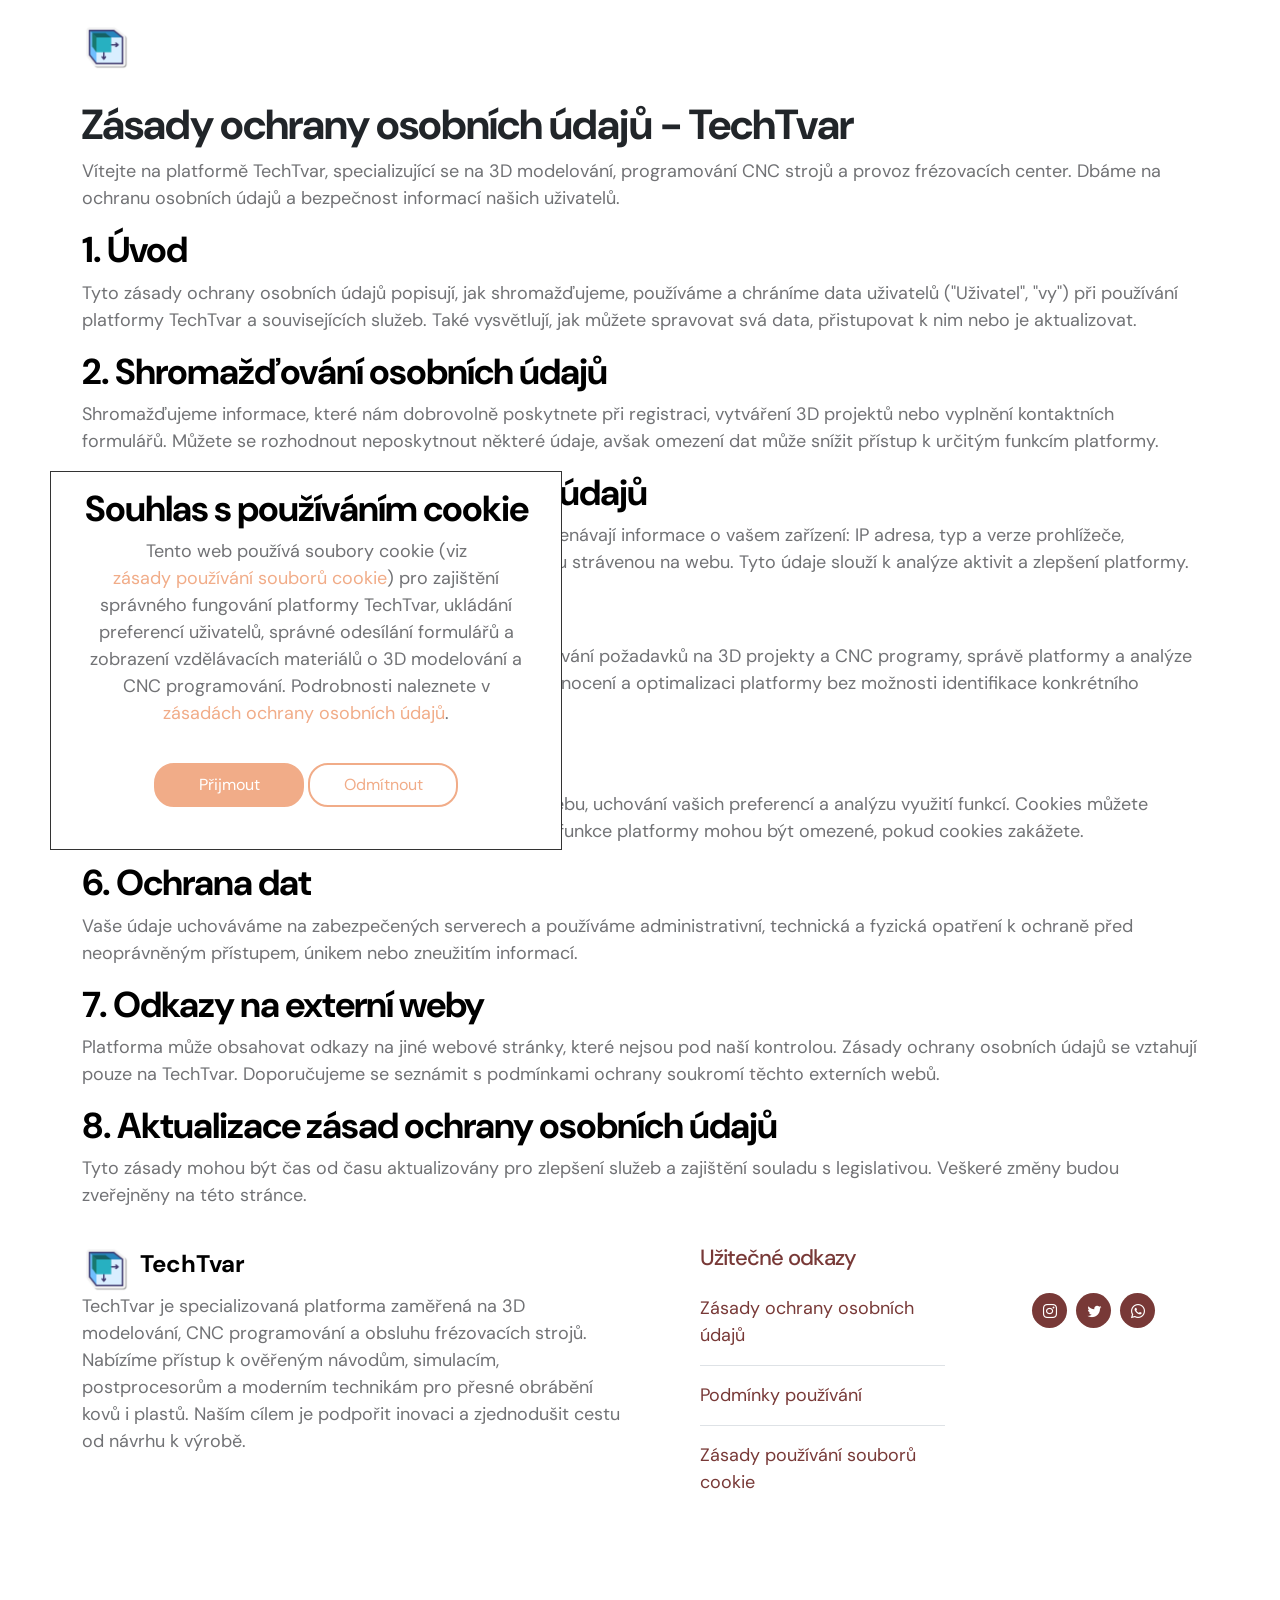
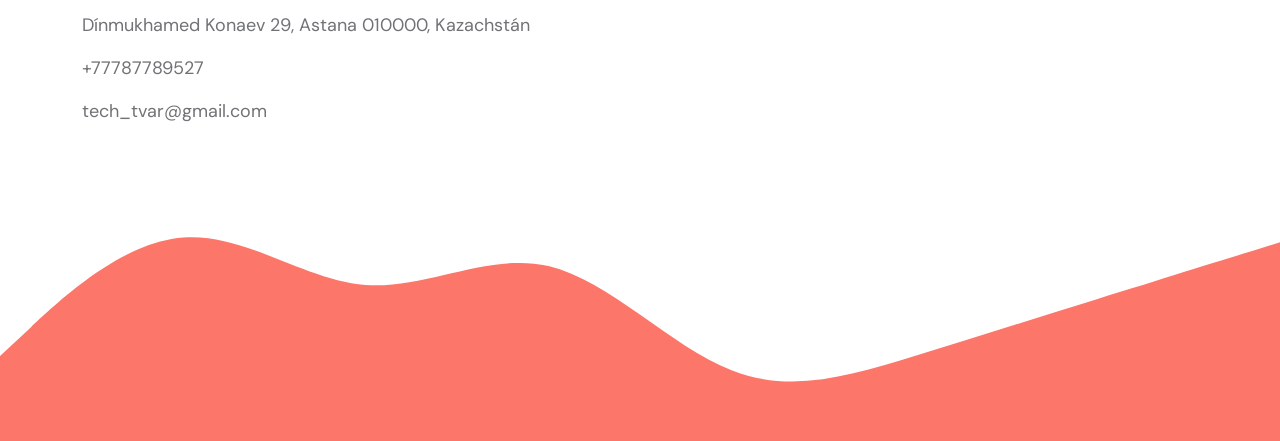
<file: privacy-policy.html>
<!DOCTYPE html>
<html lang="en">
    <head>
        <meta charset="utf-8" />
        <meta name="viewport" content="width=device-width, initial-scale=1" />

        <meta
            name="description"
            content="Platforma pro 3D modelování, programování CNC a obsluhu frézovacích strojů. Najdete návody, CAD/CAM šablony, postprocesory, simulace a ověřené postupy pro přesné obrábění."
        />

        <title>TechTvar</title>

        <!-- CSS FILES -->
        <link rel="preconnect" href="https://fonts.googleapis.com" />

        <link rel="preconnect" href="https://fonts.gstatic.com" crossorigin />
        <link rel="shortcut icon" href="images/logo.png" type="image/x-icon" />

        <link
            href="https://fonts.googleapis.com/css2?family=DM+Sans:ital,wght@0,400;0,500;0,700;1,400&display=swap"
            rel="stylesheet"
        />

        <link href="css/bootstrap.min.css" rel="stylesheet" />

        <link href="css/bootstrap-icons.css" rel="stylesheet" />

        <link href="css/templatemo-tiya-golf-club.css" rel="stylesheet" />

        <!--

TemplateMo 587 Tiya Golf Club

https://templatemo.com/tm-587-tiya-golf-club

-->
    </head>

    <body>
        <main>
            <nav class="navbar navbar-expand-lg">
                <div class="container">
                    <a
                        class="navbar-brand d-flex align-items-center"
                        href="index.html"
                    >
                        <img
                            src="images/logo.png"
                            class="navbar-brand-image img-fluid"
                            alt="TechTvar"
                        />
                        <span class="navbar-brand-text">TechTvar</span>
                    </a>

                    <div class="d-lg-none ms-auto me-3">
                        <a
                            class="btn custom-btn custom-border-btn"
                            data-bs-toggle="offcanvas"
                            href="#offcanvasExample"
                            role="button"
                            aria-controls="offcanvasExample"
                            >Vstup pro klienty</a
                        >
                    </div>

                    <button
                        class="navbar-toggler"
                        type="button"
                        data-bs-toggle="collapse"
                        data-bs-target="#navbarNav"
                        aria-controls="navbarNav"
                        aria-expanded="false"
                        aria-label="Toggle navigation"
                    >
                        <span class="navbar-toggler-icon"></span>
                    </button>

                    <div class="collapse navbar-collapse" id="navbarNav">
                        <ul class="navbar-nav ms-lg-auto">
                            <li class="nav-item">
                                <a class="nav-link" href="index.html">Domů</a>
                            </li>

                            <li class="nav-item">
                                <a class="nav-link" href="about.html"
                                    >O platformě</a
                                >
                            </li>

                            <li class="nav-item">
                                <a class="nav-link" href="testimonials.html"
                                    >Partneři</a
                                >
                            </li>

                            <li class="nav-item">
                                <a class="nav-link" href="blog.html">Novinky</a>
                            </li>

                            <li class="nav-item">
                                <a class="nav-link" href="contact.html"
                                    >Kontakty</a
                                >
                            </li>
                        </ul>
                    </div>
                </div>
            </nav>
            <article
                class="container additional-wrapper"
                style="margin-top: 80px"
                contenteditable="false"
            >
                <div class="page__content" style="padding: 20px 0px">
                    <h1>Zásady ochrany osobních údajů - TechTvar</h1>

                    <p>
                        Vítejte na platformě TechTvar, specializující se na 3D
                        modelování, programování CNC strojů a provoz frézovacích
                        center. Dbáme na ochranu osobních údajů a bezpečnost
                        informací našich uživatelů.
                    </p>

                    <h2>1. Úvod</h2>
                    <p>
                        Tyto zásady ochrany osobních údajů popisují, jak
                        shromažďujeme, používáme a chráníme data uživatelů
                        ("Uživatel", "vy") při používání platformy TechTvar a
                        souvisejících služeb. Také vysvětlují, jak můžete
                        spravovat svá data, přistupovat k nim nebo je
                        aktualizovat.
                    </p>

                    <h2>2. Shromažďování osobních údajů</h2>
                    <p>
                        Shromažďujeme informace, které nám dobrovolně poskytnete
                        při registraci, vytváření 3D projektů nebo vyplnění
                        kontaktních formulářů. Můžete se rozhodnout neposkytnout
                        některé údaje, avšak omezení dat může snížit přístup k
                        určitým funkcím platformy.
                    </p>

                    <h2>3. Shromažďování neosobních údajů</h2>
                    <p>
                        Při používání platformy naše servery automaticky
                        zaznamenávají informace o vašem zařízení: IP adresa, typ
                        a verze prohlížeče, operační systém, jazyk rozhraní,
                        navštívené stránky a dobu strávenou na webu. Tyto údaje
                        slouží k analýze aktivit a zlepšení platformy.
                    </p>

                    <h2>4. Použití údajů</h2>
                    <p>
                        Shromážděné údaje se používají ke zlepšení služeb,
                        zpracování požadavků na 3D projekty a CNC programy,
                        správě platformy a analýze využití funkcí. Neosobní
                        údaje slouží k statistickému vyhodnocení a optimalizaci
                        platformy bez možnosti identifikace konkrétního
                        uživatele.
                    </p>

                    <h2>5. Cookies</h2>
                    <p>
                        Na TechTvar používáme cookies pro zlepšení fungování
                        webu, uchování vašich preferencí a analýzu využití
                        funkcí. Cookies můžete přijmout nebo odmítnout v
                        nastavení prohlížeče. Některé funkce platformy mohou být
                        omezené, pokud cookies zakážete.
                    </p>

                    <h2>6. Ochrana dat</h2>
                    <p>
                        Vaše údaje uchováváme na zabezpečených serverech a
                        používáme administrativní, technická a fyzická opatření
                        k ochraně před neoprávněným přístupem, únikem nebo
                        zneužitím informací.
                    </p>

                    <h2>7. Odkazy na externí weby</h2>
                    <p>
                        Platforma může obsahovat odkazy na jiné webové stránky,
                        které nejsou pod naší kontrolou. Zásady ochrany osobních
                        údajů se vztahují pouze na TechTvar. Doporučujeme se
                        seznámit s podmínkami ochrany soukromí těchto externích
                        webů.
                    </p>

                    <h2>8. Aktualizace zásad ochrany osobních údajů</h2>
                    <p>
                        Tyto zásady mohou být čas od času aktualizovány pro
                        zlepšení služeb a zajištění souladu s legislativou.
                        Veškeré změny budou zveřejněny na této stránce.
                    </p>
                </div>
            </article>
        </main>

        <footer class="site-footer">
            <div class="container">
                <div class="row">
                    <div class="col-lg-6 col-12 me-auto mb-5 mb-lg-0">
                        <a
                            class="navbar-brand d-flex align-items-center"
                            href="index.html"
                        >
                            <img
                                src="images/logo.png"
                                class="navbar-brand-image img-fluid"
                                alt="TechTvar"
                            />
                            <span class="navbar-brand-text"> TechTvar </span>
                        </a>
                        <p>
                            TechTvar je specializovaná platforma zaměřená na 3D
                            modelování, CNC programování a obsluhu frézovacích
                            strojů. Nabízíme přístup k ověřeným návodům,
                            simulacím, postprocesorům a moderním technikám pro
                            přesné obrábění kovů i plastů. Naším cílem je
                            podpořit inovaci a zjednodušit cestu od návrhu k
                            výrobě.
                        </p>
                    </div>

                    <div class="col-lg-3 col-12">
                        <h5 class="site-footer-title mb-4">Užitečné odkazy</h5>

                        <p class="d-flex border-bottom pb-3 mb-3 me-lg-3">
                            <a href="privacy-policy.html"
                                >Zásady ochrany osobních údajů</a
                            >
                        </p>

                        <p class="d-flex border-bottom pb-3 mb-3 me-lg-3">
                            <a href="terms-of-use.html">Podmínky používání</a>
                        </p>

                        <p class="d-flex me-lg-3">
                            <a href="cookie-policy.html"
                                >Zásady používání souborů cookie</a
                            >
                        </p>
                    </div>

                    <div class="col-lg-2 col-12 ms-auto">
                        <ul class="social-icon mt-lg-5 mt-3 mb-4">
                            <li class="social-icon-item">
                                <a
                                    href="https://www.instagram.com/"
                                    class="social-icon-link bi-instagram"
                                    target="_blank"
                                ></a>
                            </li>

                            <li class="social-icon-item">
                                <a
                                    href="https://twitter.com/"
                                    class="social-icon-link bi-twitter"
                                    target="_blank"
                                ></a>
                            </li>

                            <li class="social-icon-item">
                                <a
                                    href="https://wa.me/77001234567"
                                    class="social-icon-link bi-whatsapp"
                                    target="_blank"
                                ></a>
                            </li>
                        </ul>
                    </div>

                    <div style="padding-bottom: 100px; padding-top: 100px">
                        <p>Dínmukhamed Konaev 29, Astana 010000, Kazachstán</p>
                        <p>+77787789527</p>
                        <p>tech_tvar@gmail.com</p>
                    </div>
                </div>
            </div>

            <svg xmlns="http://www.w3.org/2000/svg" viewBox="0 0 1440 320">
                <path
                    fill="#FC766AFF"
                    fill-opacity="1"
                    d="M0,224L34.3,192C68.6,160,137,96,206,90.7C274.3,85,343,139,411,144C480,149,549,107,617,122.7C685.7,139,754,213,823,240C891.4,267,960,245,1029,224C1097.1,203,1166,181,1234,160C1302.9,139,1371,117,1406,106.7L1440,96L1440,320L1405.7,320C1371.4,320,1303,320,1234,320C1165.7,320,1097,320,1029,320C960,320,891,320,823,320C754.3,320,686,320,617,320C548.6,320,480,320,411,320C342.9,320,274,320,206,320C137.1,320,69,320,34,320L0,320Z"
                ></path>
            </svg>
        </footer>

        <!-- Cookie banner -->
        <div class="cookie-wrapper show" draggable="false">
            <div>
                <i class="bx bx-cookie"></i>
                <h2 style="text-align: center">Souhlas s používáním cookie</h2>
            </div>

            <div class="data">
                <p>
                    Tento web používá soubory cookie (viz
                    <a href="cookie-policy.html"
                        >zásady používání souborů cookie</a
                    >) pro zajištění správného fungování platformy TechTvar,
                    ukládání preferencí uživatelů, správné odesílání formulářů a
                    zobrazení vzdělávacích materiálů o 3D modelování a CNC
                    programování. Podrobnosti naleznete v
                    <a href="privacy-policy.html"
                        >zásadách ochrany osobních údajů</a
                    >.
                </p>
            </div>

            <div class="buttons">
                <button class="cookie-button" id="acceptBtn">Přijmout</button>
                <button class="cookie-button" id="declineBtn">Odmítnout</button>
            </div>
        </div>

        <!-- JAVASCRIPT FILES -->
        <script src="js/jquery.min.js"></script>
        <script src="js/bootstrap.bundle.min.js"></script>
        <script src="js/jquery.sticky.js"></script>
        <script src="js/animated-headline.js"></script>
        <script src="js/modernizr.js"></script>
        <script src="js/custom.js"></script>
        <script src="js/cookiebanner.js"></script>
    </body>
</html>
</file>
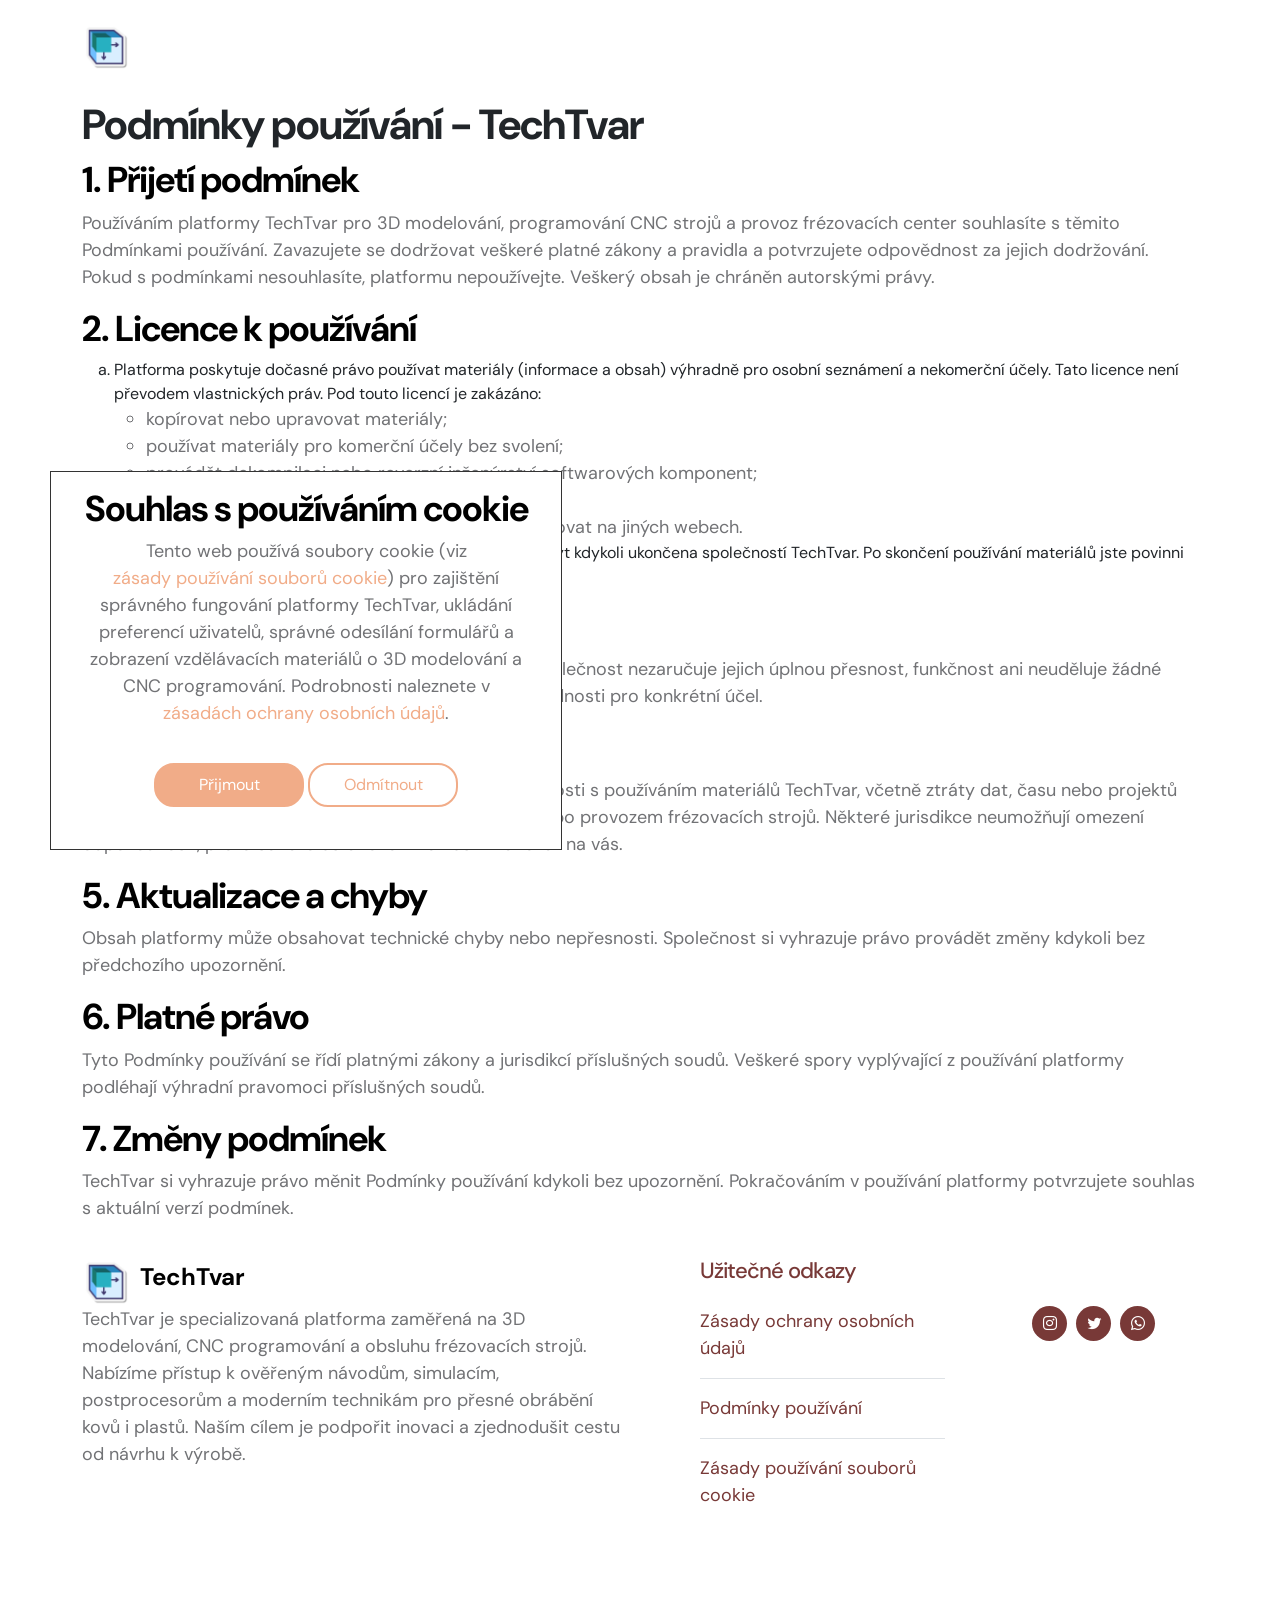
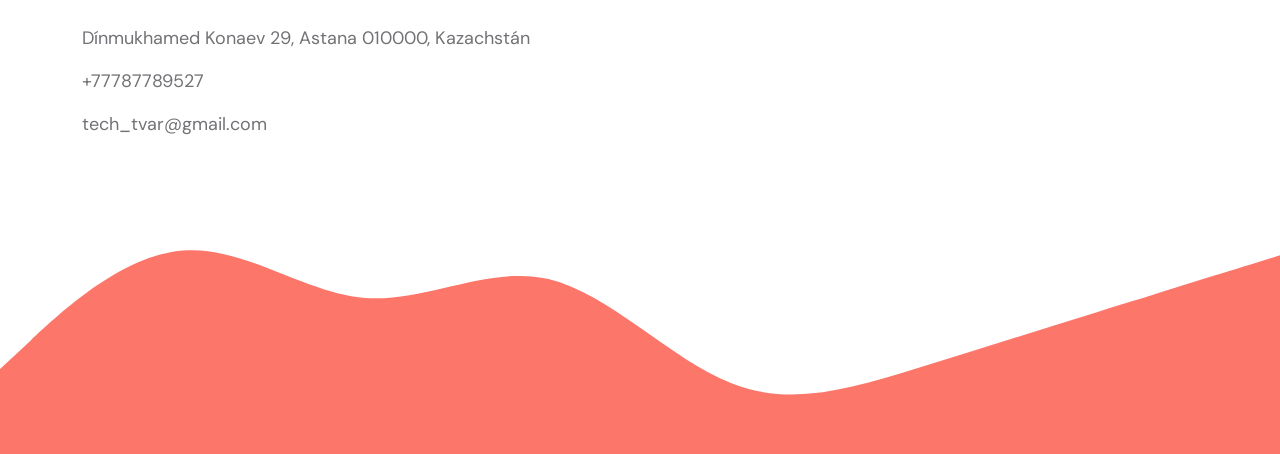
<file: terms-of-use.html>
<!DOCTYPE html>
<html lang="en">
    <head>
        <meta charset="utf-8" />
        <meta name="viewport" content="width=device-width, initial-scale=1" />

        <meta
            name="description"
            content="Platforma pro 3D modelování, programování CNC a obsluhu frézovacích strojů. Najdete návody, CAD/CAM šablony, postprocesory, simulace a ověřené postupy pro přesné obrábění."
        />

        <title>TechTvar</title>

        <!-- CSS FILES -->
        <link rel="preconnect" href="https://fonts.googleapis.com" />

        <link rel="preconnect" href="https://fonts.gstatic.com" crossorigin />
        <link rel="shortcut icon" href="images/logo.png" type="image/x-icon" />

        <link
            href="https://fonts.googleapis.com/css2?family=DM+Sans:ital,wght@0,400;0,500;0,700;1,400&display=swap"
            rel="stylesheet"
        />

        <link href="css/bootstrap.min.css" rel="stylesheet" />

        <link href="css/bootstrap-icons.css" rel="stylesheet" />

        <link href="css/templatemo-tiya-golf-club.css" rel="stylesheet" />

        <!--

TemplateMo 587 Tiya Golf Club

https://templatemo.com/tm-587-tiya-golf-club

-->
    </head>

    <body>
        <main>
            <nav class="navbar navbar-expand-lg">
                <div class="container">
                    <a
                        class="navbar-brand d-flex align-items-center"
                        href="index.html"
                    >
                        <img
                            src="images/logo.png"
                            class="navbar-brand-image img-fluid"
                            alt="TechTvar"
                        />
                        <span class="navbar-brand-text">TechTvar</span>
                    </a>

                    <div class="d-lg-none ms-auto me-3">
                        <a
                            class="btn custom-btn custom-border-btn"
                            data-bs-toggle="offcanvas"
                            href="#offcanvasExample"
                            role="button"
                            aria-controls="offcanvasExample"
                            >Vstup pro klienty</a
                        >
                    </div>

                    <button
                        class="navbar-toggler"
                        type="button"
                        data-bs-toggle="collapse"
                        data-bs-target="#navbarNav"
                        aria-controls="navbarNav"
                        aria-expanded="false"
                        aria-label="Toggle navigation"
                    >
                        <span class="navbar-toggler-icon"></span>
                    </button>

                    <div class="collapse navbar-collapse" id="navbarNav">
                        <ul class="navbar-nav ms-lg-auto">
                            <li class="nav-item">
                                <a class="nav-link" href="index.html">Domů</a>
                            </li>

                            <li class="nav-item">
                                <a class="nav-link" href="about.html"
                                    >O platformě</a
                                >
                            </li>

                            <li class="nav-item">
                                <a class="nav-link" href="testimonials.html"
                                    >Partneři</a
                                >
                            </li>

                            <li class="nav-item">
                                <a class="nav-link" href="blog.html">Novinky</a>
                            </li>

                            <li class="nav-item">
                                <a class="nav-link" href="contact.html"
                                    >Kontakty</a
                                >
                            </li>
                        </ul>
                    </div>
                </div>
            </nav>
            <article
                class="container additional-wrapper"
                style="margin-top: 80px"
                contenteditable="false"
            >
                <div class="page__content" style="padding: 20px 0px">
                    <h1>Podmínky používání - TechTvar</h1>

                    <h2>1. Přijetí podmínek</h2>
                    <p>
                        Používáním platformy TechTvar pro 3D modelování,
                        programování CNC strojů a provoz frézovacích center
                        souhlasíte s těmito Podmínkami používání. Zavazujete se
                        dodržovat veškeré platné zákony a pravidla a potvrzujete
                        odpovědnost za jejich dodržování. Pokud s podmínkami
                        nesouhlasíte, platformu nepoužívejte. Veškerý obsah je
                        chráněn autorskými právy.
                    </p>

                    <h2>2. Licence k používání</h2>
                    <ol type="a">
                        <li>
                            Platforma poskytuje dočasné právo používat materiály
                            (informace a obsah) výhradně pro osobní seznámení a
                            nekomerční účely. Tato licence není převodem
                            vlastnických práv. Pod touto licencí je zakázáno:
                        </li>
                        <ul>
                            <li>kopírovat nebo upravovat materiály;</li>
                            <li>
                                používat materiály pro komerční účely bez
                                svolení;
                            </li>
                            <li>
                                provádět dekompilaci nebo reverzní inženýrství
                                softwarových komponent;
                            </li>
                            <li>
                                odstraňovat upozornění o autorských právech;
                            </li>
                            <li>
                                sdílet materiály s třetími stranami nebo je
                                zveřejňovat na jiných webech.
                            </li>
                        </ul>
                        <li>
                            Licence automaticky zaniká při porušení podmínek a
                            může být kdykoli ukončena společností TechTvar. Po
                            skončení používání materiálů jste povinni odstranit
                            všechny kopie.
                        </li>
                    </ol>

                    <h2>3. Vyloučení záruk</h2>
                    <p>
                        Materiály na TechTvar jsou poskytovány "tak jak jsou".
                        Společnost nezaručuje jejich úplnou přesnost, funkčnost
                        ani neuděluje žádné výslovné či implicitní záruky
                        obchodovatelnosti nebo vhodnosti pro konkrétní účel.
                    </p>

                    <h2>4. Omezení odpovědnosti</h2>
                    <p>
                        Platforma nenese odpovědnost za ztráty vzniklé v
                        souvislosti s používáním materiálů TechTvar, včetně
                        ztráty dat, času nebo projektů souvisejících s 3D
                        modelováním, programováním CNC nebo provozem frézovacích
                        strojů. Některé jurisdikce neumožňují omezení
                        odpovědnosti, proto se tato ustanovení nemusí vztahovat
                        na vás.
                    </p>

                    <h2>5. Aktualizace a chyby</h2>
                    <p>
                        Obsah platformy může obsahovat technické chyby nebo
                        nepřesnosti. Společnost si vyhrazuje právo provádět
                        změny kdykoli bez předchozího upozornění.
                    </p>

                    <h2>6. Platné právo</h2>
                    <p>
                        Tyto Podmínky používání se řídí platnými zákony a
                        jurisdikcí příslušných soudů. Veškeré spory vyplývající
                        z používání platformy podléhají výhradní pravomoci
                        příslušných soudů.
                    </p>

                    <h2>7. Změny podmínek</h2>
                    <p>
                        TechTvar si vyhrazuje právo měnit Podmínky používání
                        kdykoli bez upozornění. Pokračováním v používání
                        platformy potvrzujete souhlas s aktuální verzí podmínek.
                    </p>
                </div>
            </article>
        </main>

        <footer class="site-footer">
            <div class="container">
                <div class="row">
                    <div class="col-lg-6 col-12 me-auto mb-5 mb-lg-0">
                        <a
                            class="navbar-brand d-flex align-items-center"
                            href="index.html"
                        >
                            <img
                                src="images/logo.png"
                                class="navbar-brand-image img-fluid"
                                alt="TechTvar"
                            />
                            <span class="navbar-brand-text"> TechTvar </span>
                        </a>
                        <p>
                            TechTvar je specializovaná platforma zaměřená na 3D
                            modelování, CNC programování a obsluhu frézovacích
                            strojů. Nabízíme přístup k ověřeným návodům,
                            simulacím, postprocesorům a moderním technikám pro
                            přesné obrábění kovů i plastů. Naším cílem je
                            podpořit inovaci a zjednodušit cestu od návrhu k
                            výrobě.
                        </p>
                    </div>

                    <div class="col-lg-3 col-12">
                        <h5 class="site-footer-title mb-4">Užitečné odkazy</h5>

                        <p class="d-flex border-bottom pb-3 mb-3 me-lg-3">
                            <a href="privacy-policy.html"
                                >Zásady ochrany osobních údajů</a
                            >
                        </p>

                        <p class="d-flex border-bottom pb-3 mb-3 me-lg-3">
                            <a href="terms-of-use.html">Podmínky používání</a>
                        </p>

                        <p class="d-flex me-lg-3">
                            <a href="cookie-policy.html"
                                >Zásady používání souborů cookie</a
                            >
                        </p>
                    </div>

                    <div class="col-lg-2 col-12 ms-auto">
                        <ul class="social-icon mt-lg-5 mt-3 mb-4">
                            <li class="social-icon-item">
                                <a
                                    href="https://www.instagram.com/"
                                    class="social-icon-link bi-instagram"
                                    target="_blank"
                                ></a>
                            </li>

                            <li class="social-icon-item">
                                <a
                                    href="https://twitter.com/"
                                    class="social-icon-link bi-twitter"
                                    target="_blank"
                                ></a>
                            </li>

                            <li class="social-icon-item">
                                <a
                                    href="https://wa.me/77001234567"
                                    class="social-icon-link bi-whatsapp"
                                    target="_blank"
                                ></a>
                            </li>
                        </ul>
                    </div>

                    <div style="padding-bottom: 100px; padding-top: 100px">
                        <p>Dínmukhamed Konaev 29, Astana 010000, Kazachstán</p>
                        <p>+77787789527</p>
                        <p>tech_tvar@gmail.com</p>
                    </div>
                </div>
            </div>

            <svg xmlns="http://www.w3.org/2000/svg" viewBox="0 0 1440 320">
                <path
                    fill="#FC766AFF"
                    fill-opacity="1"
                    d="M0,224L34.3,192C68.6,160,137,96,206,90.7C274.3,85,343,139,411,144C480,149,549,107,617,122.7C685.7,139,754,213,823,240C891.4,267,960,245,1029,224C1097.1,203,1166,181,1234,160C1302.9,139,1371,117,1406,106.7L1440,96L1440,320L1405.7,320C1371.4,320,1303,320,1234,320C1165.7,320,1097,320,1029,320C960,320,891,320,823,320C754.3,320,686,320,617,320C548.6,320,480,320,411,320C342.9,320,274,320,206,320C137.1,320,69,320,34,320L0,320Z"
                ></path>
            </svg>
        </footer>

        <!-- Cookie banner -->
        <div class="cookie-wrapper show" draggable="false">
            <div>
                <i class="bx bx-cookie"></i>
                <h2 style="text-align: center">Souhlas s používáním cookie</h2>
            </div>

            <div class="data">
                <p>
                    Tento web používá soubory cookie (viz
                    <a href="cookie-policy.html"
                        >zásady používání souborů cookie</a
                    >) pro zajištění správného fungování platformy TechTvar,
                    ukládání preferencí uživatelů, správné odesílání formulářů a
                    zobrazení vzdělávacích materiálů o 3D modelování a CNC
                    programování. Podrobnosti naleznete v
                    <a href="privacy-policy.html"
                        >zásadách ochrany osobních údajů</a
                    >.
                </p>
            </div>

            <div class="buttons">
                <button class="cookie-button" id="acceptBtn">Přijmout</button>
                <button class="cookie-button" id="declineBtn">Odmítnout</button>
            </div>
        </div>

        <!-- JAVASCRIPT FILES -->
        <script src="js/jquery.min.js"></script>
        <script src="js/bootstrap.bundle.min.js"></script>
        <script src="js/jquery.sticky.js"></script>
        <script src="js/animated-headline.js"></script>
        <script src="js/modernizr.js"></script>
        <script src="js/custom.js"></script>
        <script src="js/cookiebanner.js"></script>
    </body>
</html>
</file>
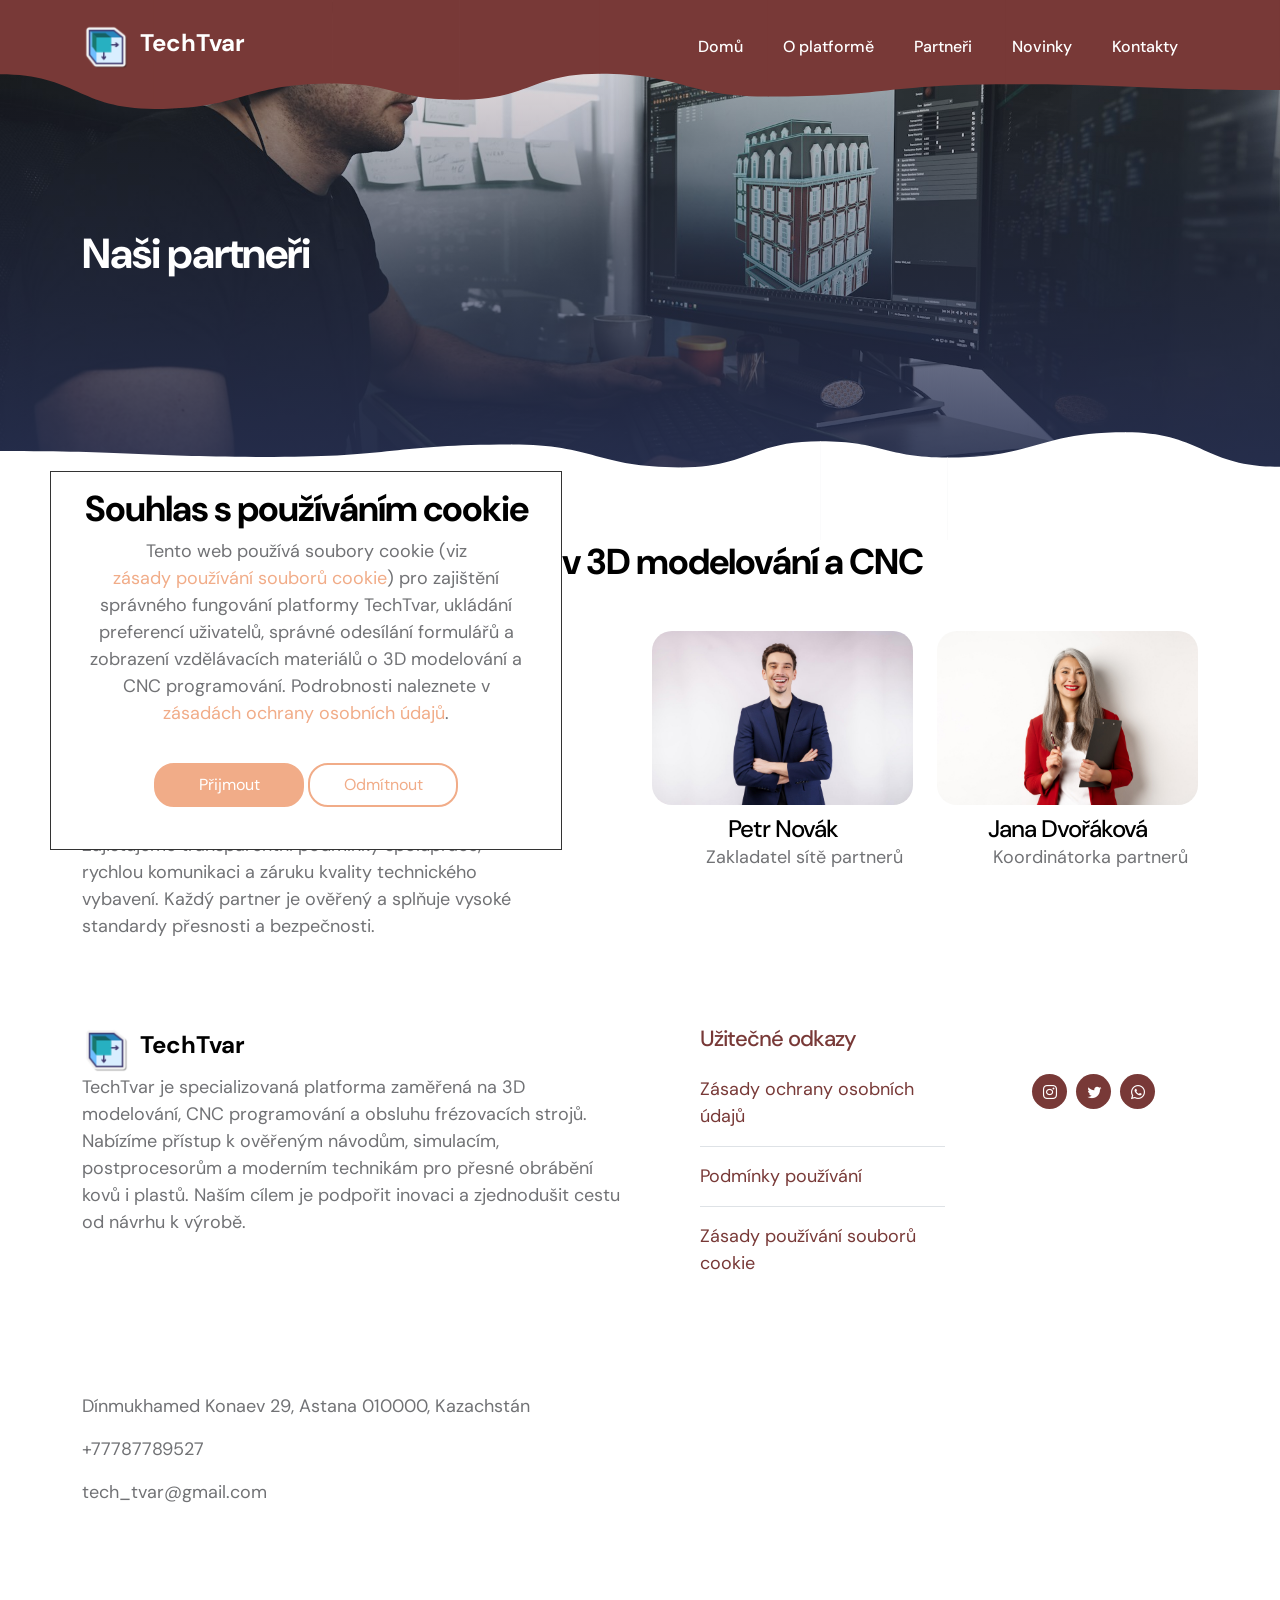
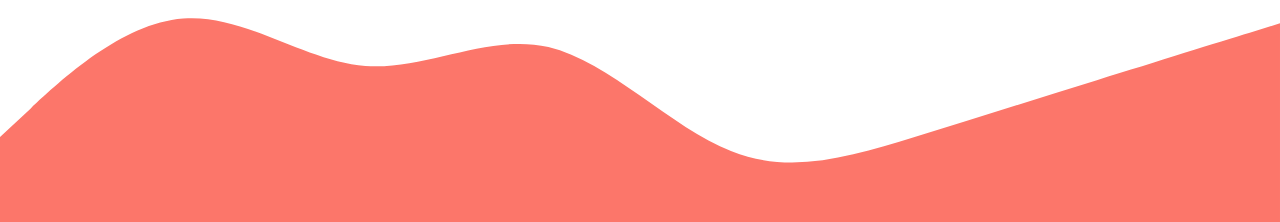
<file: testimonials.html>
<!DOCTYPE html>
<html lang="en">
    <head>
        <meta charset="utf-8" />
        <meta name="viewport" content="width=device-width, initial-scale=1" />

        <meta
            name="description"
            content="Platforma pro 3D modelování, programování CNC a obsluhu frézovacích strojů. Najdete návody, CAD/CAM šablony, postprocesory, simulace a ověřené postupy pro přesné obrábění."
        />

        <title>TechTvar</title>

        <!-- CSS FILES -->
        <link rel="preconnect" href="https://fonts.googleapis.com" />

        <link rel="preconnect" href="https://fonts.gstatic.com" crossorigin />
        <link rel="shortcut icon" href="images/logo.png" type="image/x-icon" />

        <link
            href="https://fonts.googleapis.com/css2?family=DM+Sans:ital,wght@0,400;0,500;0,700;1,400&display=swap"
            rel="stylesheet"
        />

        <link href="css/bootstrap.min.css" rel="stylesheet" />

        <link href="css/bootstrap-icons.css" rel="stylesheet" />

        <link href="css/templatemo-tiya-golf-club.css" rel="stylesheet" />

        <!--

TemplateMo 587 Tiya Golf Club

https://templatemo.com/tm-587-tiya-golf-club

-->
    </head>

    <body>
        <main>
            <nav class="navbar navbar-expand-lg">
                <div class="container">
                    <a
                        class="navbar-brand d-flex align-items-center"
                        href="index.html"
                    >
                        <img
                            src="images/logo.png"
                            class="navbar-brand-image img-fluid"
                            alt="TechTvar"
                        />
                        <span class="navbar-brand-text">TechTvar</span>
                    </a>

                    <div class="d-lg-none ms-auto me-3">
                        <a
                            class="btn custom-btn custom-border-btn"
                            data-bs-toggle="offcanvas"
                            href="#offcanvasExample"
                            role="button"
                            aria-controls="offcanvasExample"
                            >Vstup pro klienty</a
                        >
                    </div>

                    <button
                        class="navbar-toggler"
                        type="button"
                        data-bs-toggle="collapse"
                        data-bs-target="#navbarNav"
                        aria-controls="navbarNav"
                        aria-expanded="false"
                        aria-label="Toggle navigation"
                    >
                        <span class="navbar-toggler-icon"></span>
                    </button>

                    <div class="collapse navbar-collapse" id="navbarNav">
                        <ul class="navbar-nav ms-lg-auto">
                            <li class="nav-item">
                                <a class="nav-link" href="index.html">Domů</a>
                            </li>

                            <li class="nav-item">
                                <a class="nav-link" href="about.html"
                                    >O platformě</a
                                >
                            </li>

                            <li class="nav-item">
                                <a class="nav-link" href="testimonials.html"
                                    >Partneři</a
                                >
                            </li>

                            <li class="nav-item">
                                <a class="nav-link" href="blog.html">Novinky</a>
                            </li>

                            <li class="nav-item">
                                <a class="nav-link" href="contact.html"
                                    >Kontakty</a
                                >
                            </li>
                        </ul>
                    </div>
                </div>
            </nav>

            <section
                class="hero-section hero-50 d-flex justify-content-center align-items-center"
                id="section_1"
            >
                <div class="section-overlay"></div>

                <svg
                    viewBox="0 0 1962 178"
                    xmlns="http://www.w3.org/2000/svg"
                    xmlns:xlink="http://www.w3.org/1999/xlink"
                >
                    <path
                        fill="#783937FF"
                        d="M 0 114 C 118.5 114 118.5 167 237 167 L 237 167 L 237 0 L 0 0 Z"
                        stroke-width="0"
                    ></path>
                    <path
                        fill="#783937FF"
                        d="M 236 167 C 373 167 373 128 510 128 L 510 128 L 510 0 L 236 0 Z"
                        stroke-width="0"
                    ></path>
                    <path
                        fill="#783937FF"
                        d="M 509 128 C 607 128 607 153 705 153 L 705 153 L 705 0 L 509 0 Z"
                        stroke-width="0"
                    ></path>
                    <path
                        fill="#783937FF"
                        d="M 704 153 C 812 153 812 113 920 113 L 920 113 L 920 0 L 704 0 Z"
                        stroke-width="0"
                    ></path>
                    <path
                        fill="#783937FF"
                        d="M 919 113 C 1048.5 113 1048.5 148 1178 148 L 1178 148 L 1178 0 L 919 0 Z"
                        stroke-width="0"
                    ></path>
                    <path
                        fill="#783937FF"
                        d="M 1177 148 C 1359.5 148 1359.5 129 1542 129 L 1542 129 L 1542 0 L 1177 0 Z"
                        stroke-width="0"
                    ></path>
                    <path
                        fill="#783937FF"
                        d="M 1541 129 C 1751.5 129 1751.5 138 1962 138 L 1962 138 L 1962 0 L 1541 0 Z"
                        stroke-width="0"
                    ></path>
                </svg>

                <div class="container">
                    <div class="row">
                        <div class="col-lg-6 col-12">
                            <h1 class="text-white mb-4 pb-2">Naši partneři</h1>
                        </div>
                    </div>
                </div>

                <svg
                    viewBox="0 0 1962 178"
                    xmlns="http://www.w3.org/2000/svg"
                    xmlns:xlink="http://www.w3.org/1999/xlink"
                >
                    <path
                        fill="#ffffff"
                        d="M 0 114 C 118.5 114 118.5 167 237 167 L 237 167 L 237 0 L 0 0 Z"
                        stroke-width="0"
                    ></path>
                    <path
                        fill="#ffffff"
                        d="M 236 167 C 373 167 373 128 510 128 L 510 128 L 510 0 L 236 0 Z"
                        stroke-width="0"
                    ></path>
                    <path
                        fill="#ffffff"
                        d="M 509 128 C 607 128 607 153 705 153 L 705 153 L 705 0 L 509 0 Z"
                        stroke-width="0"
                    ></path>
                    <path
                        fill="#ffffff"
                        d="M 704 153 C 812 153 812 113 920 113 L 920 113 L 920 0 L 704 0 Z"
                        stroke-width="0"
                    ></path>
                    <path
                        fill="#ffffff"
                        d="M 919 113 C 1048.5 113 1048.5 148 1178 148 L 1178 148 L 1178 0 L 919 0 Z"
                        stroke-width="0"
                    ></path>
                    <path
                        fill="#ffffff"
                        d="M 1177 148 C 1359.5 148 1359.5 129 1542 129 L 1542 129 L 1542 0 L 1177 0 Z"
                        stroke-width="0"
                    ></path>
                    <path
                        fill="#ffffff"
                        d="M 1541 129 C 1751.5 129 1751.5 138 1962 138 L 1962 138 L 1962 0 L 1541 0 Z"
                        stroke-width="0"
                    ></path>
                </svg>
            </section>

            <section class="about-section section-padding" id="section_2">
                <div class="container">
                    <div class="row">
                        <div class="col-lg-12 col-12 text-center">
                            <h2 class="mb-lg-5 mb-4">
                                Naši partneři v 3D modelování a CNC
                            </h2>
                        </div>

                        <div class="col-lg-5 col-12 me-auto mb-4 mb-lg-0">
                            <h3 class="mb-3">Síť partnerů TechTvar</h3>

                            <p>
                                <strong>Od roku 2015</strong> TechTvar
                                spolupracuje s předními firmami v oblasti 3D
                                modelování, programování CNC strojů a provozu
                                frézovacích center. Naši partneři poskytují
                                moderní vybavení a odbornou podporu pro
                                průmyslové a technologické projekty.
                            </p>

                            <p>
                                Zajišťujeme transparentní podmínky spolupráce,
                                rychlou komunikaci a záruku kvality technického
                                vybavení. Každý partner je ověřený a splňuje
                                vysoké standardy přesnosti a bezpečnosti.
                            </p>
                        </div>

                        <div
                            class="col-lg-3 col-md-6 col-12 mb-4 mb-lg-0 mb-md-0"
                        >
                            <div class="member-block">
                                <div class="member-block-image-wrap">
                                    <img
                                        src="images/members/portrait-young-handsome-businessman-wearing-suit-standing-with-crossed-arms-with-isolated-studio-white-background.jpg"
                                        class="member-block-image img-fluid"
                                        alt=""
                                    />
                                    <ul class="social-icon">
                                        <li class="social-icon-item">
                                            <a
                                                href="#"
                                                class="social-icon-link bi-twitter"
                                            ></a>
                                        </li>
                                        <li class="social-icon-item">
                                            <a
                                                href="#"
                                                class="social-icon-link bi-whatsapp"
                                            ></a>
                                        </li>
                                    </ul>
                                </div>
                                <div
                                    class="member-block-info d-flex align-items-center"
                                    style="flex-direction: column"
                                >
                                    <h4>Petr Novák</h4>
                                    <p class="ms-auto">
                                        Zakladatel sítě partnerů
                                    </p>
                                </div>
                            </div>
                        </div>

                        <div class="col-lg-3 col-md-6 col-12">
                            <div class="member-block">
                                <div class="member-block-image-wrap">
                                    <img
                                        src="images/members/successful-asian-lady-boss-red-blazer-holding-clipboard-with-documens-pen-working-looking-happy-white-background.jpg"
                                        class="member-block-image img-fluid"
                                        alt=""
                                    />
                                    <ul class="social-icon">
                                        <li class="social-icon-item">
                                            <a
                                                href="#"
                                                class="social-icon-link bi-linkedin"
                                            ></a>
                                        </li>
                                        <li class="social-icon-item">
                                            <a
                                                href="#"
                                                class="social-icon-link bi-twitter"
                                            ></a>
                                        </li>
                                    </ul>
                                </div>
                                <div
                                    class="member-block-info d-flex align-items-center"
                                    style="flex-direction: column"
                                >
                                    <h4>Jana Dvořáková</h4>
                                    <p class="ms-auto">
                                        Koordinátorka partnerů
                                    </p>
                                </div>
                            </div>
                        </div>
                    </div>
                </div>
            </section>
        </main>

        <footer class="site-footer">
            <div class="container">
                <div class="row">
                    <div class="col-lg-6 col-12 me-auto mb-5 mb-lg-0">
                        <a
                            class="navbar-brand d-flex align-items-center"
                            href="index.html"
                        >
                            <img
                                src="images/logo.png"
                                class="navbar-brand-image img-fluid"
                                alt="TechTvar"
                            />
                            <span class="navbar-brand-text"> TechTvar </span>
                        </a>
                        <p>
                            TechTvar je specializovaná platforma zaměřená na 3D
                            modelování, CNC programování a obsluhu frézovacích
                            strojů. Nabízíme přístup k ověřeným návodům,
                            simulacím, postprocesorům a moderním technikám pro
                            přesné obrábění kovů i plastů. Naším cílem je
                            podpořit inovaci a zjednodušit cestu od návrhu k
                            výrobě.
                        </p>
                    </div>

                    <div class="col-lg-3 col-12">
                        <h5 class="site-footer-title mb-4">Užitečné odkazy</h5>

                        <p class="d-flex border-bottom pb-3 mb-3 me-lg-3">
                            <a href="privacy-policy.html"
                                >Zásady ochrany osobních údajů</a
                            >
                        </p>

                        <p class="d-flex border-bottom pb-3 mb-3 me-lg-3">
                            <a href="terms-of-use.html">Podmínky používání</a>
                        </p>

                        <p class="d-flex me-lg-3">
                            <a href="cookie-policy.html"
                                >Zásady používání souborů cookie</a
                            >
                        </p>
                    </div>

                    <div class="col-lg-2 col-12 ms-auto">
                        <ul class="social-icon mt-lg-5 mt-3 mb-4">
                            <li class="social-icon-item">
                                <a
                                    href="https://www.instagram.com/"
                                    class="social-icon-link bi-instagram"
                                    target="_blank"
                                ></a>
                            </li>

                            <li class="social-icon-item">
                                <a
                                    href="https://twitter.com/"
                                    class="social-icon-link bi-twitter"
                                    target="_blank"
                                ></a>
                            </li>

                            <li class="social-icon-item">
                                <a
                                    href="https://wa.me/77001234567"
                                    class="social-icon-link bi-whatsapp"
                                    target="_blank"
                                ></a>
                            </li>
                        </ul>
                    </div>

                    <div style="padding-bottom: 100px; padding-top: 100px">
                        <p>Dínmukhamed Konaev 29, Astana 010000, Kazachstán</p>
                        <p>+77787789527</p>
                        <p>tech_tvar@gmail.com</p>
                    </div>
                </div>
            </div>

            <svg xmlns="http://www.w3.org/2000/svg" viewBox="0 0 1440 320">
                <path
                    fill="#FC766AFF"
                    fill-opacity="1"
                    d="M0,224L34.3,192C68.6,160,137,96,206,90.7C274.3,85,343,139,411,144C480,149,549,107,617,122.7C685.7,139,754,213,823,240C891.4,267,960,245,1029,224C1097.1,203,1166,181,1234,160C1302.9,139,1371,117,1406,106.7L1440,96L1440,320L1405.7,320C1371.4,320,1303,320,1234,320C1165.7,320,1097,320,1029,320C960,320,891,320,823,320C754.3,320,686,320,617,320C548.6,320,480,320,411,320C342.9,320,274,320,206,320C137.1,320,69,320,34,320L0,320Z"
                ></path>
            </svg>
        </footer>

        <!-- Cookie banner -->
        <div class="cookie-wrapper show" draggable="false">
            <div>
                <i class="bx bx-cookie"></i>
                <h2 style="text-align: center">Souhlas s používáním cookie</h2>
            </div>

            <div class="data">
                <p>
                    Tento web používá soubory cookie (viz
                    <a href="cookie-policy.html"
                        >zásady používání souborů cookie</a
                    >) pro zajištění správného fungování platformy TechTvar,
                    ukládání preferencí uživatelů, správné odesílání formulářů a
                    zobrazení vzdělávacích materiálů o 3D modelování a CNC
                    programování. Podrobnosti naleznete v
                    <a href="privacy-policy.html"
                        >zásadách ochrany osobních údajů</a
                    >.
                </p>
            </div>

            <div class="buttons">
                <button class="cookie-button" id="acceptBtn">Přijmout</button>
                <button class="cookie-button" id="declineBtn">Odmítnout</button>
            </div>
        </div>

        <!-- JAVASCRIPT FILES -->
        <script src="js/jquery.min.js"></script>
        <script src="js/bootstrap.bundle.min.js"></script>
        <script src="js/jquery.sticky.js"></script>
        <script src="js/animated-headline.js"></script>
        <script src="js/modernizr.js"></script>
        <script src="js/custom.js"></script>
        <script src="js/cookiebanner.js"></script>
    </body>
</html>
</file>
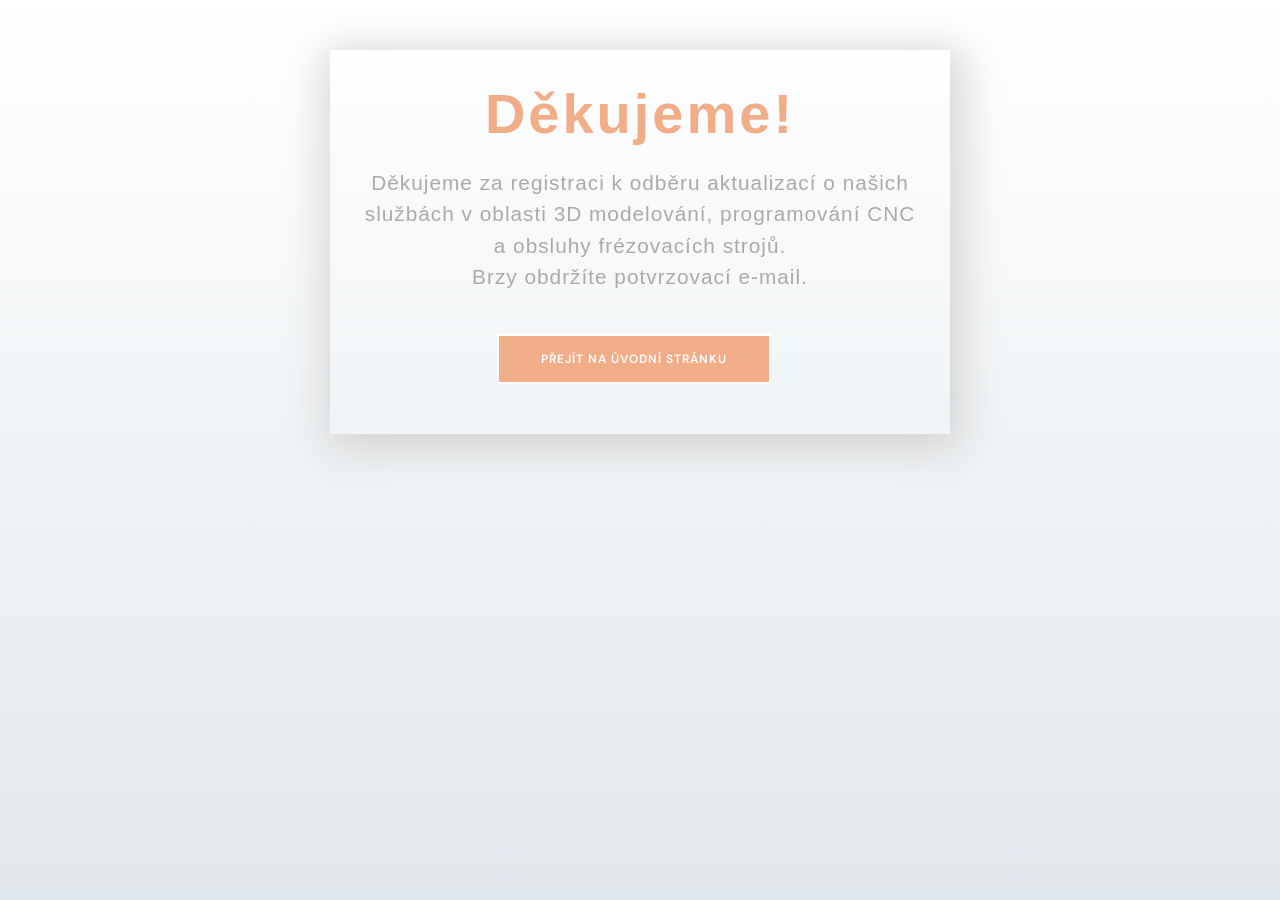
<file: thanks.html>
<!DOCTYPE html>
<html lang="en">
    <head>
        <meta charset="utf-8" />
        <meta name="viewport" content="width=device-width, initial-scale=1" />

        <meta
            name="description"
            content="Platforma pro 3D modelování, programování CNC a obsluhu frézovacích strojů. Najdete návody, CAD/CAM šablony, postprocesory, simulace a ověřené postupy pro přesné obrábění."
        />

        <title>TechTvar</title>

        <!-- CSS FILES -->
        <link rel="preconnect" href="https://fonts.googleapis.com" />

        <link rel="preconnect" href="https://fonts.gstatic.com" crossorigin />
        <link rel="shortcut icon" href="images/logo.png" type="image/x-icon" />

        <link
            href="https://fonts.googleapis.com/css2?family=DM+Sans:ital,wght@0,400;0,500;0,700;1,400&display=swap"
            rel="stylesheet"
        />

        <link href="css/bootstrap.min.css" rel="stylesheet" />

        <link href="css/bootstrap-icons.css" rel="stylesheet" />

        <link href="css/templatemo-tiya-golf-club.css" rel="stylesheet" />
        <link href="css/thanks.css" rel="stylesheet" />

        <!--

TemplateMo 587 Tiya Golf Club

https://templatemo.com/tm-587-tiya-golf-club

-->
    </head>
    <body>
        <div class="content">
            <div class="wrapper-1">
                <div class="wrapper-2">
                    <h1>Děkujeme!</h1>
                    <p>
                        Děkujeme za registraci k odběru aktualizací o našich
                        službách v oblasti 3D modelování, programování CNC a
                        obsluhy frézovacích strojů.
                    </p>
                    <p>Brzy obdržíte potvrzovací e-mail.</p>
                    <a href="index.html">
                        <button class="go-home">
                            Přejít na úvodní stránku
                        </button>
                    </a>
                </div>
            </div>
        </div>
    </body>
</html>
</file>
<file: css/templatemo-tiya-golf-club.css>
/*

TemplateMo 587 Tiya Golf Club

https://templatemo.com/tm-587-tiya-golf-club

*/


/*---------------------------------------
  CUSTOM PROPERTIES ( VARIABLES )             
-----------------------------------------*/
:root {
  --white-color:                  #ffffff;
  --primary-color:                #FC766AFF;
  --secondary-color:              #783937FF;
  --section-bg-color:             #F4F1DE;
  --custom-btn-bg-color:          #F1AC88FF;
  --custom-btn-bg-hover-color:    #E07A5F;
  --dark-color:                   #000000;
  --p-color:                      #717275;
  --link-hover-color:             #F1AC88FF;

  --body-font-family:             'DM Sans', sans-serif;

  --h1-font-size:                 42px;
  --h2-font-size:                 36px;
  --h3-font-size:                 28px;
  --h4-font-size:                 24px;
  --h5-font-size:                 22px;
  --h6-font-size:                 20px;
  --p-font-size:                  18px;
  --menu-font-size:               16px;
  --btn-font-size:                14px;

  --border-radius-large:          100px;
  --border-radius-medium:         20px;
  --border-radius-small:          10px;

  --font-weight-normal:           400;
  --font-weight-medium:           500;
  --font-weight-bold:             700;
}

body {
  background-color: var(--white-color);
  font-family: var(--body-font-family); 
}


/*---------------------------------------
  TYPOGRAPHY               
-----------------------------------------*/

h2,
h3,
h4,
h5,
h6 {
  color: var(--dark-color);
}

h1,
h2,
h3,
h4,
h5,
h6 {
  font-weight: var(--font-weight-medium);
  letter-spacing: -1px;
}

h1 {
  font-size: var(--h1-font-size);
  font-weight: var(--font-weight-bold);
}

h2 {
  font-size: var(--h2-font-size);
  font-weight: var(--font-weight-bold);
}

h3 {
  font-size: var(--h3-font-size);
}

h4 {
  font-size: var(--h4-font-size);
}

h5 {
  font-size: var(--h5-font-size);
}

h6 {
  font-size: var(--h6-font-size);
}

p {
  color: var(--p-color);
  font-size: var(--p-font-size);
  font-weight: var(--font-weight-normal);
}

ul li {
  color: var(--p-color);
  font-size: var(--p-font-size);
  font-weight: var(--font-weight-normal);
}

a, 
button {
  touch-action: manipulation;
  transition: all 0.3s;
}

a {
  display: inline-block;
  color: var(--secondary-color);
  text-decoration: none;
}

a:hover {
  color: var(--link-hover-color);
}

b,
strong {
  font-weight: var(--font-weight-bold);
}


/*---------------------------------------
  SECTION               
-----------------------------------------*/
.section-bg {
  background-color: var(--section-bg-color);
}

.section-padding {
  padding-top: 100px;
  padding-bottom: 100px;
}

.section-overlay {
  content: "";
  background: rgba(0, 0, 0, 0) linear-gradient(rgba(39, 48, 83, 0.01) 0%, rgb(39, 48, 83) 100%) repeat scroll 0% 0%;
  position: absolute;
  top: 0;
  right: 0;
  bottom: 0;
  left: 0;
}

::selection {
  background-color: var(--primary-color);
  color: var(--white-color);
}


/*---------------------------------------
  ANIMATED HEADLINE               
-----------------------------------------*/
.cd-words-wrapper {
  display: inline-block;
  position: relative;
  text-align: left;
}

.cd-words-wrapper b {
  color: var(--link-hover-color);
  display: inline-block;
  position: absolute;
  white-space: nowrap;
  left: 0;
  top: 0;
}

.cd-words-wrapper b.is-visible {
  position: relative;
}

.no-js .cd-words-wrapper b {
  opacity: 0;
}

.no-js .cd-words-wrapper b.is-visible {
  opacity: 1;
}

.cd-headline.rotate-1 .cd-words-wrapper {
  -webkit-perspective: 300px;
  -moz-perspective: 300px;
  perspective: 300px;
}
.cd-headline.rotate-1 b {
  opacity: 0;
  -webkit-transform-origin: 50% 100%;
  -moz-transform-origin: 50% 100%;
  -ms-transform-origin: 50% 100%;
  -o-transform-origin: 50% 100%;
  transform-origin: 50% 100%;
  -webkit-transform: rotateX(180deg);
  -moz-transform: rotateX(180deg);
  -ms-transform: rotateX(180deg);
  -o-transform: rotateX(180deg);
  transform: rotateX(180deg);
}
.cd-headline.rotate-1 b.is-visible {
  opacity: 1;
  -webkit-transform: rotateX(0deg);
  -moz-transform: rotateX(0deg);
  -ms-transform: rotateX(0deg);
  -o-transform: rotateX(0deg);
  transform: rotateX(0deg);
  -webkit-animation: cd-rotate-1-in 1.2s;
  -moz-animation: cd-rotate-1-in 1.2s;
  animation: cd-rotate-1-in 1.2s;
}
.cd-headline.rotate-1 b.is-hidden {
  -webkit-transform: rotateX(180deg);
  -moz-transform: rotateX(180deg);
  -ms-transform: rotateX(180deg);
  -o-transform: rotateX(180deg);
  transform: rotateX(180deg);
  -webkit-animation: cd-rotate-1-out 1.2s;
  -moz-animation: cd-rotate-1-out 1.2s;
  animation: cd-rotate-1-out 1.2s;
}

@-webkit-keyframes cd-rotate-1-in {
  0% {
    -webkit-transform: rotateX(180deg);
    opacity: 0;
  }
  35% {
    -webkit-transform: rotateX(120deg);
    opacity: 0;
  }
  65% {
    opacity: 0;
  }
  100% {
    -webkit-transform: rotateX(360deg);
    opacity: 1;
  }
}
@-moz-keyframes cd-rotate-1-in {
  0% {
    -moz-transform: rotateX(180deg);
    opacity: 0;
  }
  35% {
    -moz-transform: rotateX(120deg);
    opacity: 0;
  }
  65% {
    opacity: 0;
  }
  100% {
    -moz-transform: rotateX(360deg);
    opacity: 1;
  }
}
@keyframes cd-rotate-1-in {
  0% {
    -webkit-transform: rotateX(180deg);
    -moz-transform: rotateX(180deg);
    -ms-transform: rotateX(180deg);
    -o-transform: rotateX(180deg);
    transform: rotateX(180deg);
    opacity: 0;
  }
  35% {
    -webkit-transform: rotateX(120deg);
    -moz-transform: rotateX(120deg);
    -ms-transform: rotateX(120deg);
    -o-transform: rotateX(120deg);
    transform: rotateX(120deg);
    opacity: 0;
  }
  65% {
    opacity: 0;
  }
  100% {
    -webkit-transform: rotateX(360deg);
    -moz-transform: rotateX(360deg);
    -ms-transform: rotateX(360deg);
    -o-transform: rotateX(360deg);
    transform: rotateX(360deg);
    opacity: 1;
  }
}
@-webkit-keyframes cd-rotate-1-out {
  0% {
    -webkit-transform: rotateX(0deg);
    opacity: 1;
  }
  35% {
    -webkit-transform: rotateX(-40deg);
    opacity: 1;
  }
  65% {
    opacity: 0;
  }
  100% {
    -webkit-transform: rotateX(180deg);
    opacity: 0;
  }
}
@-moz-keyframes cd-rotate-1-out {
  0% {
    -moz-transform: rotateX(0deg);
    opacity: 1;
  }
  35% {
    -moz-transform: rotateX(-40deg);
    opacity: 1;
  }
  65% {
    opacity: 0;
  }
  100% {
    -moz-transform: rotateX(180deg);
    opacity: 0;
  }
}
@keyframes cd-rotate-1-out {
  0% {
    -webkit-transform: rotateX(0deg);
    -moz-transform: rotateX(0deg);
    -ms-transform: rotateX(0deg);
    -o-transform: rotateX(0deg);
    transform: rotateX(0deg);
    opacity: 1;
  }
  35% {
    -webkit-transform: rotateX(-40deg);
    -moz-transform: rotateX(-40deg);
    -ms-transform: rotateX(-40deg);
    -o-transform: rotateX(-40deg);
    transform: rotateX(-40deg);
    opacity: 1;
  }
  65% {
    opacity: 0;
  }
  100% {
    -webkit-transform: rotateX(180deg);
    -moz-transform: rotateX(180deg);
    -ms-transform: rotateX(180deg);
    -o-transform: rotateX(180deg);
    transform: rotateX(180deg);
    opacity: 0;
  }
}


/*---------------------------------------
  CUSTOM BUTTON               
-----------------------------------------*/
.custom-btn {
  background: var(--custom-btn-bg-color);
  border: 2px solid transparent;
  border-radius: var(--border-radius-large);
  color: var(--white-color);
  font-size: var(--btn-font-size);
  font-weight: var(--font-weight-bold);
  line-height: normal;
  transition: all 0.3s;
  padding: 10px 20px;
}

.custom-btn:hover {
  background: var(--custom-btn-bg-hover-color);
  color: var(--white-color);
}

.custom-border-btn {
  background: transparent;
  border: 2px solid var(--custom-btn-bg-color);
  color: var(--custom-btn-bg-color);
}

.custom-border-btn:hover {
  background: var(--custom-btn-bg-color);
  border-color: transparent;
  color: var(--white-color);
}

.custom-btn-bg-white {
  border-color: var(--white-color);
  color: var(--white-color);
}

.custom-btn-group .link {
  color: var(--white-color);
  font-weight: var(--font-weight-medium);
}

.custom-btn-group .link:hover {
  color: var(--link-hover-color);
}


/*---------------------------------------
  NAVIGATION BAR & OFFCANVAS              
-----------------------------------------*/
.offcanvas {
  background-color: var(--primary-color);
  padding: 30px;
}

.offcanvas.offcanvas-end {
  border-left: 0;
}

.offcanvas-header .btn-close {
  transition: all 0.3s;
}

.offcanvas-header .btn-close:hover {
  transform: rotate(180deg);
}

.offcanvas svg {
  position: absolute;
  bottom: 0;
  right: 0;
  left: 0;
}

.sticky-wrapper {
  position: absolute;
  top: 0;
  right: 0;
  left: 0;
}

.sticky-wrapper.is-sticky .navbar {
  background-color: #783937FF;
}

.navbar {
  background: transparent;
  z-index: 99;
  padding-top: 15px;
  padding-bottom: 15px;
}

.navbar-brand,
.navbar-brand:hover {
  font-size: var(--h4-font-size);
  font-weight: var(--font-weight-bold);
  display: block;
  color: var(--dark-color);
  max-width: 48px;
}

.navbar .navbar-brand,
.navbar .navbar-brand:hover {
  color: var(--white-color);
}

/* .navbar .navbar-brand-image {
  filter: brightness(0) invert(1);
} */

.navbar-brand-image {
  width: 48px;
  height: 48px;
}

.navbar-brand-text {
  line-height: normal;
  margin-left: 10px;
  position: relative;
  bottom: 5px;
}

.navbar-brand-text small {
  display: block;
  font-size: 10px;
  line-height: 1;
  text-transform: uppercase;
}

.navbar-expand-lg .navbar-nav .nav-link {
  border-radius: var(--border-radius-large);
  margin: 10px;
  padding: 10px;
}

.navbar-nav .nav-link {
  display: inline-block;
  color: var(--white-color);
  font-size: var(--menu-font-size);
  font-weight: var(--font-weight-medium);
  padding-top: 15px;
  padding-bottom: 15px;
}

.navbar-nav .nav-link.active, 
.navbar-nav .nav-link:hover {
  color: var(--link-hover-color);
}

.navbar .dropdown-menu {
  background: var(--white-color);
  box-shadow: 0 1rem 3rem rgba(0,0,0,.175);
  border: 0;
  display: inherit;
  opacity: 0;
  min-width: 9rem;
  margin-top: 20px;
  padding: 13px 0 10px 0;
  transition: all 0.3s;
  pointer-events: none;
}

.navbar .dropdown-menu::before {
  content: "";
  width: 0;
  height: 0;
  border-left: 20px solid transparent;
  border-right: 20px solid transparent;
  border-bottom: 15px solid var(--white-color);
  position: absolute;
  top: -10px;
  left: 10px;
}

.navbar .dropdown-item {
  display: inline-block;
  color: var(--p-color);
  font-size: var(--menu-font-size);
  font-weight: var(--font-weight-medium);
  position: relative;
}

.navbar .dropdown-item.active, 
.navbar .dropdown-item:active,
.navbar .dropdown-item:focus, 
.navbar .dropdown-item:hover {
  background: transparent;
  color: var(--link-hover-color);
}

.navbar .dropdown-toggle::after {
  content: "\f282";
  display: inline-block;
  font-family: bootstrap-icons !important;
  font-size: var(--copyright-font-size);
  font-style: normal;
  font-weight: normal !important;
  font-variant: normal;
  text-transform: none;
  line-height: 1;
  vertical-align: -.125em;
  -webkit-font-smoothing: antialiased;
  -moz-osx-font-smoothing: grayscale;
  position: relative;
  left: 2px;
  border: 0;
}

@media screen and (min-width: 992px) {
  .navbar .dropdown:hover .dropdown-menu {
    opacity: 1;
    margin-top: 0;
    pointer-events: auto;
  }
}

.navbar-toggler {
  border: 0;
  padding: 0;
  cursor: pointer;
  margin: 0;
  width: 30px;
  height: 35px;
  outline: none;
}

.navbar-toggler:focus {
  outline: none;
  box-shadow: none;
}

.navbar-toggler[aria-expanded="true"] .navbar-toggler-icon {
  background: transparent;
}

.navbar-toggler[aria-expanded="true"] .navbar-toggler-icon:before,
.navbar-toggler[aria-expanded="true"] .navbar-toggler-icon:after {
  transition: top 300ms 50ms ease, -webkit-transform 300ms 350ms ease;
  transition: top 300ms 50ms ease, transform 300ms 350ms ease;
  transition: top 300ms 50ms ease, transform 300ms 350ms ease, -webkit-transform 300ms 350ms ease;
  top: 0;
}

.navbar-toggler[aria-expanded="true"] .navbar-toggler-icon:before {
  transform: rotate(45deg);
}

.navbar-toggler[aria-expanded="true"] .navbar-toggler-icon:after {
  transform: rotate(-45deg);
}

.navbar-toggler .navbar-toggler-icon {
  background: var(--white-color);
  transition: background 10ms 300ms ease;
  display: block;
  width: 30px;
  height: 2px;
  position: relative;
}

.navbar-toggler .navbar-toggler-icon:before,
.navbar-toggler .navbar-toggler-icon:after {
  transition: top 300ms 350ms ease, -webkit-transform 300ms 50ms ease;
  transition: top 300ms 350ms ease, transform 300ms 50ms ease;
  transition: top 300ms 350ms ease, transform 300ms 50ms ease, -webkit-transform 300ms 50ms ease;
  position: absolute;
  right: 0;
  left: 0;
  background: var(--white-color);
  width: 30px;
  height: 2px;
  content: '';
}

.navbar-toggler .navbar-toggler-icon::before {
  top: -8px;
}

.navbar-toggler .navbar-toggler-icon::after {
  top: 8px;
}


/*---------------------------------------
  HERO        
-----------------------------------------*/
.hero-section {
  background-image: url('../images/anna-rosar-ZxFyVBHMK-c-unsplash.jpg');
  background-repeat: no-repeat;
  background-size: cover;
  background-position: center;
  position: relative;
  padding-top: 100px;
  padding-bottom: 100px;
  height: 100vh;
  min-height: 670px;
  margin-bottom: -90px;
}

.hero-50 {
  height: auto;
  min-height: 540px;
  margin-bottom: -100px;
}

.hero-50 .container + svg {
  transform: rotate(180deg);
}

.hero-section .ratio {
  border-radius: var(--border-radius-medium);
  overflow: hidden;
}

.hero-section svg {
  position: absolute;
  right: 0;
  left: 0;
}

.hero-section > svg {
  top: 0;
}

.hero-section .container + svg {
  top: auto;
  bottom: -1px;
}

.hero-section .row {
  position: relative;
  z-index: 22;
}


/*---------------------------------------
  BACKGROUND IMAGE SECTION        
-----------------------------------------*/
.section-bg-image {
  background-image: url('../images/frederik-rosar-NDSZcCfnsbY-unsplash.jpg');
  background-repeat: no-repeat;
  background-size: cover;
  background-position: center;
  position: relative;
  margin-bottom: -70px;
}

.section-bg-image .container + svg {
  transform: rotate(180deg);
  position: relative;
  bottom: -1px;
}

.section-bg-image-block {
  backdrop-filter: blur(5px) saturate(180%);
  -webkit-backdrop-filter: blur(5px) saturate(180%);
  background-color: rgba(255, 255, 255, 0.75);
  border-radius: var(--border-radius-medium);
  border: 1px solid rgba(209, 213, 219, 0.3);
  border-radius: var(--border-radius-medium);
  padding: 50px;
}

.section-bg-image-block .input-group {
  background-color: var(--white-color);
  border-radius: var(--border-radius-large);
  padding: 10px 15px;
}

.section-bg-image-block .input-group-text {
  background-color: transparent;
  border: 0;
}

.section-bg-image-block input[type="email"] {
  border: 0;
  box-shadow: none;
  margin-bottom: 0;
  padding-left: 0;
}

.section-bg-image-block button[type="submit"] {
  background-color: var(--primary-color);
  border: 0;
  border-radius: var(--border-radius-large) !important;
  color: var(--white-color);
  max-width: 150px;
}


/*---------------------------------------
  ABOUT SECTOIN              
-----------------------------------------*/
.about-section {
  padding-bottom: 70px;
}

.member-block-image-wrap {
  border-radius: var(--border-radius-medium);
  position: relative;
  overflow: hidden;
}

.member-block-image-wrap:hover .member-block-image {
  transform: scale(1.2);
}

.member-block-image-wrap:hover .social-icon {
  opacity: 1;
}

.member-block-image-wrap .social-icon {
  background-color: var(--white-color);
  border-radius: var(--border-radius-large);
  position: absolute;
  top: 50%;
  left: 50%;
  transform: translate(-50%, -50%);
  opacity: 0;
  transition: all 0.5s;
  padding: 15px 20px;
  width: auto;
}

.member-block-image {
  transition: all 0.3s;
}

.member-block-info {
  padding: 10px;
}

.member-block-info h4,
.member-block-info p {
  margin-bottom: 0;
}


/*---------------------------------------
  CUSTOM BLOCK              
-----------------------------------------*/
.custom-block {
  border-radius: var(--border-radius-medium);
  position: relative;
  overflow: hidden;
  padding: 30px 20px;
}

.custom-block-bg {
  background: var(--white-color);
}

.custom-block-date-wrap {
  background-color: var(--primary-color);
  border-radius: var(--border-radius-medium);
  text-align: center;
  padding: 20px 30px;
}

.custom-block-date {
  font-size: var(--h1-font-size);
}

.custom-block-image-wrap {
  border-radius: var(--border-radius-medium);
  position: relative;
  overflow: hidden;
}

.custom-block-image-wrap:hover .custom-block-image {
  transform: scale(1.2);
}

.custom-block-image-wrap:hover .custom-block-icon {
  opacity: 1;
}

.custom-block-image {
  transition: all 0.3s;
}

.custom-block-image-wrap .custom-block-date-wrap,
.custom-block-image-wrap .custom-btn-wrap {
  position: absolute;
  bottom: 0;
}

.custom-block-image-wrap .custom-block-date-wrap {
  border-radius: 0;
  left: 0;
  width: 50%;
  padding: 12.30px 20px;
}

.custom-block-image-wrap .custom-btn-wrap {
  right: 0;
  width: 50%;
}

.custom-block-image-wrap .custom-btn  {
  border-radius: 0;
  display: block;
  padding: 15px 20px;
}

.custom-block-info {
  padding-top: 10px;
}

.custom-block-image-wrap + .custom-block-info {
  padding-top: 20px;
}

.custom-block-span {
  color: var(--secondary-color);
  font-weight: var(--font-weight-bold);
  min-width: 110px;
  margin-right: 10px;
}

.custom-block-icon {
  background: var(--custom-btn-bg-color);
  border-radius: var(--border-radius-large);
  color: var(--white-color);
  width: 60px;
  height: 60px;
  line-height: 60px;
  text-align: center;
  font-size: var(--h3-font-size);
  position: absolute;
  top: 50%;
  left: 50%;
  transform: translate(-50%, -50%);
  opacity: 0;
  transition: all 0.5s;
}

.custom-block-icon:hover {
  background: var(--custom-btn-bg-hover-color);
  color: var(--white-color);
}


/*---------------------------------------
  EVENTS SECTION            
-----------------------------------------*/
.events-section.section-bg .container > .row {
  margin-right: 5px;
  margin-left: 5px;
}

.events-section.section-bg .container > .row .row {
  margin: auto;
}

.events-listing-section {
  margin-bottom: 100px;
}

.events-detail-section .custom-block-info {
  padding: 40px 60px;
}

.events-detail-info {
  background-color: var(--section-bg-color);
  border-radius: var(--border-radius-medium);
  padding: 50px 25px;
}

.events-title {
  font-size: var(--h3-font-size);
  font-weight: var(--font-weight-medium);
}


/*---------------------------------------
  MEMBERSHIP SECTION            
-----------------------------------------*/
.membership-section .container {
  position: relative;
  z-index: 2;
}

.table-responsive {
  border-radius: var(--border-radius-medium);
}

.table-responsive tbody, 
.table-responsive td, 
.table-responsive tfoot, 
.table-responsive th, 
.table-responsive thead, 
.table-responsive tr {
  border: 0;
}

.table-responsive thead tr {
  background-color: var(--secondary-color);
  color: var(--white-color);
}

.table-responsive thead th {
  padding: 22px 16px !important;
}

.table-responsive tbody tr:nth-child(even) {
  background-color: var(--section-bg-color);
}

.table>:not(caption)>*>* {
  padding: 18px 16px;
}

.table-responsive .bi-check-circle-fill {
  color: var(--primary-color);
}

.table-responsive .bi-x-circle-fill {
  color: var(--custom-btn-bg-hover-color);
}

.membership-form {
  background-color: var(--secondary-color);
  border-radius: var(--border-radius-medium);
  padding: 35px;
}

.membership-form .form-floating>textarea {
  border-radius: var(--border-radius-medium);
  height: 100px;
}


/*---------------------------------------
  CONTACT               
-----------------------------------------*/
.contact-form .form-floating>textarea {
  border-radius: var(--border-radius-medium);
  height: 120px;
}

.contact-info {
  position: relative;
}

.contact-info-item {
  background: var(--secondary-color);
  border-radius: var(--border-radius-medium);
  position: absolute;
  overflow: hidden;
  top: 50%;
  left: 50%;
  transform: translate(-50%, -50%);
  text-align: center;
}

.contact-info-body {
  padding: 20px 30px;
}

.contact-info-body strong,
.contact-info-item a {
  color: var(--white-color);
}

.contact-info-footer {
  background-color: var(--custom-btn-bg-hover-color);
  padding: 10px 20px;
  transition: all 0.3s;
}

.contact-info-footer:hover {
  background-color: var(--custom-btn-bg-color);
}

.contact-info-footer a {
  display: block;
  font-weight: var(--font-weight-bold);
}


/*---------------------------------------
  SITE FOOTER            
-----------------------------------------*/
.site-footer {
  position: relative;
  padding-bottom: 200px;
}

.site-footer .container {
  position: relative;
  z-index: 2;
}

.site-footer svg {
  position: absolute;
  bottom: 0;
  right: 0;
  left: 0;
  pointer-events: none;
}

.site-footer-title {
  color: var(--secondary-color);
}

.site-footer p span {
  font-weight: var(--font-weight-medium);
  margin-right: auto;
}


/*---------------------------------------
  CUSTOM FORM               
-----------------------------------------*/
.custom-form .form-control {
  border-radius: var(--border-radius-large);
  border-width: 2px;
  box-shadow: none;
  color: var(--p-color);
  margin-bottom: 20px;
  padding: 10px;
  padding-left: 20px;
  outline: none;
}

.custom-form .form-control:focus,
.custom-form .form-control:hover {
  border-color: var(--dark-color);
}

.form-floating>label {
  padding-left: 20px;
}

.custom-form button[type="submit"] {
  background: var(--custom-btn-bg-color);
  border: none;
  border-radius: var(--border-radius-large);
  color: var(--white-color);
  font-size: var(--p-font-size);
  font-weight: var(--font-weight-medium);
  transition: all 0.3s;
  margin-bottom: 0;
  padding-left: 10px;
}

.custom-form button[type="submit"]:hover,
.custom-form button[type="submit"]:focus {
  background: var(--custom-btn-bg-hover-color);
  border-color: transparent;
}

.header-form {
  position: relative;
}

.header-form .form-control {
  padding-left: 42px;
}

.header-form-icon {
  width: 24px;
  position: absolute;
  top: 0;
  margin: 12px;
  margin-left: 15px;
}


/*---------------------------------------
  SOCIAL ICON               
-----------------------------------------*/
.social-icon {
  margin: 0;
  padding: 0;
}

.social-icon-item {
  list-style: none;
  display: inline-block;
  vertical-align: top;
}

.social-icon-link {
  background: var(--secondary-color);
  border-radius: var(--border-radius-large);
  color: var(--white-color);
  font-size: var(--btn-font-size);
  display: block;
  margin-right: 5px;
  text-align: center;
  width: 35px;
  height: 35px;
  line-height: 36px;
  transition: background 0.2s, color 0.2s;
}

.social-icon-link:hover {
  background: var(--primary-color);
  color: var(--white-color);
}


/*---------------------------------------
  RESPONSIVE STYLES               
-----------------------------------------*/
@media screen and (max-width: 991px) {
  h1 {
    font-size: 36px;
  }

  h2 {
    font-size: 28px;
  }

  h3 {
    font-size: 22px;
  }

  h4 {
    font-size: 20px;
  }

  h5 {
    font-size: 18px;
  }

  h6 {
    font-size: 16px;
  }

  .section-padding {
    padding-top: 50px;
    padding-bottom: 50px;
  }
  
  .navbar {
    background-color: var(--secondary-color);
  }

  .navbar-nav .dropdown-menu {
    position: relative;
    left: 10px;
    opacity: 1;
    pointer-events: auto;
    max-width: 155px;
    margin-top: 15px;
    margin-bottom: 15px;
  }

  .navbar-expand-lg .navbar-nav {
    padding-top: 15px;
    padding-bottom: 10px;
  }

  .navbar-expand-lg .navbar-nav .nav-link {
    margin: 5px;
    padding: 0;
  }

  .hero-section {
    position: relative;
    top: 82px;
    margin-bottom: 82px;
  }

  .events-listing-section {
    margin-bottom: 50px;
  }

  .events-detail-section .custom-block-info {
    padding: 40px;
  }

  .events-detail-info {
    padding: 35px 25px;
  }

  .contact-info-item {
    width: 60%;
  }

  .events-detail-section .contact-info-item {
    width: 70%;
  }

  .section-bg-image {
    margin-bottom: 0;
  }

  .section-bg-image-block {
    padding: 30px;
  }

  .site-footer {
    padding-top: 20px;
    padding-bottom: 100px;
  }
}

@media screen and (max-width: 480px) {
  .navbar-brand {
    font-size: var(--p-font-size);
  }

  .navbar-brand-icon {
    width: 30px;
    height: 30px;
  }

  .navbar-brand-icon::after {
    top: 5px;
  }

  .section-bg-image-block {
    padding: 30px;
  }

  .contact-info-item {
    width: 72%;
  }
}

@media screen and (max-width: 360px) {
  .custom-btn {
    font-size: 12px;
    padding: 4px 12px;
  }
}

@import url('https://fonts.googleapis.com/css2?family=Poppins:wght@300;400;500;600&display=swap');

.cookie-wrapper {
    position: fixed;
    bottom: 50px;
    left: 50px;
    width: 40%;
    background: #fff;
    padding: 15px 25px 22px;
    transition: right 0.3s ease;
    z-index: 999;
    border: 1px solid #333;
}
.cookie-wrapper .show {
    right: 20px;
}

@media (max-width: 772px) {
    .cookie-wrapper {
        width: 100%;
        bottom: 0px;
        left: 0px;
    }
}

.hidden {
    display: none;
}
header i {
    color: #F1AC88FF;
    font-size: 32px;
    text-align: center;
}
header h2 {
    color: #F1AC88FF;
    font-weight: 500;
    text-align: center;
}
.data {
    text-align: center;
}
.data p a {
    color: #F1AC88FF;
    text-decoration: none;
    text-align: center !important;
}
.data p a:hover {
    text-decoration: underline;
}
.buttons {
    padding: 20px 0px;
    text-align: center;
}
.buttons .cookie-button {
    border: 2px solid #F1AC88FF;
    color: #fff;
    padding: 8px 0;
    background: #F1AC88FF;
    cursor: pointer;
    width: calc(100% / 2 - 10px);
    transition: all 0.2s ease;
    max-width: 150px;
    border-radius: 20px;
}
.buttons #acceptBtn:hover {
    background-color: transparent;
    color: #F1AC88FF;
}
#declineBtn {
    background-color: #fff;
    color: #F1AC88FF;
    border-radius: 20px;
}
#declineBtn:hover {
    background-color: #F1AC88FF;
    color: #fff;
}
</file>
<file: css/thanks.css>
* {
    box-sizing: border-box;
}
body {
    background: #ffffff;
    background: linear-gradient(to bottom, #ffffff 0%, #e1e8ed 100%);
    filter: progid:DXImageTransform.Microsoft.gradient( startColorstr='#ffffff', endColorstr='#e1e8ed',GradientType=0 );
    height: 100%;
    margin: 0;
    background-repeat: no-repeat;
    background-attachment: fixed;
}

.wrapper-1 {
    width: 100%;
    height: 100vh;
    display: flex;
    flex-direction: column;
}
.wrapper-2 {
    padding: 30px;
    text-align: center;
}
h1 {
    font-family: 'Source Sans Pro', sans-serif;
    font-size: 4em;
    letter-spacing: 3px;
    color: #F1AC88FF;
    margin: 0;
    margin-bottom: 20px;
}
.wrapper-2 p {
    margin: 0;
    font-size: 1.3em;
    color: #aaa;
    font-family: 'Source Sans Pro', sans-serif;
    letter-spacing: 1px;
}
.go-home {
    background: #F1AC88FF;
    border: 2px solid #ffffff;
    color: #ffffff;
    font-weight: 600;
    letter-spacing: 1px;
    font-size: 12px;
    padding: 14px 42px;
    margin-top: 42px;
    margin-right: 12px;
    -webkit-transition: all 0.4s ease-in-out;
    transition: all 0.4s ease-in-out;
    visibility: visible;
    animation-delay: 2.3s;
    animation-name: fadeInUp;
    text-decoration: none;
    text-transform: uppercase;
    cursor: pointer;
    border-radius: 0px;
}
.go-home:hover {
    background: transparent;
    border-color: #F1AC88FF;
}
a:hover .go-home {
    color: #F1AC88FF;
}
.go-home a {
    text-decoration: none;
    color: #fff;
}

.footer-like {
    margin-top: auto;
    background: #d7e6fe;
    padding: 6px;
    text-align: center;
}
.footer-like p {
    margin: 0;
    padding: 4px;
    color: #ffc107;
    font-family: 'Source Sans Pro', sans-serif;
    letter-spacing: 1px;
}
.footer-like p a {
    text-decoration: none;
    color: #ffc107;
    font-weight: 600;
}

@media (min-width: 360px) {
    h1 {
        font-size: 3.5em;
    }
    .go-home {
        margin-bottom: 20px;
    }
}

@media (min-width: 600px) {
    .content {
        max-width: 1000px;
        margin: 0 auto;
    }
    .wrapper-1 {
        height: initial;
        max-width: 620px;
        margin: 0 auto;
        margin-top: 50px;
        box-shadow: 4px 8px 40px 8px lightgray;
    }
}
</file>
